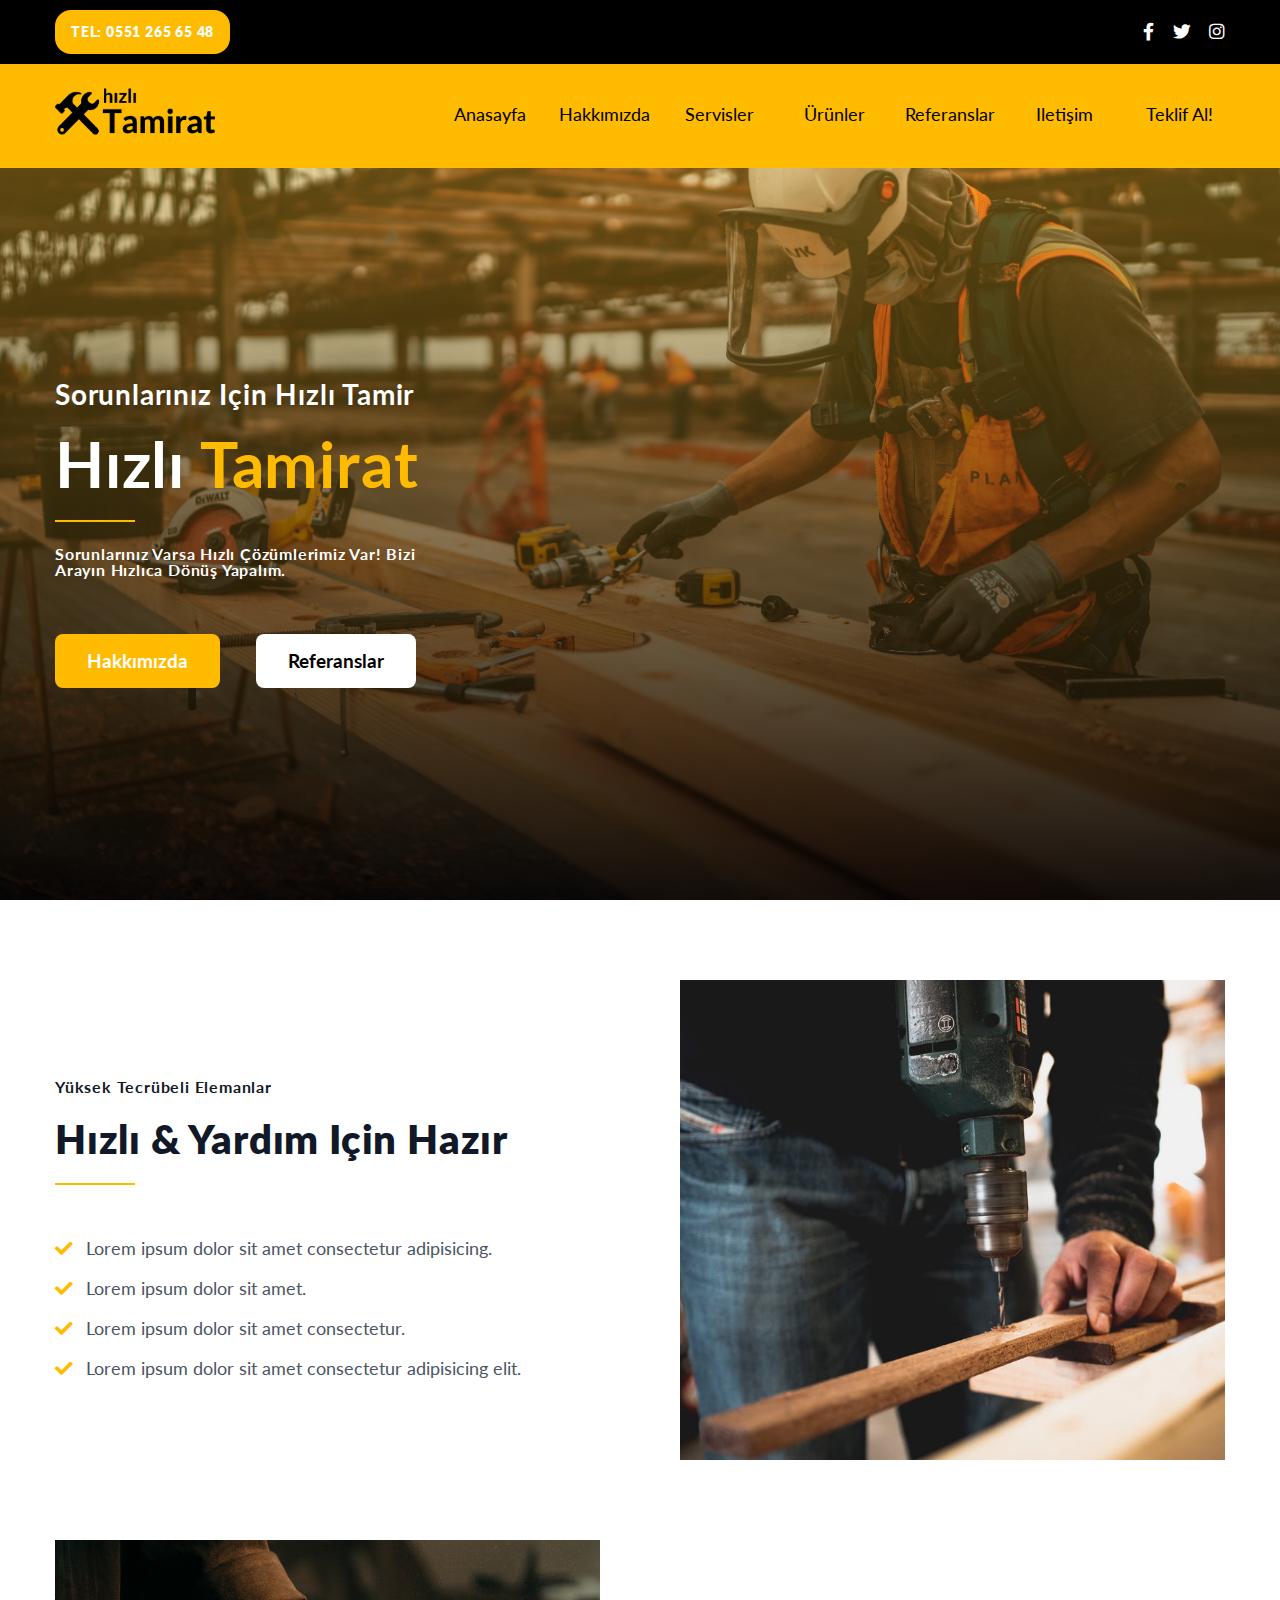
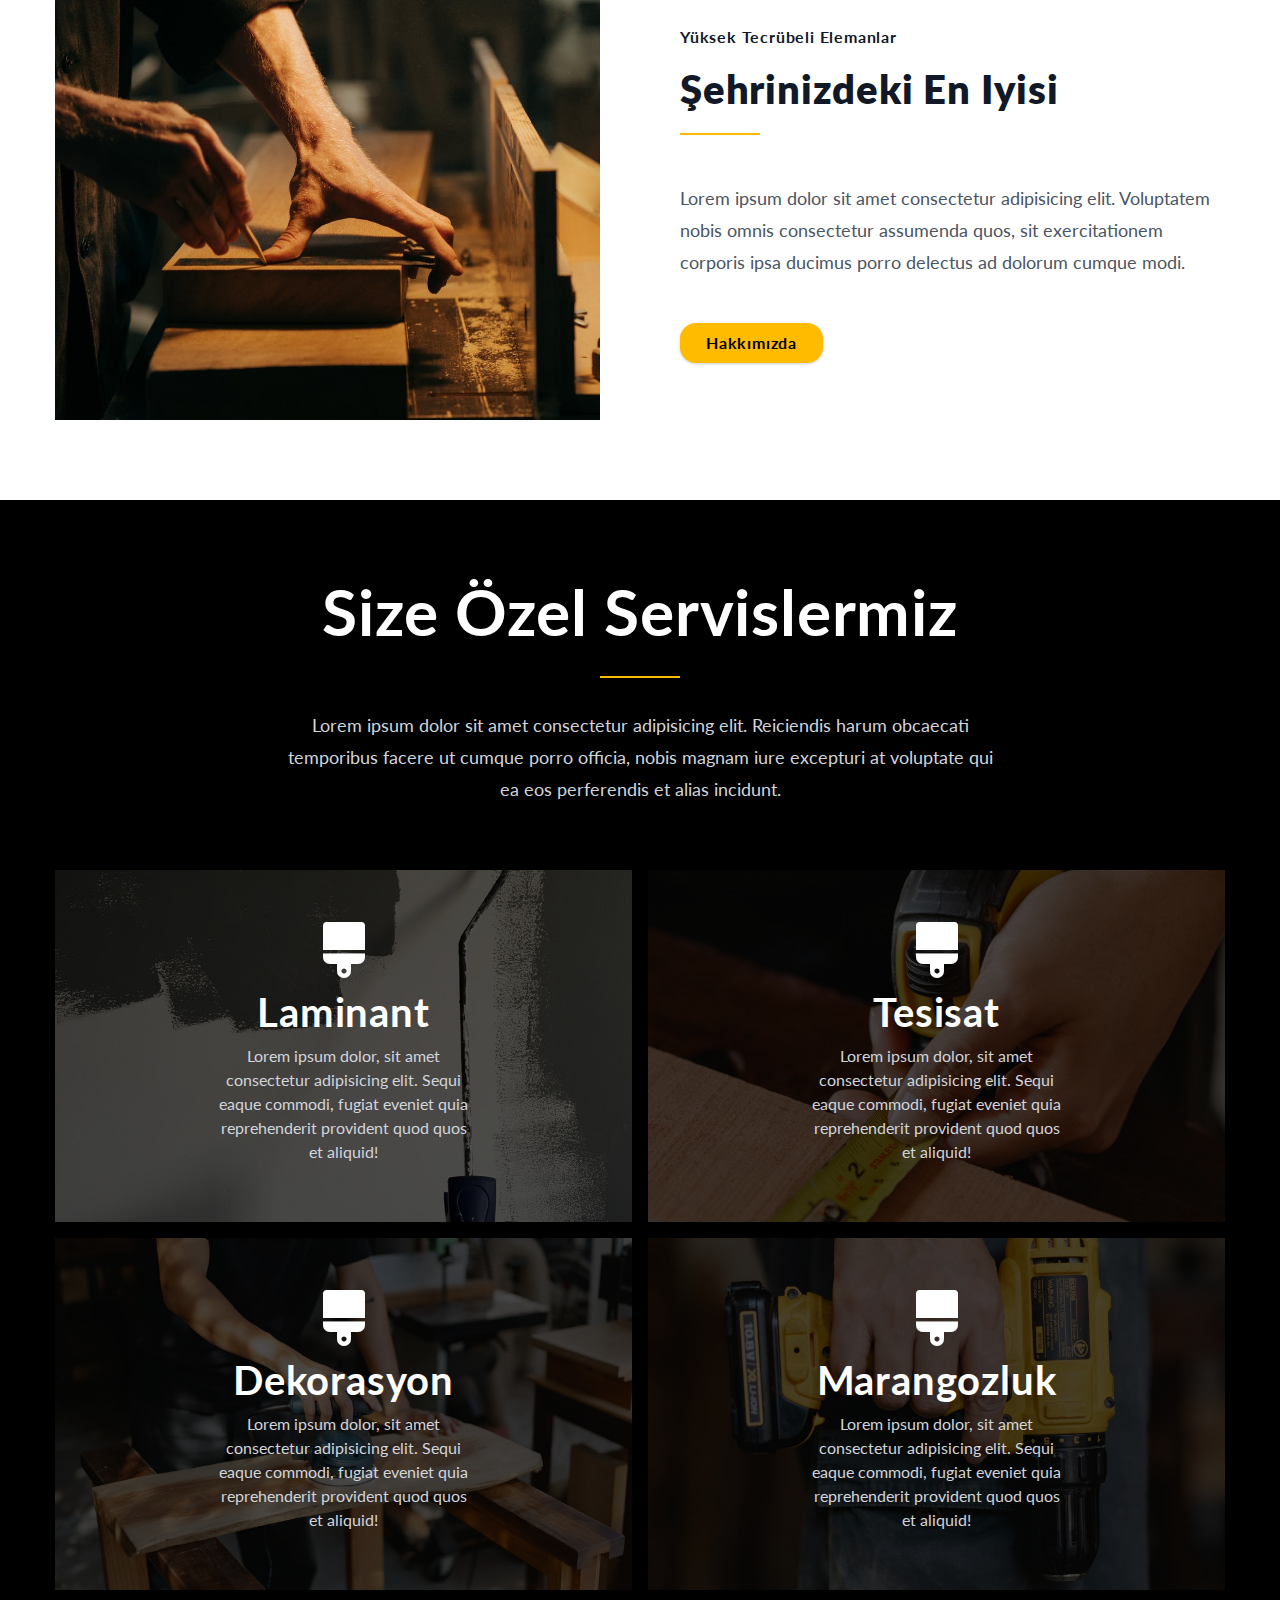
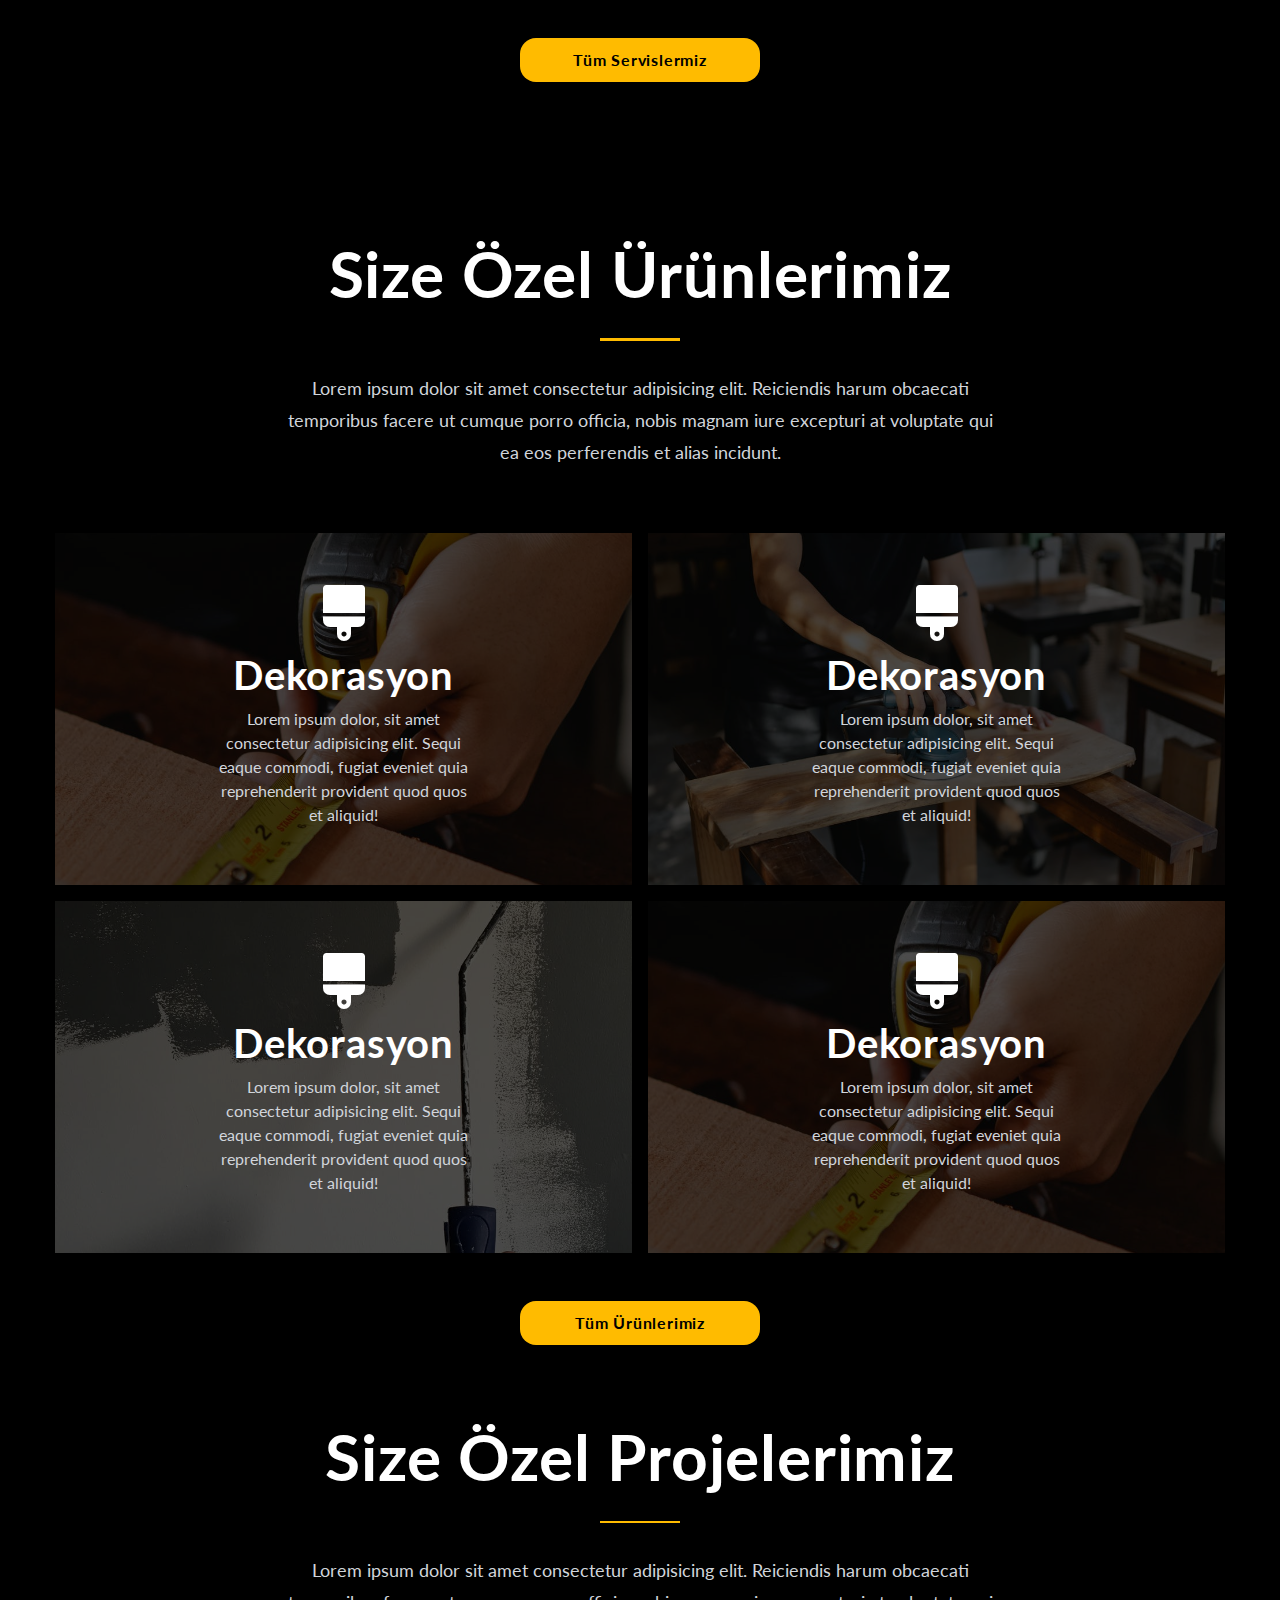
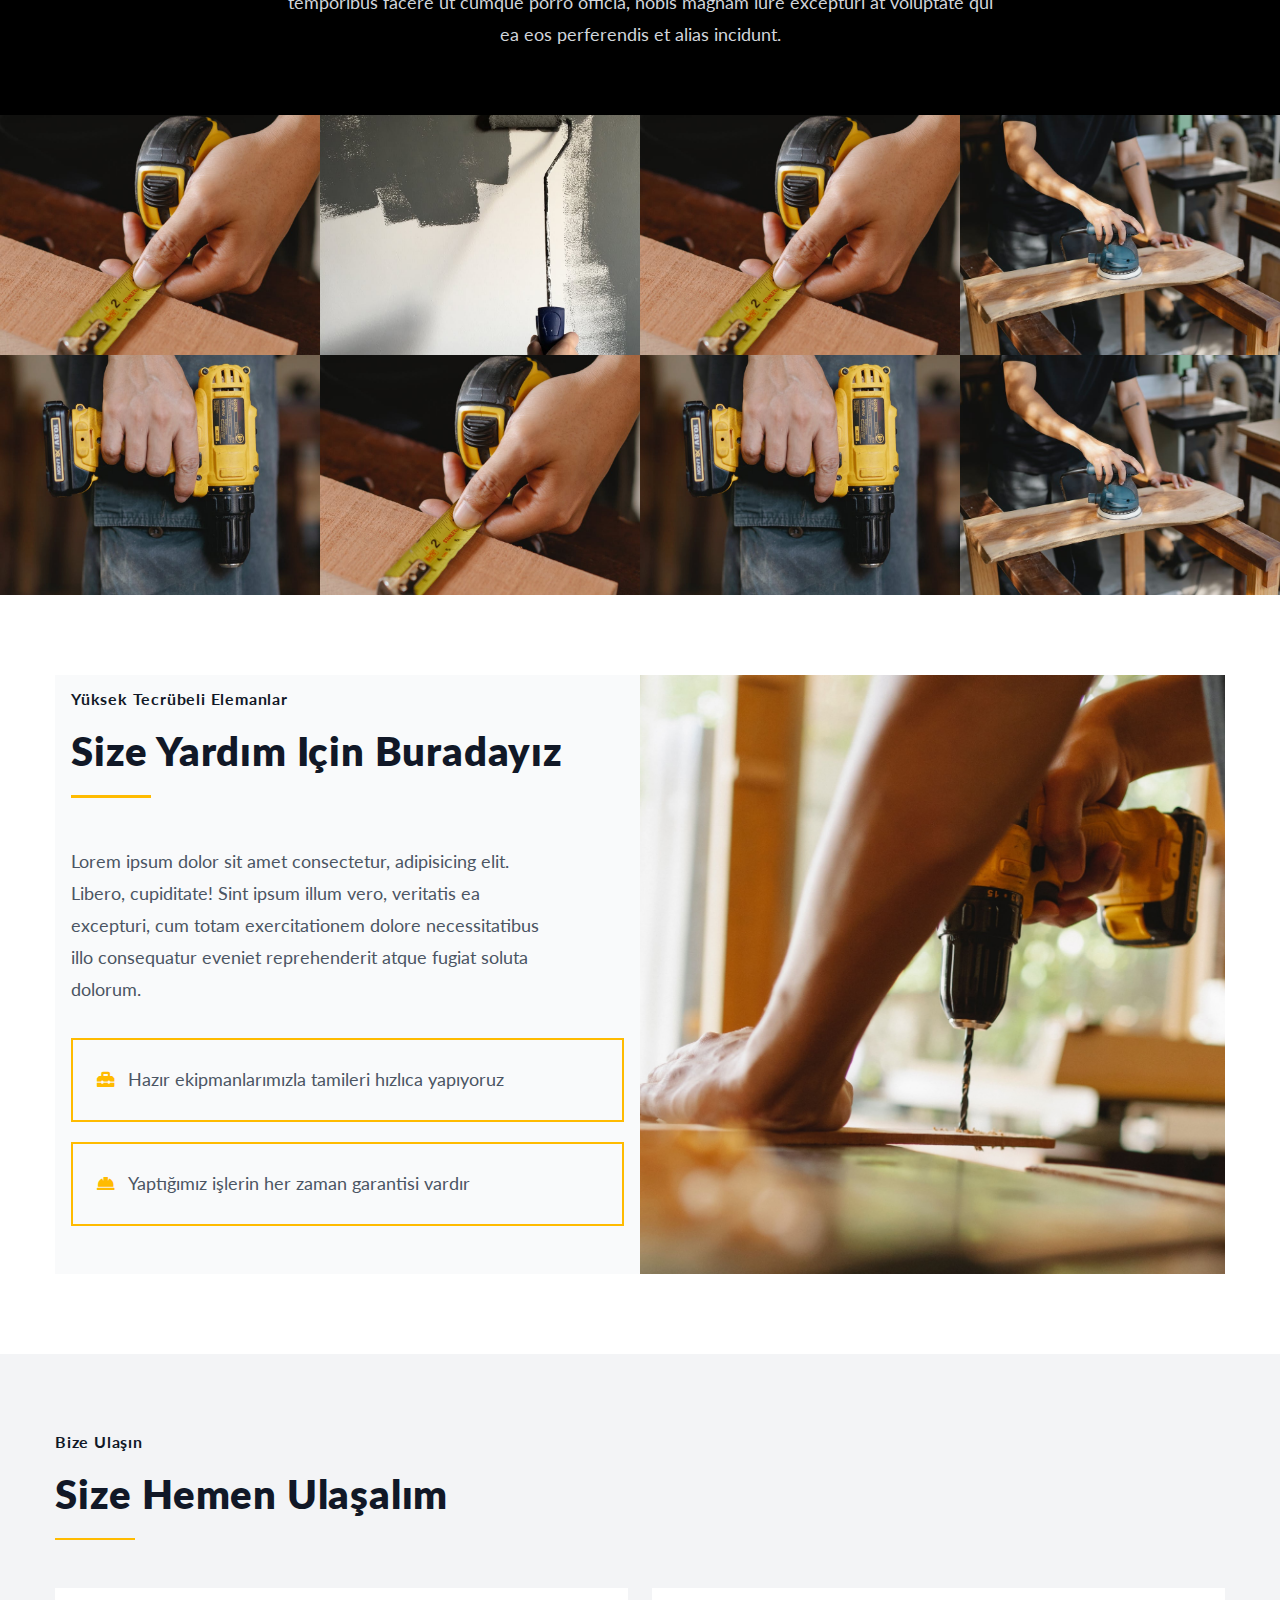
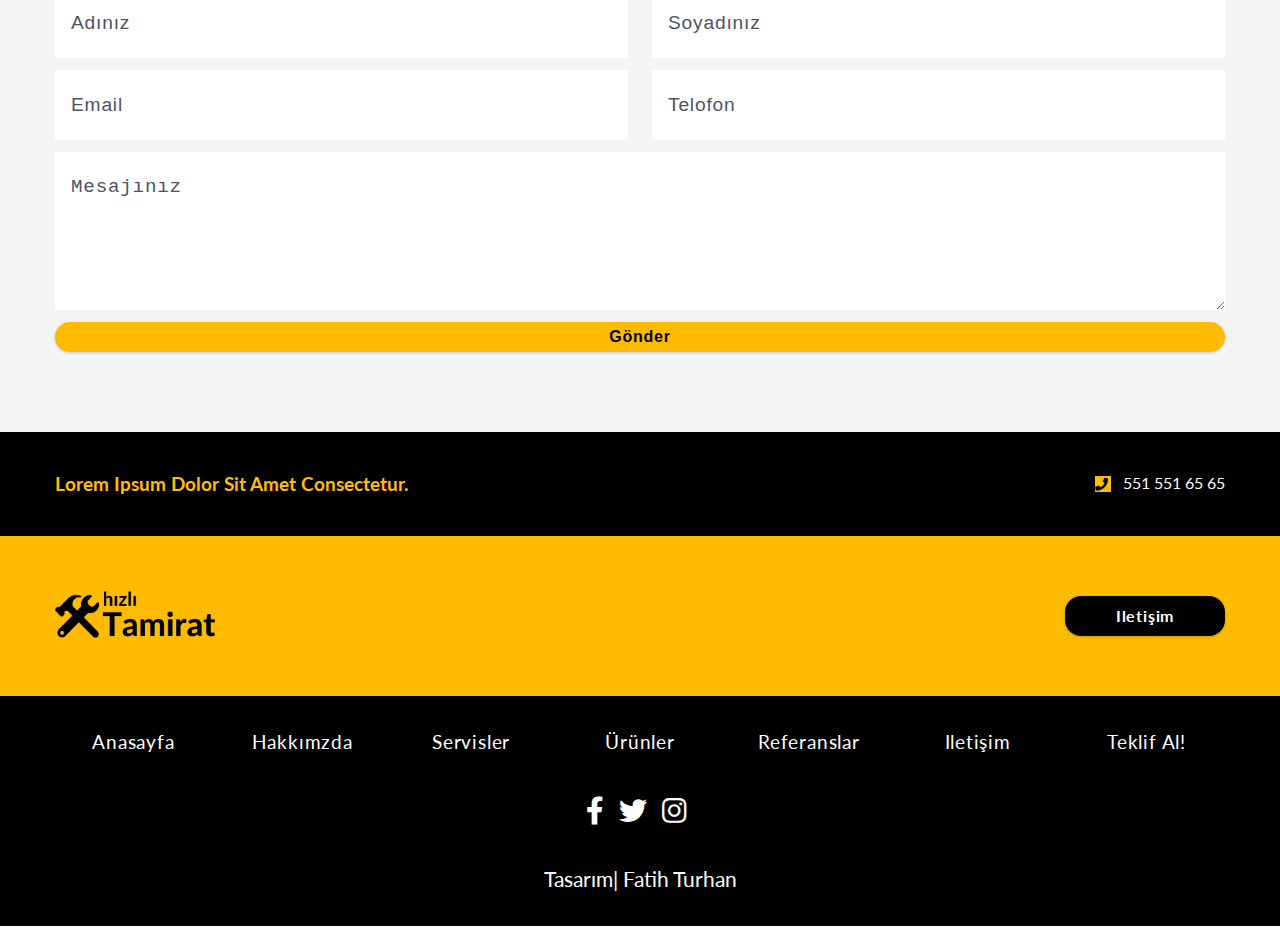
<file: index.html>
<!DOCTYPE html>
<html lang="en">
  <head>
    <meta charset="UTF-8" />
    <meta name="viewport" content="width=device-width, initial-scale=1.0" />
    <meta http-equiv="X-UA-Compatible" content="ie=edge" />
    <title>Avada Tamirat</title>
    <!-- favicon -->
    <link rel="shortcut icon" href="./images/icon.ico" type="image/x-icon" />
    <!-- font-awesome -->
    <link rel="stylesheet" href="./fontawesome-free-5.12.1-web/css/all.min.css" />
    <!-- styles css -->
    <link rel="stylesheet" href="./css/styles.css" />
  </head>
  <body>
    <!-- header -->
    <header class="header">
      <div class="section-center header-center">
        <!-- header-info -->
        <div class="header-contact">
          <p class="header-text">tel: 0551 265 65 48</p>
        </div>
        <!-- icons -->
        <div class="header-icons">
          <span class="header-icon">
            <i class="fab fa-facebook-f"></i>
          </span>
          <span class="header-icon">
            <i class="fab fa-twitter"></i>
          </span>
          <span class="header-icon">
            <i class="fab fa-instagram"></i>
          </span>
        </div>
      </div>
    </header>
    <!-- end of header -->

    <!-- navbar -->
    <nav class="navbar">
      <div class="section-center nav-center">
        <!-- nav-header -->
        <div class="nav-header">
          <!-- nav-logo -->
          <a href="">
            <img class="nav-logo" src="./images/logo.png" alt="" />
          </a>
          <!-- nav-toggle -->
          <button class="nav-toggle" id="nav-toggle">
            <i class="fas fa-bars"></i>
          </button>
        </div>
        <!-- end of nav-header -->
        <!-- nav-links -->
        <ul class="nav-links" id="nav-links">
          <li><a href="./index.html">anasayfa</a></li>
          <li><a href="./hakkımızda.html">hakkımızda</a></li>
          <!-- <li><a href="./servisler.html">servisler</a></li> -->
          <!-- dropdown -->
          <li class="dropdown">
            <a href="./servisler.html">servisler</a>
            <ul class="dropdown-links">
              <li><a href="./bakım.html">bakım</a></li>
              <li><a href="./bakım.html">tesisat</a></li>
              <li><a href="./bakım.html">dekorasyon</a></li>
              <li><a href="./bakım.html">marangozluk</a></li>
            </ul>
          </li>
          <!-- end of dropdown -->
          <!-- dropdown -->
          <li class="dropdown">
            <a href="./urunler.html">ürünler</a>
            <ul class="dropdown-links">
              <li><a href="./fayanslar.html">fayanslar</a></li>
              <li><a href="./fayanslar.html">parkeler</a></li>
              <li><a href="./fayanslar.html">boyalar</a></li>
              <li><a href="./fayanslar.html">batarya&musluk</a></li>
            </ul>
          </li>
          <!-- end of dropdown -->
          <!-- <li><a href="">ürünler</a></li> -->
          <li><a href="./referanslar.html">referanslar</a></li>
          <li><a href="./iletisim.html">iletişim</a></li>
          <li><a href="./teklif.html">teklif al!</a></li>
        </ul>
        <!-- end of nav-links -->
      </div>
    </nav>
    <!-- end of navbar -->

    <!-- banner -->
    <div class="banner">
      <div class="section-center">
        <div class="section-title banner-title">
          <h3>sorunlarınız için hızlı tamir</h3>
          <h1>hızlı <span class="banner-span">Tamirat</span></h1>
          <div class="underline"></div>
          <h4>
            sorunlarınız varsa hızlı çözümlerimiz var! Bizi arayın hızlıca dönüş yapalım.
          </h4>
          <!-- animation -->
          <div class="animation-container">
            <div class="animation-value"></div>
          </div>
          <!-- end of animation -->
          <!-- contact-btn-container -->
          <div class="contact-btn-cont">
            <a class="banner-btn" href="">hakkımızda</a>
            <a class="banner-btn banner-btn-second" href="">referanslar</a>
          </div>
        </div>
      </div>
    </div>
    <!-- end of banner -->

    <!-- about -->
    <section class="section">
      <div class="section-center">
        <!-- single-about -->
        <article class="about about-one">
          <!-- about-img -->
          <div class="about-img-cont about-img-cont-one">
            <img class="about-img" src="./images/about-1.jpeg" alt="" />
          </div>
          <!-- about-info -->
          <div class="about-info about-info-one">
            <!-- section-title -->
            <div class="section-title about-title">
              <h4>yüksek tecrübeli elemanlar</h4>
              <h2>hızlı & yardım için hazır</h2>
              <div class="underline"></div>
            </div>
            <!-- about-title -->
            <!-- about-text -->
            <div class="about-text-one">
              <p>
                <span class="about-icon">
                  <i class="fas fa-check"></i>
                </span>
                Lorem ipsum dolor sit amet consectetur adipisicing.
              </p>
              <p>
                <span class="about-icon">
                  <i class="fas fa-check"></i>
                </span>
                Lorem ipsum dolor sit amet.
              </p>
              <p>
                <span class="about-icon">
                  <i class="fas fa-check"></i>
                </span>
                Lorem ipsum dolor sit amet consectetur.
              </p>
              <p>
                <span class="about-icon">
                  <i class="fas fa-check"></i>
                </span>
                Lorem ipsum dolor sit amet consectetur adipisicing elit.
              </p>
            </div>
          </div>
        </article>
        <!-- end of single-about -->
        <!-- single-about-2 -->
        <article class="about about-two">
          <!-- about-img -->
          <div class="about-img-cont about-img-cont-two">
            <img class="about-img" src="./images/about-2.jpeg" alt="" />
          </div>
          <!-- about-info -->
          <div class="about-info about-info-two">
            <div class="section-title about-title">
              <h4>yüksek tecrübeli elemanlar</h4>
              <h2>şehrinizdeki en iyisi</h2>
              <div class="underline"></div>
            </div>
            <!-- about-text -->
            <div>
              <p>
                Lorem ipsum dolor sit amet consectetur adipisicing elit. Voluptatem nobis
                omnis consectetur assumenda quos, sit exercitationem corporis ipsa ducimus
                porro delectus ad dolorum cumque modi.
              </p>
              <a class="about-btn btn" href="">hakkımızda</a>
            </div>
          </div>
        </article>
        <!-- end of single-about-2 -->
      </div>
    </section>
    <!-- end of about -->

    <!-- services -->
    <section class="section services">
      <div class="section-title services-title">
        <h1>size özel servislermiz</h1>
        <div class="underline"></div>
        <p>
          Lorem ipsum dolor sit amet consectetur adipisicing elit. Reiciendis harum
          obcaecati temporibus facere ut cumque porro officia, nobis magnam iure excepturi
          at voluptate qui ea eos perferendis et alias incidunt.
        </p>
      </div>
      <div class="section-center services-center">
        <!-- single-service -->
        <article class="service">
          <!-- service-img -->
          <div class="service-img-cont">
            <img class="service-img" src="./images/services-1.jpeg" alt="" />
          </div>
          <!-- service-info -->
          <div class="service-info">
            <!-- icon -->
            <span class="service-icon">
              <i class="fas fa-brush"></i>
            </span>
            <!-- title -->
            <h2 class="service-title">laminant</h2>
            <!-- text -->
            <p class="service-text">
              Lorem ipsum dolor, sit amet consectetur adipisicing elit. Sequi eaque
              commodi, fugiat eveniet quia reprehenderit provident quod quos et aliquid!
            </p>
          </div>
        </article>
        <!-- end of single-service -->
        <!-- single-service -->
        <article class="service">
          <!-- service-img -->
          <div class="service-img-cont">
            <img class="service-img" src="./images/services-2.jpeg" alt="" />
          </div>
          <!-- service-info -->
          <div class="service-info">
            <!-- icon -->
            <span class="service-icon">
              <i class="fas fa-brush"></i>
            </span>
            <!-- title -->
            <h2 class="service-title">tesisat</h2>
            <!-- text -->
            <p class="service-text">
              Lorem ipsum dolor, sit amet consectetur adipisicing elit. Sequi eaque
              commodi, fugiat eveniet quia reprehenderit provident quod quos et aliquid!
            </p>
          </div>
        </article>
        <!-- end of single-service -->
        <!-- single-service -->
        <article class="service">
          <!-- service-img -->
          <div class="service-img-cont">
            <img class="service-img" src="./images/services-3.jpeg" alt="" />
          </div>
          <!-- service-info -->
          <div class="service-info">
            <!-- icon -->
            <span class="service-icon">
              <i class="fas fa-brush"></i>
            </span>
            <!-- title -->
            <h2 class="service-title">dekorasyon</h2>
            <!-- text -->
            <p class="service-text">
              Lorem ipsum dolor, sit amet consectetur adipisicing elit. Sequi eaque
              commodi, fugiat eveniet quia reprehenderit provident quod quos et aliquid!
            </p>
          </div>
        </article>
        <!-- end of single-service -->
        <!-- single-service -->
        <article class="service">
          <!-- service-img -->
          <div class="service-img-cont">
            <img class="service-img" src="./images/services-4.jpeg" alt="" />
          </div>
          <!-- service-info -->
          <div class="service-info">
            <!-- icon -->
            <span class="service-icon">
              <i class="fas fa-brush"></i>
            </span>
            <!-- title -->
            <h2 class="service-title">marangozluk</h2>
            <!-- text -->
            <p class="service-text">
              Lorem ipsum dolor, sit amet consectetur adipisicing elit. Sequi eaque
              commodi, fugiat eveniet quia reprehenderit provident quod quos et aliquid!
            </p>
          </div>
        </article>
        <!-- end of single-service -->
      </div>
      <!-- services-btn -->
      <a class="btn services-btn" href="">Tüm Servislermiz</a>
    </section>
    <!-- end of services -->

    <!-- products (copy of services) -->
    <section class="section services">
      <div class="section-title services-title">
        <h1>size özel ürünlerimiz</h1>
        <div class="underline"></div>
        <p>
          Lorem ipsum dolor sit amet consectetur adipisicing elit. Reiciendis harum
          obcaecati temporibus facere ut cumque porro officia, nobis magnam iure excepturi
          at voluptate qui ea eos perferendis et alias incidunt.
        </p>
      </div>
      <div class="section-center services-center">
        <!-- single-service -->
        <article class="service">
          <!-- service-img -->
          <div class="service-img-cont">
            <img class="service-img" src="./images/services-2.jpeg" alt="" />
          </div>
          <!-- service-info -->
          <div class="service-info">
            <!-- icon -->
            <span class="service-icon">
              <i class="fas fa-brush"></i>
            </span>
            <!-- title -->
            <h2 class="service-title">dekorasyon</h2>
            <!-- text -->
            <p class="service-text">
              Lorem ipsum dolor, sit amet consectetur adipisicing elit. Sequi eaque
              commodi, fugiat eveniet quia reprehenderit provident quod quos et aliquid!
            </p>
          </div>
        </article>
        <!-- end of single-service -->
        <!-- single-service -->
        <article class="service">
          <!-- service-img -->
          <div class="service-img-cont">
            <img class="service-img" src="./images/services-3.jpeg" alt="" />
          </div>
          <!-- service-info -->
          <div class="service-info">
            <!-- icon -->
            <span class="service-icon">
              <i class="fas fa-brush"></i>
            </span>
            <!-- title -->
            <h2 class="service-title">dekorasyon</h2>
            <!-- text -->
            <p class="service-text">
              Lorem ipsum dolor, sit amet consectetur adipisicing elit. Sequi eaque
              commodi, fugiat eveniet quia reprehenderit provident quod quos et aliquid!
            </p>
          </div>
        </article>
        <!-- end of single-service -->
        <!-- single-service -->
        <article class="service">
          <!-- service-img -->
          <div class="service-img-cont">
            <img class="service-img" src="./images/services-1.jpeg" alt="" />
          </div>
          <!-- service-info -->
          <div class="service-info">
            <!-- icon -->
            <span class="service-icon">
              <i class="fas fa-brush"></i>
            </span>
            <!-- title -->
            <h2 class="service-title">dekorasyon</h2>
            <!-- text -->
            <p class="service-text">
              Lorem ipsum dolor, sit amet consectetur adipisicing elit. Sequi eaque
              commodi, fugiat eveniet quia reprehenderit provident quod quos et aliquid!
            </p>
          </div>
        </article>
        <!-- end of single-service -->
        <!-- single-service -->
        <article class="service">
          <!-- service-img -->
          <div class="service-img-cont">
            <img class="service-img" src="./images/services-2.jpeg" alt="" />
          </div>
          <!-- service-info -->
          <div class="service-info">
            <!-- icon -->
            <span class="service-icon">
              <i class="fas fa-brush"></i>
            </span>
            <!-- title -->
            <h2 class="service-title">dekorasyon</h2>
            <!-- text -->
            <p class="service-text">
              Lorem ipsum dolor, sit amet consectetur adipisicing elit. Sequi eaque
              commodi, fugiat eveniet quia reprehenderit provident quod quos et aliquid!
            </p>
          </div>
        </article>
        <!-- end of single-service -->
      </div>
      <!-- services-btn -->
      <a class="btn services-btn" href="">Tüm ürünlerimiz</a>
    </section>
    <!-- end of products -->

    <!-- projects -->
    <section class="projects">
      <!-- title -->
      <div class="section-title services-title">
        <h1>size özel projelerimiz</h1>
        <div class="underline"></div>
        <p>
          Lorem ipsum dolor sit amet consectetur adipisicing elit. Reiciendis harum
          obcaecati temporibus facere ut cumque porro officia, nobis magnam iure excepturi
          at voluptate qui ea eos perferendis et alias incidunt.
        </p>
      </div>
      <div class="projects-center">
        <!-- single-project -->
        <article class="project">
          <!-- img -->
          <img class="project-img" src="./images/services-2.jpeg" alt="" />
          <!-- info -->
          <div class="project-info">
            <span class="project-icon">
              <i class="fas fa-search"></i>
            </span>
            <p>Lorem ipsum dolor sit</p>
          </div>
        </article>
        <!-- end of single-project -->
        <!-- single-project -->
        <article class="project">
          <!-- img -->
          <img class="project-img" src="./images/services-1.jpeg" alt="" />
          <!-- info -->
          <div class="project-info">
            <span class="project-icon">
              <i class="fas fa-search"></i>
            </span>
            <p>Lorem ipsum dolor sit</p>
          </div>
        </article>
        <!-- end of single-project -->
        <!-- single-project -->
        <article class="project">
          <!-- img -->
          <img class="project-img" src="./images/services-2.jpeg" alt="" />
          <!-- info -->
          <div class="project-info">
            <span class="project-icon">
              <i class="fas fa-search"></i>
            </span>
            <p>Lorem ipsum dolor sit</p>
          </div>
        </article>
        <!-- end of single-project -->
        <!-- single-project -->
        <article class="project">
          <!-- img -->
          <img class="project-img" src="./images/services-3.jpeg" alt="" />
          <!-- info -->
          <div class="project-info">
            <span class="project-icon">
              <i class="fas fa-search"></i>
            </span>
            <p>Lorem ipsum dolor sit</p>
          </div>
        </article>
        <!-- end of single-project -->
        <!-- single-project -->
        <article class="project">
          <!-- img -->
          <img class="project-img" src="./images/services-4.jpeg" alt="" />
          <!-- info -->
          <div class="project-info">
            <span class="project-icon">
              <i class="fas fa-search"></i>
            </span>
            <p>Lorem ipsum dolor sit</p>
          </div>
        </article>
        <!-- end of single-project -->
        <!-- single-project -->
        <article class="project">
          <!-- img -->
          <img class="project-img" src="./images/services-2.jpeg" alt="" />
          <!-- info -->
          <div class="project-info">
            <span class="project-icon">
              <i class="fas fa-search"></i>
            </span>
            <p>Lorem ipsum dolor sit</p>
          </div>
        </article>
        <!-- end of single-project -->
        <!-- single-project -->
        <article class="project">
          <!-- img -->
          <img class="project-img" src="./images/services-4.jpeg" alt="" />
          <!-- info -->
          <div class="project-info">
            <span class="project-icon">
              <i class="fas fa-search"></i>
            </span>
            <p>Lorem ipsum dolor sit</p>
          </div>
        </article>
        <!-- end of single-project -->
        <!-- single-project -->
        <article class="project">
          <!-- img -->
          <img class="project-img" src="./images/services-3.jpeg" alt="" />
          <!-- info -->
          <div class="project-info">
            <span class="project-icon">
              <i class="fas fa-search"></i>
            </span>
            <p>Lorem ipsum dolor sit</p>
          </div>
        </article>
        <!-- end of single-project -->
      </div>
    </section>
    <!-- end of projects -->

    <!-- help -->
    <section class="section helps">
      <div class="section-center helps-center">
        <!-- help-info -->
        <article class="help-info">
          <!-- title -->
          <div class="section-title about-title">
            <h4>yüksek tecrübeli elemanlar</h4>
            <h2>size yardım için buradayız</h2>
            <div class="underline"></div>
          </div>
          <!-- text -->
          <p class="help-text">
            Lorem ipsum dolor sit amet consectetur, adipisicing elit. Libero, cupiditate!
            Sint ipsum illum vero, veritatis ea excepturi, cum totam exercitationem dolore
            necessitatibus illo consequatur eveniet reprehenderit atque fugiat soluta
            dolorum.
          </p>
          <!-- help-border -->
          <div class="help-border">
            <p>
              <span class="helps-icon">
                <i class="fas fa-toolbox"></i>
              </span>
              Hazır ekipmanlarımızla tamileri hızlıca yapıyoruz
            </p>
            <p>
              <span class="helps-icon">
                <i class="fas fa-hard-hat"></i>
              </span>
              Yaptığımız işlerin her zaman garantisi vardır
            </p>
          </div>
        </article>
        <!-- end of help info -->
        <!-- help img -->
        <article>
          <img class="help-img" src="./images/help.jpg" alt="" />
        </article>
        <!-- end of help img -->
      </div>
    </section>
    <!-- end of help -->

    <!-- contact -->
    <section class="section contact">
      <div class="section-center">
        <!-- section-title -->
        <div class="section-title about-title">
          <h4>bize ulaşın</h4>
          <h2>size hemen ulaşalım</h2>
          <div class="underline"></div>
        </div>
        <!-- end of section-title -->
        <form action="">
          <div class="form-center">
            <input class="form-control" type="text" name="name" placeholder="Adınız" />
            <input
              class="form-control"
              type="text"
              name="lastname"
              placeholder="Soyadınız"
            />
          </div>
          <div class="form-center">
            <input class="form-control" type="email" name="email" placeholder="Email" />
            <input class="form-control" type="text" name="tel" placeholder="Telofon" />
          </div>
          <textarea
            class="form-control"
            name="message"
            rows="5"
            placeholder="Mesajınız"
          ></textarea>
          <button class="btn submit-btn" type="submit">gönder</button>
        </form>
      </div>
    </section>
    <!-- end of contact -->

    <!-- footer-one -->
    <section class="footer-one">
      <div class="section-center footer-one-center">
        <!-- text -->
        <article>
          <p class="f1-text-one">Lorem ipsum dolor sit amet consectetur.</p>
        </article>
        <!-- phone -->
        <article>
          <p class="f1-text-two">
            <span class="f1-icon">
              <i class="fas fa-phone"></i>
            </span>
            551 551 65 65
          </p>
        </article>
      </div>
    </section>
    <!-- end of footer-one  -->

    <!-- footer-two -->
    <section class="footer-two">
      <div class="section-center footer-two-center">
        <!-- img -->
        <article class="f2-logo">
          <img src="./images/logo.png" alt="" />
        </article>
        <!-- btn -->
        <article>
          <a class="btn f2-btn" href="">iletişim</a>
        </article>
      </div>
    </section>
    <!-- end of footer-two -->

    <!-- footer -->
    <footer class="footer">
      <div class="section-center">
        <!-- footer-links -->
        <ul class="footer-links">
          <li><a href="./index.html">anasayfa</a></li>
          <li><a href="./hakkımızda.html">hakkımzda</a></li>
          <li><a href="./servisler.html">servisler</a></li>
          <li><a href="./urunler.html">ürünler</a></li>
          <li><a href="./referanslar.html">referanslar</a></li>
          <li><a href="./iletisim.html">iletişim</a></li>
          <li><a href="./teklif.html">teklif al!</a></li>
        </ul>
        <!-- end of footer-links -->
        <!-- footer-icons -->
        <ul class="footer-icons">
          <li>
            <a href="">
              <i class="fab fa-facebook-f"></i>
            </a>
            <a href="">
              <i class="fab fa-twitter"></i>
            </a>
            <a href="">
              <i class="fab fa-instagram"></i>
            </a>
          </li>
        </ul>
        <!-- footer-icons -->
        <!-- footer-text -->
        <a class="footer-text" href=""
          >Tasarım| <span class="footer-span">Fatih Turhan</span>
        </a>
      </div>
    </footer>
    <!-- end of footer -->
    <!-- js -->
    <script src="./js/app.js"></script>
  </body>
</html>
</file>
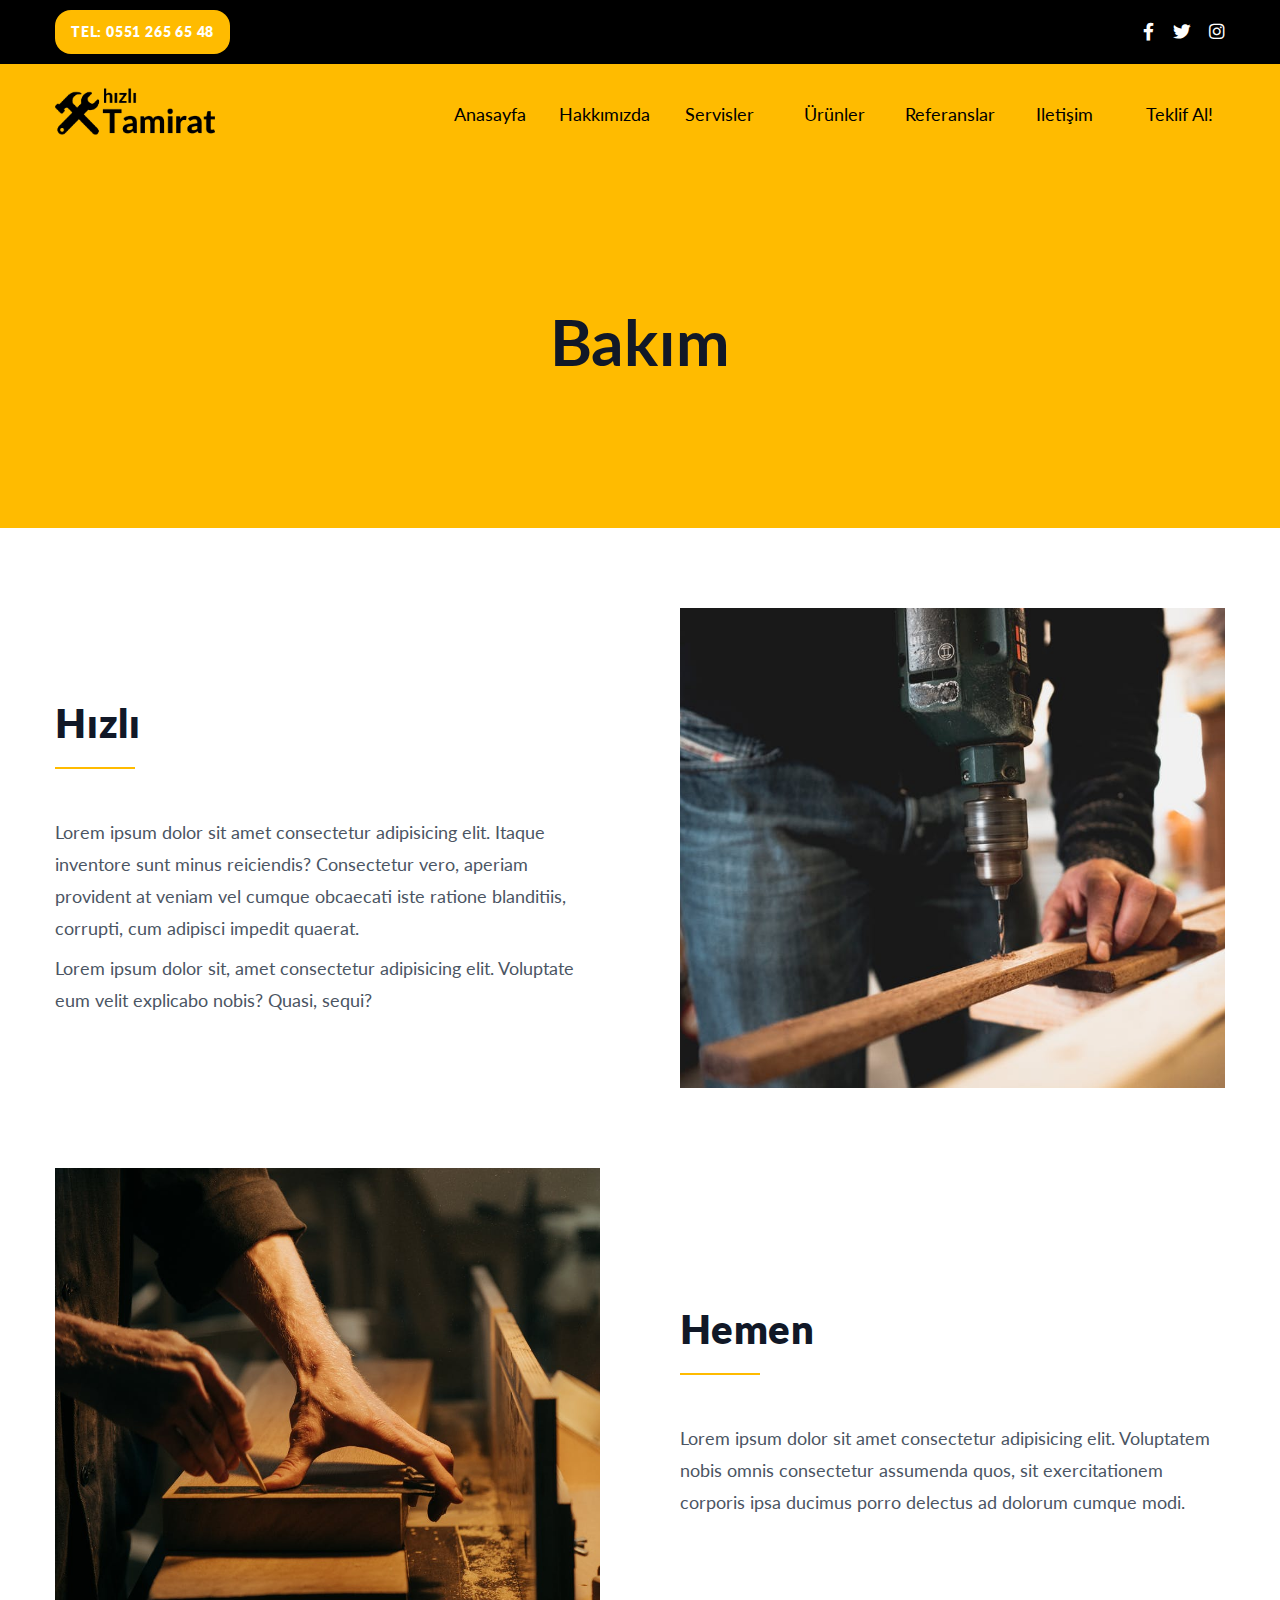
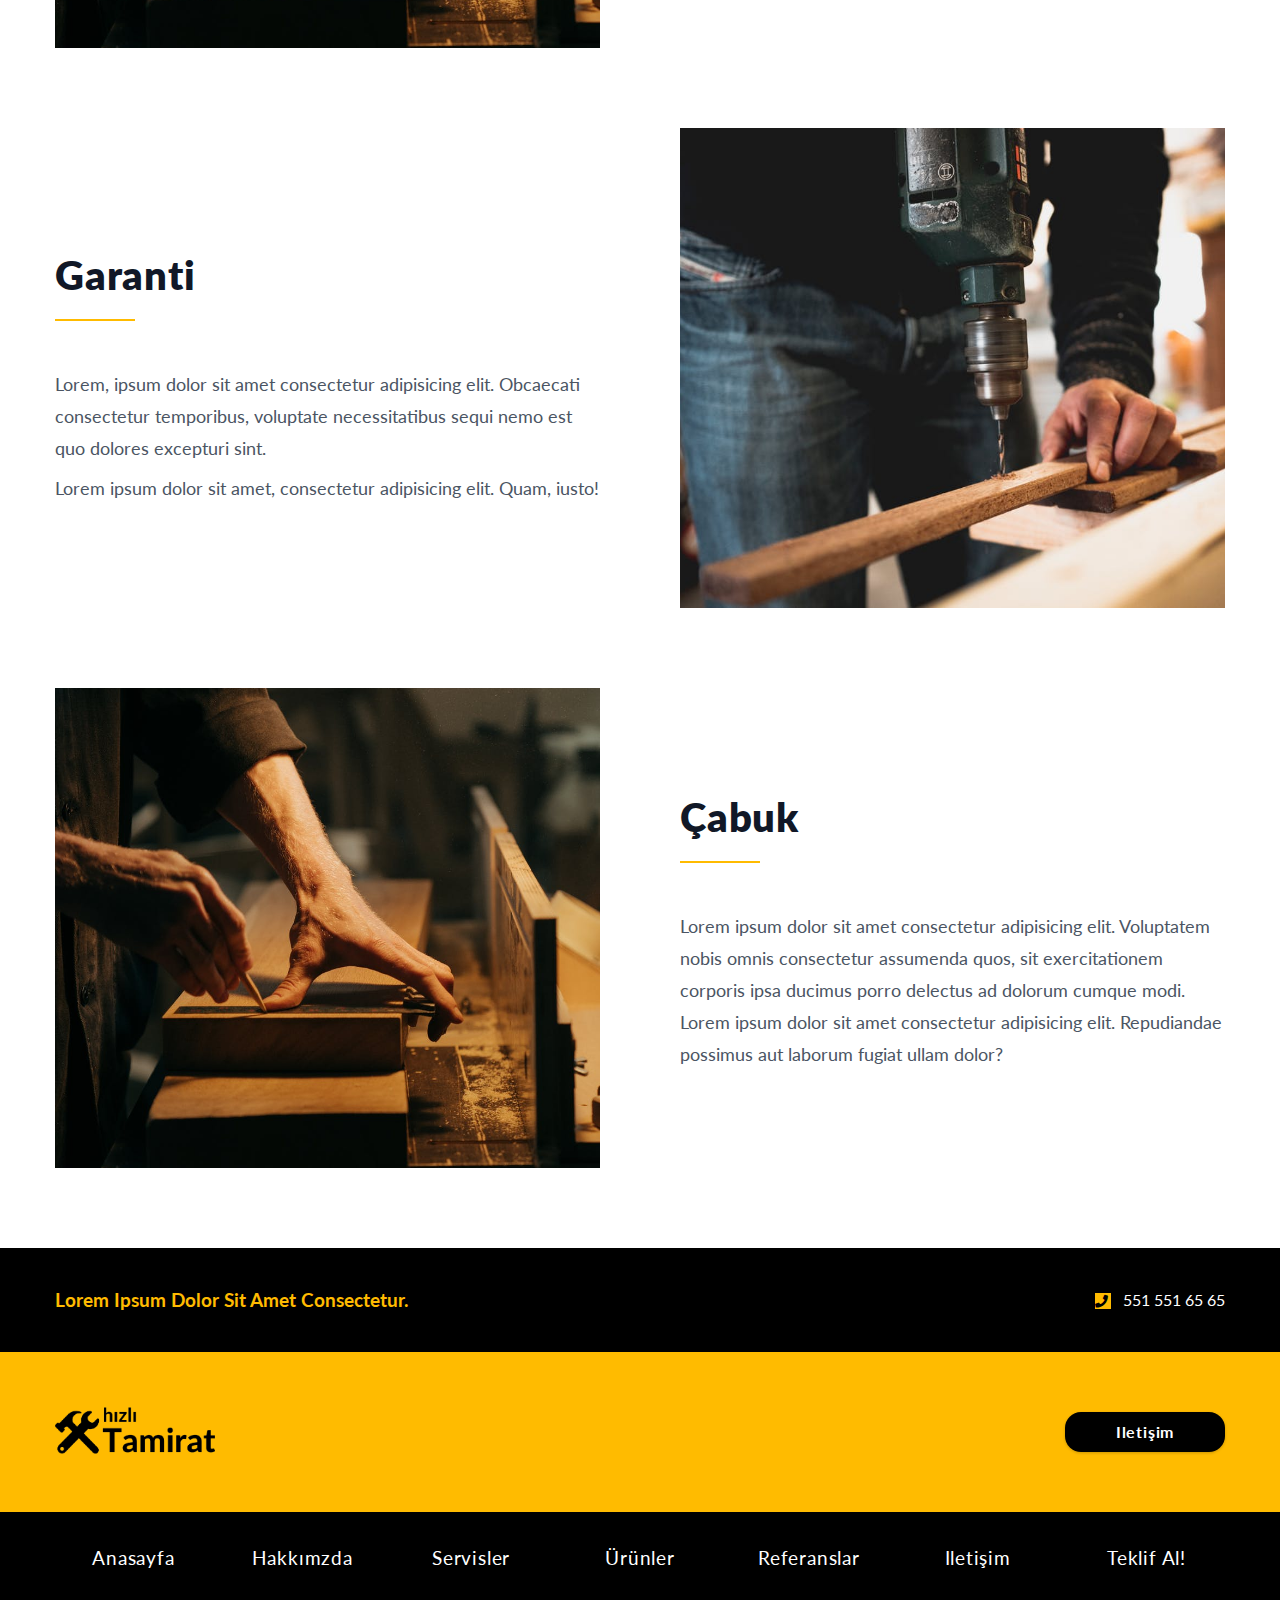
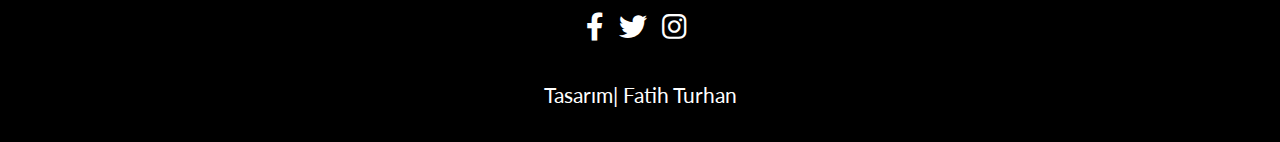
<file: bakım.html>
<!DOCTYPE html>
<html lang="en">
  <head>
    <meta charset="UTF-8" />
    <meta name="viewport" content="width=device-width, initial-scale=1.0" />
    <meta http-equiv="X-UA-Compatible" content="ie=edge" />
    <title>Avada Tamirat</title>
    <!-- favicon -->
    <link rel="shortcut icon" href="./images/icon.ico" type="image/x-icon" />
    <!-- font-awesome -->
    <link rel="stylesheet" href="./fontawesome-free-5.12.1-web/css/all.min.css" />
    <!-- styles css -->
    <link rel="stylesheet" href="./css/styles.css" />
  </head>
  <body>
    <!-- header -->
    <header class="header">
      <div class="section-center header-center">
        <!-- header-info -->
        <div class="header-contact">
          <p class="header-text">tel: 0551 265 65 48</p>
        </div>
        <!-- icons -->
        <div class="header-icons">
          <span class="header-icon">
            <i class="fab fa-facebook-f"></i>
          </span>
          <span class="header-icon">
            <i class="fab fa-twitter"></i>
          </span>
          <span class="header-icon">
            <i class="fab fa-instagram"></i>
          </span>
        </div>
      </div>
    </header>
    <!-- end of header -->

    <!-- navbar -->
    <nav class="navbar">
      <div class="section-center nav-center">
        <!-- nav-header -->
        <div class="nav-header">
          <!-- nav-logo -->
          <a href="">
            <img class="nav-logo" src="./images/logo.png" alt="" />
          </a>
          <!-- nav-toggle -->
          <button class="nav-toggle" id="nav-toggle">
            <i class="fas fa-bars"></i>
          </button>
        </div>
        <!-- end of nav-header -->
        <!-- nav-links -->
        <ul class="nav-links" id="nav-links">
          <li><a href="./index.html">anasayfa</a></li>
          <li><a href="./hakkımızda.html">hakkımızda</a></li>
          <!-- <li><a href="./servisler.html">servisler</a></li> -->
          <!-- dropdown -->
          <li class="dropdown">
            <a href="./servisler.html">servisler</a>
            <ul class="dropdown-links">
              <li><a href="./bakım.html">bakım</a></li>
              <li><a href="./bakım.html">tesisat</a></li>
              <li><a href="./bakım.html">dekorasyon</a></li>
              <li><a href="./bakım.html">marangozluk</a></li>
            </ul>
          </li>
          <!-- end of dropdown -->
          <!-- dropdown -->
          <li class="dropdown">
            <a href="./urunler.html">ürünler</a>
            <ul class="dropdown-links">
              <li><a href="./fayanslar.html">fayanslar</a></li>
              <li><a href="./fayanslar.html">parkeler</a></li>
              <li><a href="./fayanslar.html">boyalar</a></li>
              <li><a href="./fayanslar.html">batarya&musluk</a></li>
            </ul>
          </li>
          <!-- end of dropdown -->
          <!-- <li><a href="">ürünler</a></li> -->
          <li><a href="./referanslar.html">referanslar</a></li>
          <li><a href="./iletisim.html">iletişim</a></li>
          <li><a href="./teklif.html">teklif al!</a></li>
        </ul>
        <!-- end of nav-links -->
      </div>
    </nav>
    <!-- end of navbar -->

    <!-- all-banner -->
    <div class="all-banner">
      <h1>bakım</h1>
    </div>

    <!-- ******************** -->
    <!-- a-p-about-four and a-p-about-three deleted -->
    <!-- copied from about page -->
    <!-- ******************** -->
    <!-- same as services -->

    <!-- about (copy from about page) -->
    <section class="section">
      <div class="section-center">
        <!-- single-about -->
        <article class="about about-one">
          <!-- about-img -->
          <div class="about-img-cont about-img-cont-one">
            <img class="about-img" src="./images/about-1.jpeg" alt="" />
          </div>
          <!-- about-info -->
          <div class="about-info about-info-one">
            <!-- section-title -->
            <div class="section-title about-title">
              <h2>hızlı</h2>
              <div class="underline"></div>
            </div>
            <!-- end of about-title -->
            <!-- about-text -->
            <div class="about-text-one">
              <p>
                Lorem ipsum dolor sit amet consectetur adipisicing elit. Itaque inventore
                sunt minus reiciendis? Consectetur vero, aperiam provident at veniam vel
                cumque obcaecati iste ratione blanditiis, corrupti, cum adipisci impedit
                quaerat.
              </p>
              <p>
                Lorem ipsum dolor sit, amet consectetur adipisicing elit. Voluptate eum
                velit explicabo nobis? Quasi, sequi?
              </p>
              <!-- <a class="about-btn btn" href="">bakım</a> -->
            </div>
          </div>
        </article>
        <!-- end of single-about -->
        <!-- single-about-2 -->
        <article class="about about-two">
          <!-- about-img -->
          <div class="about-img-cont about-img-cont-two">
            <img class="about-img" src="./images/about-2.jpeg" alt="" />
          </div>
          <!-- about-info -->
          <div class="about-info about-info-two">
            <div class="section-title about-title">
              <h2>hemen</h2>
              <div class="underline"></div>
            </div>
            <!-- about-text -->
            <div>
              <p>
                Lorem ipsum dolor sit amet consectetur adipisicing elit. Voluptatem nobis
                omnis consectetur assumenda quos, sit exercitationem corporis ipsa ducimus
                porro delectus ad dolorum cumque modi.
              </p>
              <!-- <a class="about-btn btn" href="">hakkımızda</a> -->
              <!-- <a class="about-btn btn" href="">tesisat</a> -->
            </div>
          </div>
        </article>
        <!-- end of single-about-2 -->
      </div>
    </section>
    <!-- end of about -->

    <!-- about (copy from about page) -->
    <section class="section a-p-second-about-two">
      <div class="section-center">
        <!-- single-about -->
        <article class="about about-one">
          <!-- about-img -->
          <div class="about-img-cont about-img-cont-one">
            <img class="about-img" src="./images/about-1.jpeg" alt="" />
          </div>
          <!-- about-info -->
          <div class="about-info about-info-one">
            <!-- section-title -->
            <div class="section-title about-title">
              <h2>garanti</h2>
              <div class="underline"></div>
            </div>
            <!-- about-title -->
            <!-- about-text -->
            <div class="about-text-one">
              <p>
                Lorem, ipsum dolor sit amet consectetur adipisicing elit. Obcaecati
                consectetur temporibus, voluptate necessitatibus sequi nemo est quo
                dolores excepturi sint.
              </p>
              <p>
                Lorem ipsum dolor sit amet, consectetur adipisicing elit. Quam, iusto!
              </p>
              <!-- <a class="about-btn btn" href="">dekorasyon</a> -->
            </div>
          </div>
        </article>
        <!-- end of single-about -->
        <!-- single-about-2 -->
        <article class="about about-two">
          <!-- about-img -->
          <div class="about-img-cont about-img-cont-two">
            <img class="about-img" src="./images/about-2.jpeg" alt="" />
          </div>
          <!-- about-info -->
          <div class="about-info about-info-two">
            <div class="section-title about-title">
              <h2>çabuk</h2>
              <div class="underline"></div>
            </div>
            <!-- about-text -->
            <div>
              <p>
                Lorem ipsum dolor sit amet consectetur adipisicing elit. Voluptatem nobis
                omnis consectetur assumenda quos, sit exercitationem corporis ipsa ducimus
                porro delectus ad dolorum cumque modi. Lorem ipsum dolor sit amet
                consectetur adipisicing elit. Repudiandae possimus aut laborum fugiat
                ullam dolor?
              </p>
              <!-- <a class="about-btn btn" href="">marangozluk</a> -->
            </div>
          </div>
        </article>
        <!-- end of single-about-2 -->
      </div>
    </section>
    <!-- end of about -->

    <!-- footer-one -->
    <section class="footer-one">
      <div class="section-center footer-one-center">
        <!-- text -->
        <article>
          <p class="f1-text-one">Lorem ipsum dolor sit amet consectetur.</p>
        </article>
        <!-- phone -->
        <article>
          <p class="f1-text-two">
            <span class="f1-icon">
              <i class="fas fa-phone"></i>
            </span>
            551 551 65 65
          </p>
        </article>
      </div>
    </section>
    <!-- end of footer-one  -->

    <!-- footer-two -->
    <section class="footer-two">
      <div class="section-center footer-two-center">
        <!-- img -->
        <article class="f2-logo">
          <img src="./images/logo.png" alt="" />
        </article>
        <!-- btn -->
        <article>
          <a class="btn f2-btn" href="">iletişim</a>
        </article>
      </div>
    </section>
    <!-- end of footer-two -->

    <!-- footer -->
    <footer class="footer">
      <div class="section-center">
        <!-- footer-links -->
        <ul class="footer-links">
          <li><a href="./index.html">anasayfa</a></li>
          <li><a href="./hakkımızda.html">hakkımzda</a></li>
          <li><a href="./servisler.html">servisler</a></li>
          <li><a href="./urunler.html">ürünler</a></li>
          <li><a href="./referanslar.html">referanslar</a></li>
          <li><a href="./iletisim.html">iletişim</a></li>
          <li><a href="./teklif.html">teklif al!</a></li>
        </ul>
        <!-- end of footer-links -->
        <!-- footer-icons -->
        <ul class="footer-icons">
          <li>
            <a href="">
              <i class="fab fa-facebook-f"></i>
            </a>
            <a href="">
              <i class="fab fa-twitter"></i>
            </a>
            <a href="">
              <i class="fab fa-instagram"></i>
            </a>
          </li>
        </ul>
        <!-- footer-icons -->
        <!-- footer-text -->
        <a class="footer-text" href=""
          >Tasarım| <span class="footer-span">Fatih Turhan</span>
        </a>
      </div>
    </footer>
    <!-- end of footer -->
    <!-- js -->
    <script src="./js/app.js"></script>
  </body>
</html>
</file>
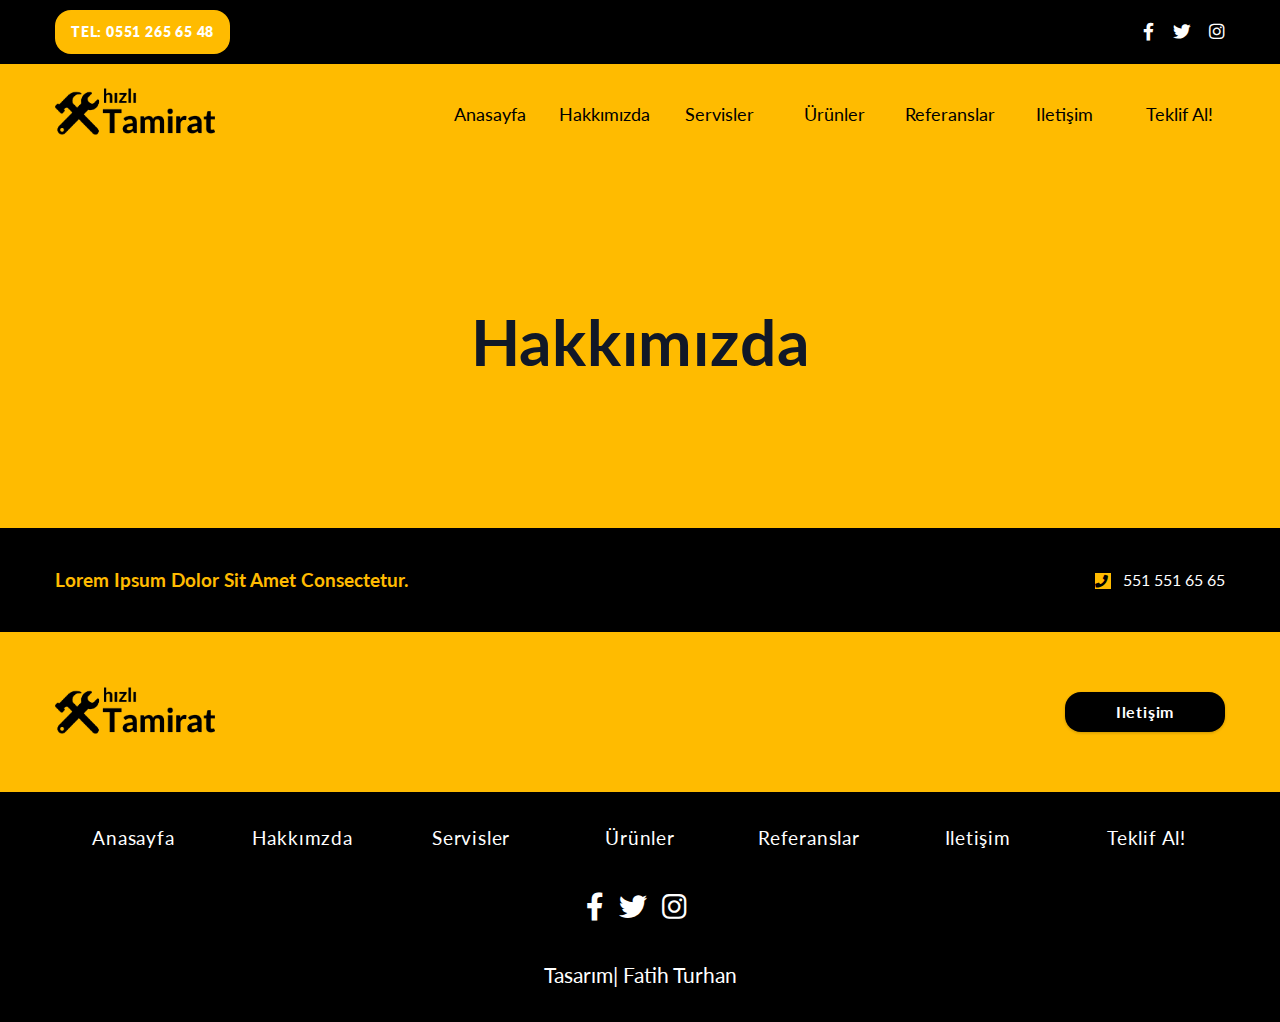
<file: copy.html>
<!DOCTYPE html>
<html lang="en">
  <head>
    <meta charset="UTF-8" />
    <meta name="viewport" content="width=device-width, initial-scale=1.0" />
    <meta http-equiv="X-UA-Compatible" content="ie=edge" />
    <title>Avada Tamirat</title>
    <!-- favicon -->
    <link rel="shortcut icon" href="./images/icon.ico" type="image/x-icon" />
    <!-- font-awesome -->
    <link rel="stylesheet" href="./fontawesome-free-5.12.1-web/css/all.min.css" />
    <!-- styles css -->
    <link rel="stylesheet" href="./css/styles.css" />
  </head>
  <body>
    <!-- header -->
    <header class="header">
      <div class="section-center header-center">
        <!-- header-info -->
        <div class="header-contact">
          <p class="header-text">tel: 0551 265 65 48</p>
        </div>
        <!-- icons -->
        <div class="header-icons">
          <span class="header-icon">
            <i class="fab fa-facebook-f"></i>
          </span>
          <span class="header-icon">
            <i class="fab fa-twitter"></i>
          </span>
          <span class="header-icon">
            <i class="fab fa-instagram"></i>
          </span>
        </div>
      </div>
    </header>
    <!-- end of header -->

    <!-- navbar -->
    <nav class="navbar">
      <div class="section-center nav-center">
        <!-- nav-header -->
        <div class="nav-header">
          <!-- nav-logo -->
          <a href="">
            <img class="nav-logo" src="./images/logo.png" alt="" />
          </a>
          <!-- nav-toggle -->
          <button class="nav-toggle" id="nav-toggle">
            <i class="fas fa-bars"></i>
          </button>
        </div>
        <!-- end of nav-header -->
        <!-- nav-links -->
        <ul class="nav-links" id="nav-links">
          <li><a href="./index.html">anasayfa</a></li>
          <li><a href="./hakkımızda.html">hakkımızda</a></li>
          <!-- dropdown -->
          <li class="dropdown">
            <a href="">servisler</a>
            <ul class="dropdown-links">
              <li><a href="">bakım</a></li>
              <li><a href="">tesisat</a></li>
              <li><a href="">dekorasyon</a></li>
              <li><a href="">marangozluk</a></li>
            </ul>
          </li>
          <!-- end of dropdown -->
          <!-- dropdown -->
          <li class="dropdown">
            <a href="">ürünler</a>
            <ul class="dropdown-links">
              <li><a href="">bakım</a></li>
              <li><a href="">tesisat</a></li>
              <li><a href="">dekorasyon</a></li>
              <li><a href="">marangozluk</a></li>
            </ul>
          </li>
          <!-- end of dropdown -->
          <!-- <li><a href="">ürünler</a></li> -->
          <li><a href="">referanslar</a></li>
          <li><a href="">iletişim</a></li>
          <li><a href="">teklif al!</a></li>
        </ul>
        <!-- end of nav-links -->
      </div>
    </nav>
    <!-- end of navbar -->

    <!-- all-banner -->
    <div class="all-banner">
      <h1>hakkımızda</h1>
    </div>
    <!-- end of all-banner -->

    <!-- footer-one -->
    <section class="footer-one">
      <div class="section-center footer-one-center">
        <!-- text -->
        <article>
          <p class="f1-text-one">Lorem ipsum dolor sit amet consectetur.</p>
        </article>
        <!-- phone -->
        <article>
          <p class="f1-text-two">
            <span class="f1-icon">
              <i class="fas fa-phone"></i>
            </span>
            551 551 65 65
          </p>
        </article>
      </div>
    </section>
    <!-- end of footer-one  -->

    <!-- footer-two -->
    <section class="footer-two">
      <div class="section-center footer-two-center">
        <!-- img -->
        <article class="f2-logo">
          <img src="./images/logo.png" alt="" />
        </article>
        <!-- btn -->
        <article>
          <a class="btn f2-btn" href="">iletişim</a>
        </article>
      </div>
    </section>
    <!-- end of footer-two -->

    <!-- footer -->
    <footer class="footer">
      <div class="section-center">
        <!-- footer-links -->
        <ul class="footer-links">
          <li><a href="">anasayfa</a></li>
          <li><a href="">hakkımzda</a></li>
          <li><a href="">servisler</a></li>
          <li><a href="">ürünler</a></li>
          <li><a href="">referanslar</a></li>
          <li><a href="">iletişim</a></li>
          <li><a href="">teklif al!</a></li>
        </ul>
        <!-- end of footer-links -->
        <!-- footer-icons -->
        <ul class="footer-icons">
          <li>
            <a href="">
              <i class="fab fa-facebook-f"></i>
            </a>
            <a href="">
              <i class="fab fa-twitter"></i>
            </a>
            <a href="">
              <i class="fab fa-instagram"></i>
            </a>
          </li>
        </ul>
        <!-- footer-icons -->
        <!-- footer-text -->
        <a class="footer-text" href=""
          >Tasarım| <span class="footer-span">Fatih Turhan</span>
        </a>
      </div>
    </footer>
    <!-- end of footer -->
    <!-- js -->
    <script src="./js/app.js"></script>
  </body>
</html>
</file>
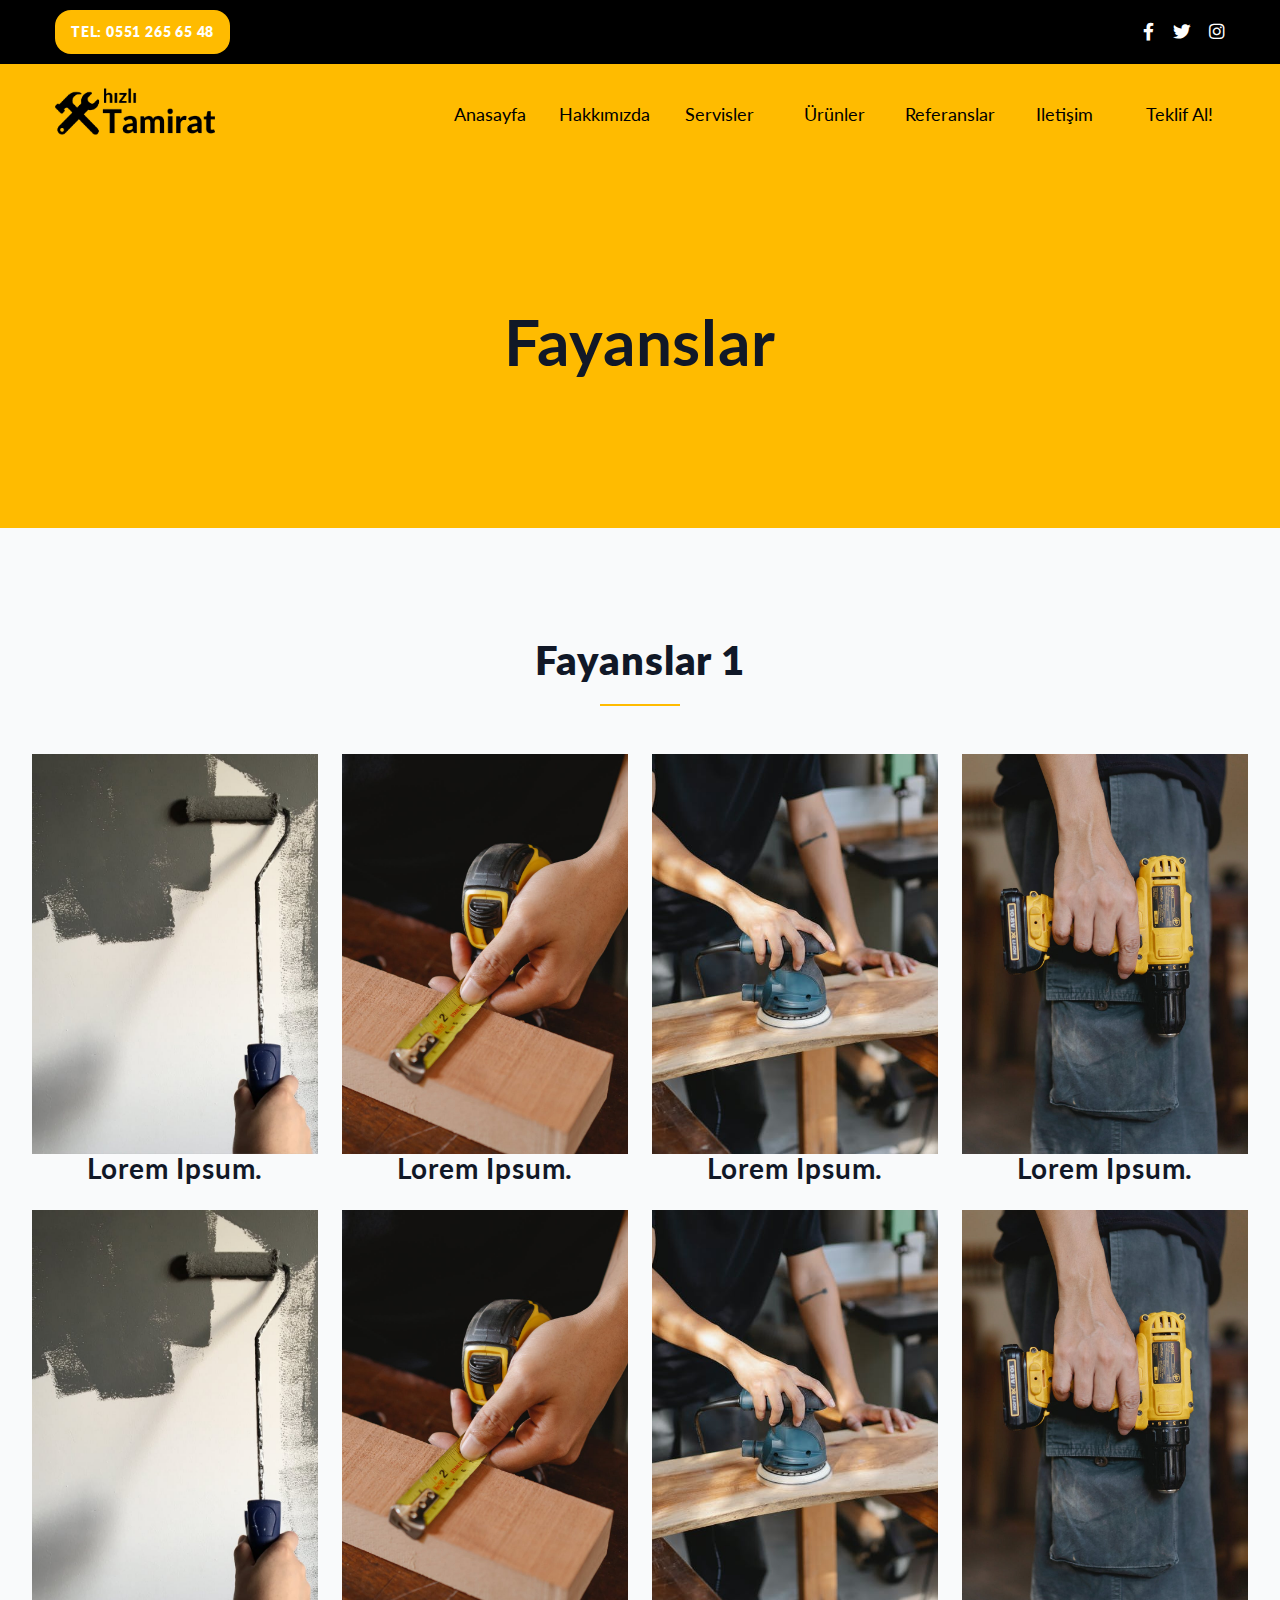
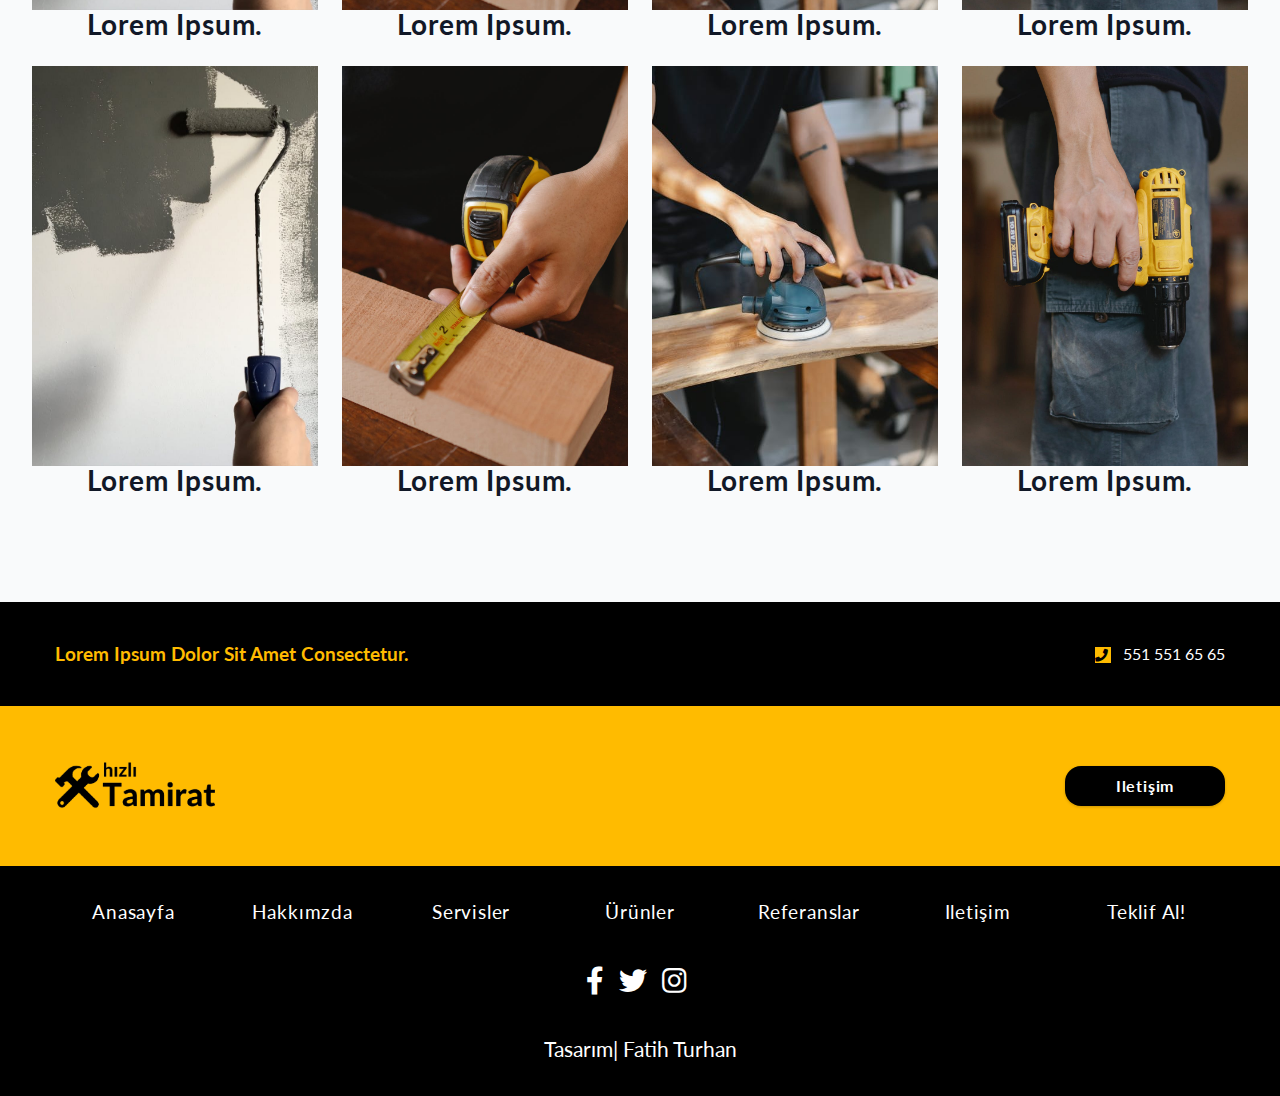
<file: fayanslar.html>
<!DOCTYPE html>
<html lang="en">
  <head>
    <meta charset="UTF-8" />
    <meta name="viewport" content="width=device-width, initial-scale=1.0" />
    <meta http-equiv="X-UA-Compatible" content="ie=edge" />
    <title>Avada Tamirat</title>
    <!-- favicon -->
    <link rel="shortcut icon" href="./images/icon.ico" type="image/x-icon" />
    <!-- font-awesome -->
    <link rel="stylesheet" href="./fontawesome-free-5.12.1-web/css/all.min.css" />
    <!-- styles css -->
    <link rel="stylesheet" href="./css/styles.css" />
  </head>
  <body>
    <!-- header -->
    <header class="header">
      <div class="section-center header-center">
        <!-- header-info -->
        <div class="header-contact">
          <p class="header-text">tel: 0551 265 65 48</p>
        </div>
        <!-- icons -->
        <div class="header-icons">
          <span class="header-icon">
            <i class="fab fa-facebook-f"></i>
          </span>
          <span class="header-icon">
            <i class="fab fa-twitter"></i>
          </span>
          <span class="header-icon">
            <i class="fab fa-instagram"></i>
          </span>
        </div>
      </div>
    </header>
    <!-- end of header -->

    <!-- navbar -->
    <nav class="navbar">
      <div class="section-center nav-center">
        <!-- nav-header -->
        <div class="nav-header">
          <!-- nav-logo -->
          <a href="">
            <img class="nav-logo" src="./images/logo.png" alt="" />
          </a>
          <!-- nav-toggle -->
          <button class="nav-toggle" id="nav-toggle">
            <i class="fas fa-bars"></i>
          </button>
        </div>
        <!-- end of nav-header -->
        <!-- nav-links -->
        <ul class="nav-links" id="nav-links">
          <li><a href="./index.html">anasayfa</a></li>
          <li><a href="./hakkımızda.html">hakkımızda</a></li>
          <!-- <li><a href="./servisler.html">servisler</a></li> -->
          <!-- dropdown -->
          <li class="dropdown">
            <a href="./servisler.html">servisler</a>
            <ul class="dropdown-links">
              <li><a href="./bakım.html">bakım</a></li>
              <li><a href="./bakım.html">tesisat</a></li>
              <li><a href="./bakım.html">dekorasyon</a></li>
              <li><a href="./bakım.html">marangozluk</a></li>
            </ul>
          </li>
          <!-- end of dropdown -->
          <!-- dropdown -->
          <li class="dropdown">
            <a href="./urunler.html">ürünler</a>
            <ul class="dropdown-links">
              <li><a href="./fayanslar.html">fayanslar</a></li>
              <li><a href="./fayanslar.html">parkeler</a></li>
              <li><a href="./fayanslar.html">boyalar</a></li>
              <li><a href="./fayanslar.html">batarya&musluk</a></li>
            </ul>
          </li>
          <!-- end of dropdown -->
          <!-- <li><a href="">ürünler</a></li> -->
          <li><a href="./referanslar.html">referanslar</a></li>
          <li><a href="./iletisim.html">iletişim</a></li>
          <li><a href="./teklif.html">teklif al!</a></li>
        </ul>
        <!-- end of nav-links -->
      </div>
    </nav>
    <!-- end of navbar -->

    <!-- all-banner -->
    <div class="all-banner">
      <h1>fayanslar</h1>
    </div>
    <!-- end of all-banner -->

    <!-- p-all-products -->
    <section class="section p-all-products">
      <!-- section-title -->
      <div class="section-title about-title p-all-title">
        <!-- <h4>yüksek tecrübeli elemanlar</h4> -->
        <h2>fayanslar 1</h2>
        <div class="underline"></div>
      </div>
      <!-- about-title -->
      <div class="section-center p-all-products-center">
        <!-- single-product -->
        <article class="p-all-product">
          <!-- img -->
          <img class="p-all-product-img" src="./images/services-1.jpeg" alt="" />
          <!-- p -->
          <h3 class="p-all-product-text">Lorem ipsum.</h3>
        </article>
        <!-- end of single-product -->
        <!-- single-product -->
        <article class="p-all-product">
          <!-- img -->
          <img class="p-all-product-img" src="./images/services-2.jpeg" alt="" />
          <!-- p -->
          <h3 class="p-all-product-text">Lorem ipsum.</h3>
        </article>
        <!-- end of single-product -->
        <!-- single-product -->
        <article class="p-all-product">
          <!-- img -->
          <img class="p-all-product-img" src="./images/services-3.jpeg" alt="" />
          <!-- p -->
          <h3 class="p-all-product-text">Lorem ipsum.</h3>
        </article>
        <!-- end of single-product -->
        <!-- single-product -->
        <article class="p-all-product">
          <!-- img -->
          <img class="p-all-product-img" src="./images/services-4.jpeg" alt="" />
          <!-- p -->
          <h3 class="p-all-product-text">Lorem ipsum.</h3>
        </article>
        <!-- end of single-product -->
        <!-- single-product -->
        <article class="p-all-product">
          <!-- img -->
          <img class="p-all-product-img" src="./images/services-1.jpeg" alt="" />
          <!-- p -->
          <h3 class="p-all-product-text">Lorem ipsum.</h3>
        </article>
        <!-- end of single-product -->
        <!-- single-product -->
        <article class="p-all-product">
          <!-- img -->
          <img class="p-all-product-img" src="./images/services-2.jpeg" alt="" />
          <!-- p -->
          <h3 class="p-all-product-text">Lorem ipsum.</h3>
        </article>
        <!-- end of single-product -->
        <!-- single-product -->
        <article class="p-all-product">
          <!-- img -->
          <img class="p-all-product-img" src="./images/services-3.jpeg" alt="" />
          <!-- p -->
          <h3 class="p-all-product-text">Lorem ipsum.</h3>
        </article>
        <!-- end of single-product -->
        <!-- single-product -->
        <article class="p-all-product">
          <!-- img -->
          <img class="p-all-product-img" src="./images/services-4.jpeg" alt="" />
          <!-- p -->
          <h3 class="p-all-product-text">Lorem ipsum.</h3>
        </article>
        <!-- end of single-product -->
        <!-- single-product -->
        <article class="p-all-product">
          <!-- img -->
          <img class="p-all-product-img" src="./images/services-1.jpeg" alt="" />
          <!-- p -->
          <h3 class="p-all-product-text">Lorem ipsum.</h3>
        </article>
        <!-- end of single-product -->
        <!-- single-product -->
        <article class="p-all-product">
          <!-- img -->
          <img class="p-all-product-img" src="./images/services-2.jpeg" alt="" />
          <!-- p -->
          <h3 class="p-all-product-text">Lorem ipsum.</h3>
        </article>
        <!-- end of single-product -->
        <!-- single-product -->
        <article class="p-all-product">
          <!-- img -->
          <img class="p-all-product-img" src="./images/services-3.jpeg" alt="" />
          <!-- p -->
          <h3 class="p-all-product-text">Lorem ipsum.</h3>
        </article>
        <!-- end of single-product -->
        <!-- single-product -->
        <article class="p-all-product">
          <!-- img -->
          <img class="p-all-product-img" src="./images/services-4.jpeg" alt="" />
          <!-- p -->
          <h3 class="p-all-product-text">Lorem ipsum.</h3>
        </article>
        <!-- end of single-product -->
      </div>
    </section>

    <!-- end of p-all-products -->

    <!-- footer-one -->
    <section class="footer-one">
      <div class="section-center footer-one-center">
        <!-- text -->
        <article>
          <p class="f1-text-one">Lorem ipsum dolor sit amet consectetur.</p>
        </article>
        <!-- phone -->
        <article>
          <p class="f1-text-two">
            <span class="f1-icon">
              <i class="fas fa-phone"></i>
            </span>
            551 551 65 65
          </p>
        </article>
      </div>
    </section>
    <!-- end of footer-one  -->

    <!-- footer-two -->
    <section class="footer-two">
      <div class="section-center footer-two-center">
        <!-- img -->
        <article class="f2-logo">
          <img src="./images/logo.png" alt="" />
        </article>
        <!-- btn -->
        <article>
          <a class="btn f2-btn" href="">iletişim</a>
        </article>
      </div>
    </section>
    <!-- end of footer-two -->

    <!-- footer -->
    <footer class="footer">
      <div class="section-center">
        <!-- footer-links -->
        <ul class="footer-links">
          <li><a href="./index.html">anasayfa</a></li>
          <li><a href="./hakkımızda.html">hakkımzda</a></li>
          <li><a href="./servisler.html">servisler</a></li>
          <li><a href="./urunler.html">ürünler</a></li>
          <li><a href="./referanslar.html">referanslar</a></li>
          <li><a href="./iletisim.html">iletişim</a></li>
          <li><a href="./teklif.html">teklif al!</a></li>
        </ul>
        <!-- end of footer-links -->
        <!-- footer-icons -->
        <ul class="footer-icons">
          <li>
            <a href="">
              <i class="fab fa-facebook-f"></i>
            </a>
            <a href="">
              <i class="fab fa-twitter"></i>
            </a>
            <a href="">
              <i class="fab fa-instagram"></i>
            </a>
          </li>
        </ul>
        <!-- footer-icons -->
        <!-- footer-text -->
        <a class="footer-text" href=""
          >Tasarım| <span class="footer-span">Fatih Turhan</span>
        </a>
      </div>
    </footer>
    <!-- end of footer -->
    <!-- js -->
    <script src="./js/app.js"></script>
  </body>
</html>
</file>
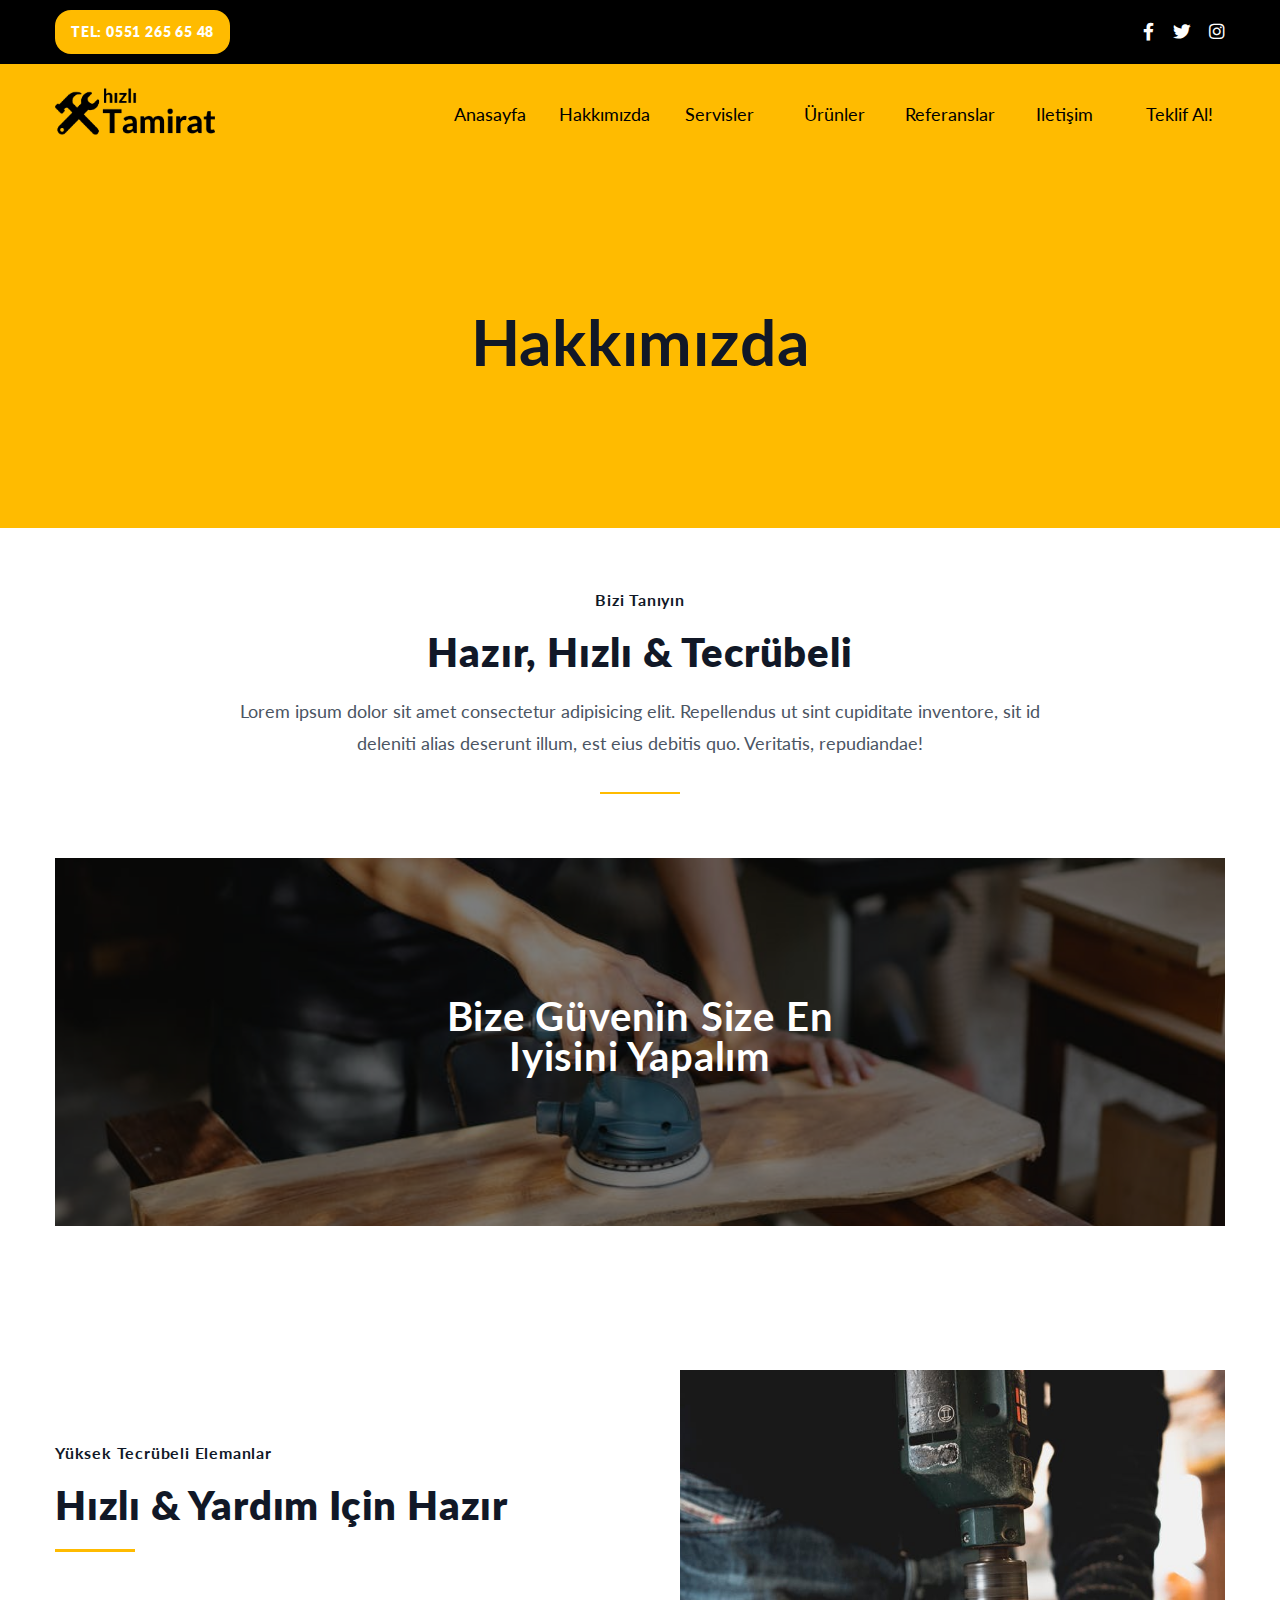
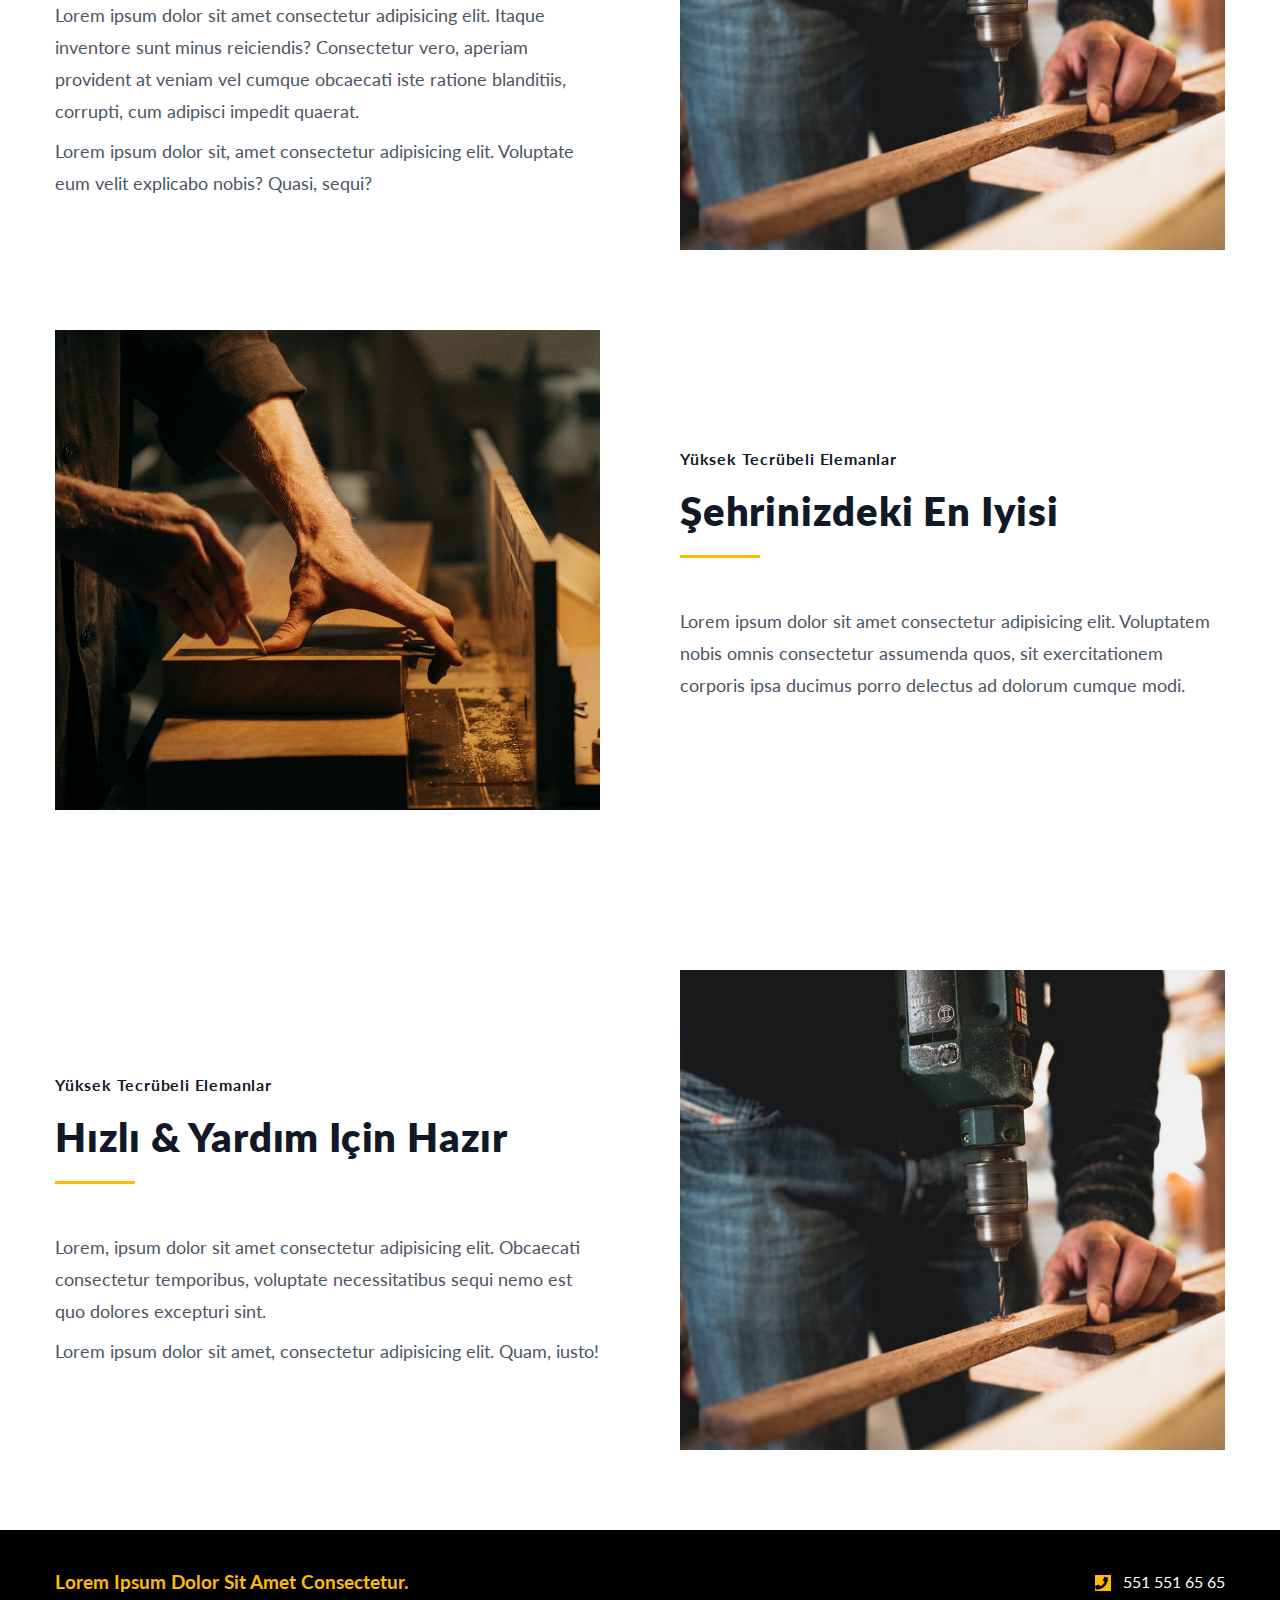
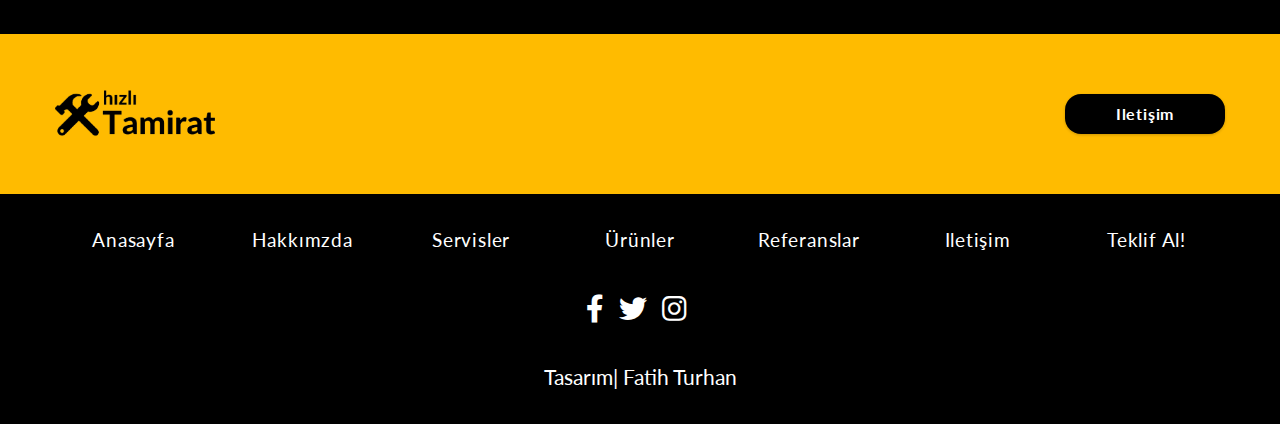
<file: hakkımızda.html>
<!DOCTYPE html>
<html lang="en">
  <head>
    <meta charset="UTF-8" />
    <meta name="viewport" content="width=device-width, initial-scale=1.0" />
    <meta http-equiv="X-UA-Compatible" content="ie=edge" />
    <title>Avada Tamirat</title>
    <!-- favicon -->
    <link rel="shortcut icon" href="./images/icon.ico" type="image/x-icon" />
    <!-- font-awesome -->
    <link rel="stylesheet" href="./fontawesome-free-5.12.1-web/css/all.min.css" />
    <!-- styles css -->
    <link rel="stylesheet" href="./css/styles.css" />
  </head>
  <body>
    <!-- header -->
    <header class="header">
      <div class="section-center header-center">
        <!-- header-info -->
        <div class="header-contact">
          <p class="header-text">tel: 0551 265 65 48</p>
        </div>
        <!-- icons -->
        <div class="header-icons">
          <span class="header-icon">
            <i class="fab fa-facebook-f"></i>
          </span>
          <span class="header-icon">
            <i class="fab fa-twitter"></i>
          </span>
          <span class="header-icon">
            <i class="fab fa-instagram"></i>
          </span>
        </div>
      </div>
    </header>
    <!-- end of header -->

    <!-- navbar -->
    <nav class="navbar">
      <div class="section-center nav-center">
        <!-- nav-header -->
        <div class="nav-header">
          <!-- nav-logo -->
          <a href="">
            <img class="nav-logo" src="./images/logo.png" alt="" />
          </a>
          <!-- nav-toggle -->
          <button class="nav-toggle" id="nav-toggle">
            <i class="fas fa-bars"></i>
          </button>
        </div>
        <!-- end of nav-header -->
        <!-- nav-links -->
        <ul class="nav-links" id="nav-links">
          <li><a href="./index.html">anasayfa</a></li>
          <li><a href="./hakkımızda.html">hakkımızda</a></li>
          <!-- <li><a href="./servisler.html">servisler</a></li> -->
          <!-- dropdown -->
          <li class="dropdown">
            <a href="./servisler.html">servisler</a>
            <ul class="dropdown-links">
              <li><a href="./bakım.html">bakım</a></li>
              <li><a href="./bakım.html">tesisat</a></li>
              <li><a href="./bakım.html">dekorasyon</a></li>
              <li><a href="./bakım.html">marangozluk</a></li>
            </ul>
          </li>
          <!-- end of dropdown -->
          <!-- dropdown -->
          <li class="dropdown">
            <a href="./urunler.html">ürünler</a>
            <ul class="dropdown-links">
              <li><a href="./fayanslar.html">fayanslar</a></li>
              <li><a href="./fayanslar.html">parkeler</a></li>
              <li><a href="./fayanslar.html">boyalar</a></li>
              <li><a href="./fayanslar.html">batarya&musluk</a></li>
            </ul>
          </li>
          <!-- end of dropdown -->
          <!-- <li><a href="">ürünler</a></li> -->
          <li><a href="./referanslar.html">referanslar</a></li>
          <li><a href="./iletisim.html">iletişim</a></li>
          <li><a href="./teklif.html">teklif al!</a></li>
        </ul>
        <!-- end of nav-links -->
      </div>
    </nav>
    <!-- end of navbar -->

    <!-- all-banner -->
    <div class="all-banner">
      <h1>hakkımızda</h1>
    </div>
    <!-- end of all-banner -->

    <!-- about-page-title -->
    <div class="section-title about-title a-p-title">
      <h4>bizi tanıyın</h4>
      <h2>hazır, hızlı & tecrübeli</h2>
      <p>
        Lorem ipsum dolor sit amet consectetur adipisicing elit. Repellendus ut sint
        cupiditate inventore, sit id deleniti alias deserunt illum, est eius debitis quo.
        Veritatis, repudiandae!
      </p>
      <div class="underline"></div>
    </div>
    <!-- end of about-title -->

    <!-- about-page-inside-banner -->
    <section class="inner-banner">
      <div class="section-center">
        <article class="inner-banner-cont">
          <!-- banner-img -->
          <img class="inner-banner-img" src="./images/services-3.jpeg" alt="" />
          <!-- banner-info -->
          <div class="banner-center">
            <h2>bize güvenin size en iyisini yapalım</h2>
          </div>
        </article>
      </div>
    </section>
    <!-- end of about-page-inside-banner -->

    <!-- ******************** -->
    <!-- copied from index/about -->
    <!-- made three colum layout (css) -->
    <!-- ******************** -->

    <!-- about (copy from index/about) -->
    <section class="section">
      <div class="section-center">
        <!-- single-about -->
        <article class="about about-one">
          <!-- about-img -->
          <div class="about-img-cont about-img-cont-one">
            <img class="about-img" src="./images/about-1.jpeg" alt="" />
          </div>
          <!-- about-info -->
          <div class="about-info about-info-one">
            <!-- section-title -->
            <div class="section-title about-title">
              <h4>yüksek tecrübeli elemanlar</h4>
              <h2>hızlı & yardım için hazır</h2>
              <div class="underline"></div>
            </div>
            <!-- end of about-title -->
            <!-- about-text -->
            <div class="about-text-one">
              <p>
                Lorem ipsum dolor sit amet consectetur adipisicing elit. Itaque inventore
                sunt minus reiciendis? Consectetur vero, aperiam provident at veniam vel
                cumque obcaecati iste ratione blanditiis, corrupti, cum adipisci impedit
                quaerat.
              </p>
              <p>
                Lorem ipsum dolor sit, amet consectetur adipisicing elit. Voluptate eum
                velit explicabo nobis? Quasi, sequi?
              </p>
            </div>
          </div>
        </article>
        <!-- end of single-about -->
        <!-- single-about-2 -->
        <article class="about about-two">
          <!-- about-img -->
          <div class="about-img-cont about-img-cont-two">
            <img class="about-img" src="./images/about-2.jpeg" alt="" />
          </div>
          <!-- about-info -->
          <div class="about-info about-info-two">
            <div class="section-title about-title">
              <h4>yüksek tecrübeli elemanlar</h4>
              <h2>şehrinizdeki en iyisi</h2>
              <div class="underline"></div>
            </div>
            <!-- about-text -->
            <div>
              <p>
                Lorem ipsum dolor sit amet consectetur adipisicing elit. Voluptatem nobis
                omnis consectetur assumenda quos, sit exercitationem corporis ipsa ducimus
                porro delectus ad dolorum cumque modi.
              </p>
              <!-- <a class="about-btn btn" href="">hakkımızda</a> -->
            </div>
          </div>
        </article>
        <!-- end of single-about-2 -->
      </div>
    </section>
    <!-- end of about -->

    <!-- about (copy from index/about) -->
    <section class="section a-p-about-two">
      <div class="section-center">
        <!-- single-about -->
        <article class="about about-one a-p-about-three">
          <!-- about-img -->
          <div class="about-img-cont about-img-cont-one">
            <img class="about-img" src="./images/about-1.jpeg" alt="" />
          </div>
          <!-- about-info -->
          <div class="about-info about-info-one">
            <!-- section-title -->
            <div class="section-title about-title">
              <h4>yüksek tecrübeli elemanlar</h4>
              <h2>hızlı & yardım için hazır</h2>
              <div class="underline"></div>
            </div>
            <!-- about-title -->
            <!-- about-text -->
            <div class="about-text-one">
              <p>
                Lorem, ipsum dolor sit amet consectetur adipisicing elit. Obcaecati
                consectetur temporibus, voluptate necessitatibus sequi nemo est quo
                dolores excepturi sint.
              </p>
              <p>
                Lorem ipsum dolor sit amet, consectetur adipisicing elit. Quam, iusto!
              </p>
            </div>
          </div>
        </article>
        <!-- end of single-about -->
        <!-- single-about-2 -->
        <article class="about about-two a-p-about-four">
          <!-- about-img -->
          <div class="about-img-cont about-img-cont-two">
            <img class="about-img" src="./images/about-2.jpeg" alt="" />
          </div>
          <!-- about-info -->
          <div class="about-info about-info-two">
            <div class="section-title about-title">
              <h4>yüksek tecrübeli elemanlar</h4>
              <h2>şehrinizdeki en iyisi</h2>
              <div class="underline"></div>
            </div>
            <!-- about-text -->
            <div>
              <p>
                Lorem ipsum dolor sit amet consectetur adipisicing elit. Voluptatem nobis
                omnis consectetur assumenda quos, sit exercitationem corporis ipsa ducimus
                porro delectus ad dolorum cumque modi. Lorem ipsum dolor sit amet
                consectetur adipisicing elit. Repudiandae possimus aut laborum fugiat
                ullam dolor?
              </p>
              <a class="about-btn btn" href="">hakkımızda</a>
            </div>
          </div>
        </article>
        <!-- end of single-about-2 -->
      </div>
    </section>
    <!-- end of about -->

    <!-- footer-one -->
    <section class="footer-one">
      <div class="section-center footer-one-center">
        <!-- text -->
        <article>
          <p class="f1-text-one">Lorem ipsum dolor sit amet consectetur.</p>
        </article>
        <!-- phone -->
        <article>
          <p class="f1-text-two">
            <span class="f1-icon">
              <i class="fas fa-phone"></i>
            </span>
            551 551 65 65
          </p>
        </article>
      </div>
    </section>
    <!-- end of footer-one  -->

    <!-- footer-two -->
    <section class="footer-two">
      <div class="section-center footer-two-center">
        <!-- img -->
        <article class="f2-logo">
          <img src="./images/logo.png" alt="" />
        </article>
        <!-- btn -->
        <article>
          <a class="btn f2-btn" href="">iletişim</a>
        </article>
      </div>
    </section>
    <!-- end of footer-two -->

    <!-- footer -->
    <footer class="footer">
      <div class="section-center">
        <!-- footer-links -->
        <ul class="footer-links">
          <li><a href="./index.html">anasayfa</a></li>
          <li><a href="./hakkımızda.html">hakkımzda</a></li>
          <li><a href="./servisler.html">servisler</a></li>
          <li><a href="./urunler.html">ürünler</a></li>
          <li><a href="./referanslar.html">referanslar</a></li>
          <li><a href="./iletisim.html">iletişim</a></li>
          <li><a href="./teklif.html">teklif al!</a></li>
        </ul>
        <!-- end of footer-links -->
        <!-- footer-icons -->
        <ul class="footer-icons">
          <li>
            <a href="">
              <i class="fab fa-facebook-f"></i>
            </a>
            <a href="">
              <i class="fab fa-twitter"></i>
            </a>
            <a href="">
              <i class="fab fa-instagram"></i>
            </a>
          </li>
        </ul>
        <!-- footer-icons -->
        <!-- footer-text -->
        <a class="footer-text" href=""
          >Tasarım| <span class="footer-span">Fatih Turhan</span>
        </a>
      </div>
    </footer>
    <!-- end of footer -->
    <!-- js -->
    <script src="./js/app.js"></script>
  </body>
</html>
</file>
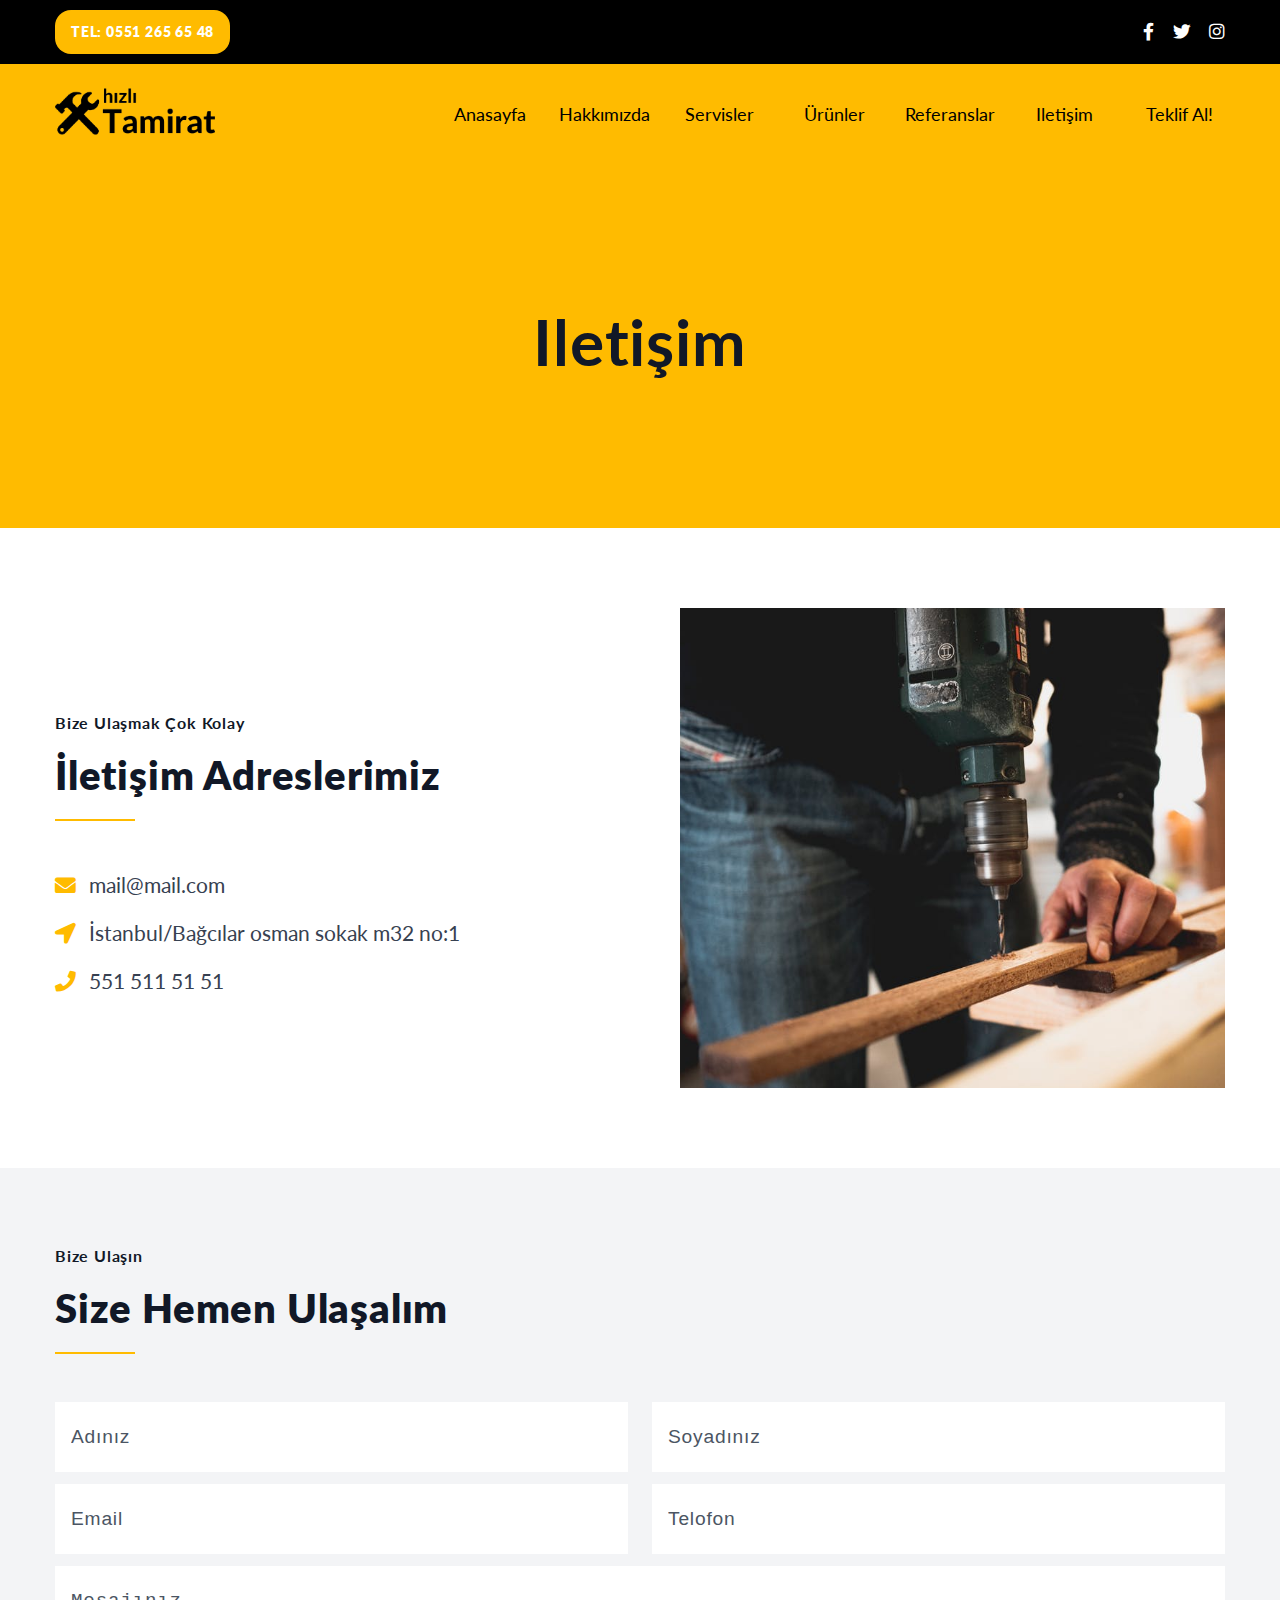
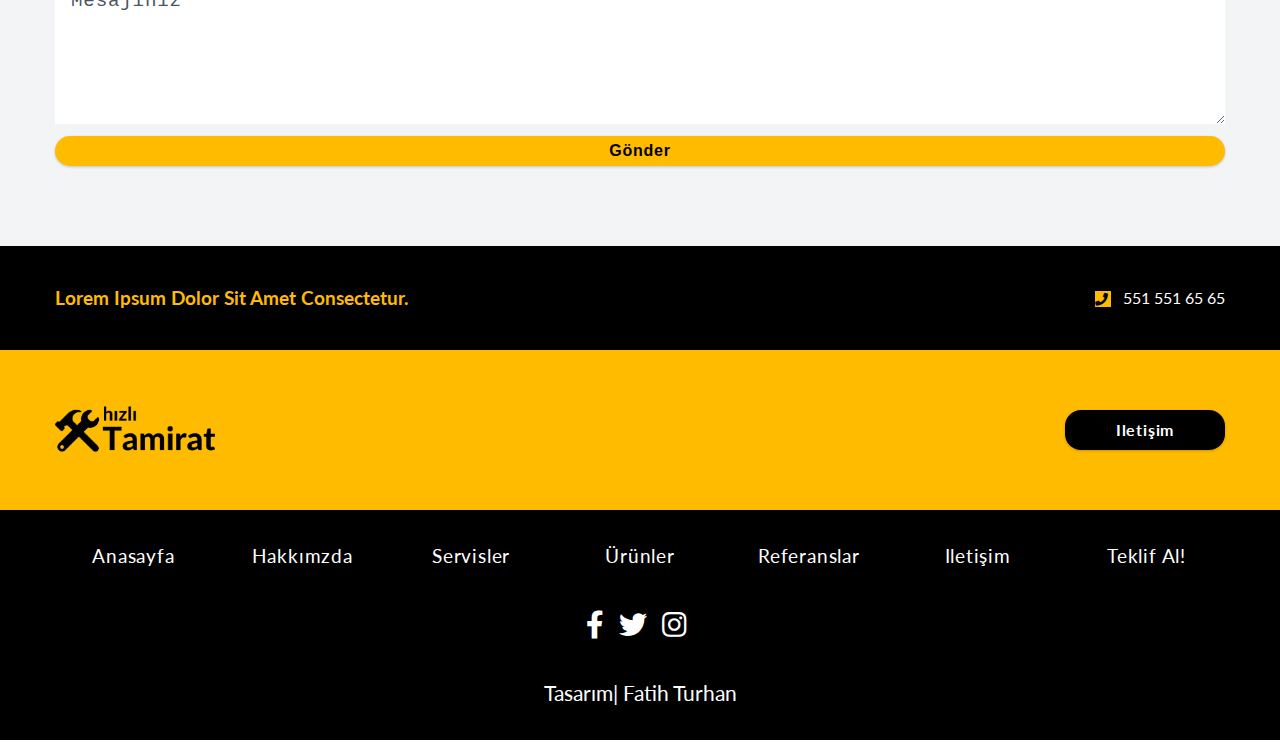
<file: iletisim.html>
<!DOCTYPE html>
<html lang="en">
  <head>
    <meta charset="UTF-8" />
    <meta name="viewport" content="width=device-width, initial-scale=1.0" />
    <meta http-equiv="X-UA-Compatible" content="ie=edge" />
    <title>Avada Tamirat</title>
    <!-- favicon -->
    <link rel="shortcut icon" href="./images/icon.ico" type="image/x-icon" />
    <!-- font-awesome -->
    <link rel="stylesheet" href="./fontawesome-free-5.12.1-web/css/all.min.css" />
    <!-- styles css -->
    <link rel="stylesheet" href="./css/styles.css" />
  </head>
  <body>
    <!-- header -->
    <header class="header">
      <div class="section-center header-center">
        <!-- header-info -->
        <div class="header-contact">
          <p class="header-text">tel: 0551 265 65 48</p>
        </div>
        <!-- icons -->
        <div class="header-icons">
          <span class="header-icon">
            <i class="fab fa-facebook-f"></i>
          </span>
          <span class="header-icon">
            <i class="fab fa-twitter"></i>
          </span>
          <span class="header-icon">
            <i class="fab fa-instagram"></i>
          </span>
        </div>
      </div>
    </header>
    <!-- end of header -->

    <!-- navbar -->
    <nav class="navbar">
      <div class="section-center nav-center">
        <!-- nav-header -->
        <div class="nav-header">
          <!-- nav-logo -->
          <a href="">
            <img class="nav-logo" src="./images/logo.png" alt="" />
          </a>
          <!-- nav-toggle -->
          <button class="nav-toggle" id="nav-toggle">
            <i class="fas fa-bars"></i>
          </button>
        </div>
        <!-- end of nav-header -->
        <!-- nav-links -->
        <ul class="nav-links" id="nav-links">
          <li><a href="./index.html">anasayfa</a></li>
          <li><a href="./hakkımızda.html">hakkımızda</a></li>
          <!-- <li><a href="./servisler.html">servisler</a></li> -->
          <!-- dropdown -->
          <li class="dropdown">
            <a href="./servisler.html">servisler</a>
            <ul class="dropdown-links">
              <li><a href="./bakım.html">bakım</a></li>
              <li><a href="./bakım.html">tesisat</a></li>
              <li><a href="./bakım.html">dekorasyon</a></li>
              <li><a href="./bakım.html">marangozluk</a></li>
            </ul>
          </li>
          <!-- end of dropdown -->
          <!-- dropdown -->
          <li class="dropdown">
            <a href="./urunler.html">ürünler</a>
            <ul class="dropdown-links">
              <li><a href="./fayanslar.html">fayanslar</a></li>
              <li><a href="./fayanslar.html">parkeler</a></li>
              <li><a href="./fayanslar.html">boyalar</a></li>
              <li><a href="./fayanslar.html">batarya&musluk</a></li>
            </ul>
          </li>
          <!-- end of dropdown -->
          <!-- <li><a href="">ürünler</a></li> -->
          <li><a href="./referanslar.html">referanslar</a></li>
          <li><a href="./iletisim.html">iletişim</a></li>
          <li><a href="./teklif.html">teklif al!</a></li>
        </ul>
        <!-- end of nav-links -->
      </div>
    </nav>
    <!-- end of navbar -->

    <!-- all-banner -->
    <div class="all-banner">
      <h1>iletişim</h1>
    </div>
    <!-- end of all-banner -->

    <!-- second about display none -->
    <!-- new text added -->

    <!-- about index-about -->
    <section class="section">
      <div class="section-center">
        <!-- single-about -->
        <article class="about about-one c-p-about-one">
          <!-- about-img -->
          <div class="about-img-cont about-img-cont-one">
            <img class="about-img" src="./images/about-1.jpeg" alt="" />
          </div>
          <!-- about-info -->
          <div class="about-info about-info-one">
            <!-- section-title -->
            <div class="section-title about-title">
              <h4>bize ulaşmak çok kolay</h4>
              <h2>İletişim adreslerimiz</h2>
              <div class="underline"></div>
            </div>
            <!-- about-title -->
            <!-- about-text -->
            <div class="about-text-one c-p-about-text">
              <p>
                <span class="about-icon">
                  <i class="fas fa-envelope"></i>
                </span>
                mail@mail.com
              </p>
              <p>
                <span class="about-icon">
                  <i class="fas fa-location-arrow"></i>
                </span>
                İstanbul/Bağcılar osman sokak m32 no:1
              </p>
              <p>
                <span class="about-icon">
                  <i class="fas fa-phone"></i>
                </span>
                551 511 51 51
              </p>
            </div>
          </div>
        </article>
        <!-- end of single-about -->
        <!-- single-about-2 -->
        <article class="about about-two c-p-about-two">
          <!-- about-img -->
          <div class="about-img-cont about-img-cont-two">
            <img class="about-img" src="./images/about-2.jpeg" alt="" />
          </div>
          <!-- about-info -->
          <div class="about-info about-info-two">
            <div class="section-title about-title">
              <h4>yüksek tecrübeli elemanlar</h4>
              <h2>şehrinizdeki en iyisi</h2>
              <div class="underline"></div>
            </div>
            <!-- about-text -->
            <div>
              <p>
                Lorem ipsum dolor sit amet consectetur adipisicing elit. Voluptatem nobis
                omnis consectetur assumenda quos, sit exercitationem corporis ipsa ducimus
                porro delectus ad dolorum cumque modi.
              </p>
              <a class="about-btn btn" href="">hakkımızda</a>
            </div>
          </div>
        </article>
        <!-- end of single-about-2 -->
      </div>
    </section>
    <!-- end of about -->

    <!-- contact  (copy of index-contact) -->
    <section class="section contact">
      <div class="section-center">
        <!-- section-title -->
        <div class="section-title about-title">
          <h4>bize ulaşın</h4>
          <h2>size hemen ulaşalım</h2>
          <div class="underline"></div>
        </div>
        <!-- end of section-title -->
        <form action="">
          <div class="form-center">
            <input class="form-control" type="text" name="name" placeholder="Adınız" />
            <input
              class="form-control"
              type="text"
              name="lastname"
              placeholder="Soyadınız"
            />
          </div>
          <div class="form-center">
            <input class="form-control" type="email" name="email" placeholder="Email" />
            <input class="form-control" type="text" name="tel" placeholder="Telofon" />
          </div>
          <textarea
            class="form-control"
            name="message"
            rows="5"
            placeholder="Mesajınız"
          ></textarea>
          <button class="btn submit-btn" type="submit">gönder</button>
        </form>
      </div>
    </section>
    <!-- end of contact -->

    <!-- footer-one -->
    <section class="footer-one">
      <div class="section-center footer-one-center">
        <!-- text -->
        <article>
          <p class="f1-text-one">Lorem ipsum dolor sit amet consectetur.</p>
        </article>
        <!-- phone -->
        <article>
          <p class="f1-text-two">
            <span class="f1-icon">
              <i class="fas fa-phone"></i>
            </span>
            551 551 65 65
          </p>
        </article>
      </div>
    </section>
    <!-- end of footer-one  -->

    <!-- footer-two -->
    <section class="footer-two">
      <div class="section-center footer-two-center">
        <!-- img -->
        <article class="f2-logo">
          <img src="./images/logo.png" alt="" />
        </article>
        <!-- btn -->
        <article>
          <a class="btn f2-btn" href="">iletişim</a>
        </article>
      </div>
    </section>
    <!-- end of footer-two -->

    <!-- footer -->
    <footer class="footer">
      <div class="section-center">
        <!-- footer-links -->
        <ul class="footer-links">
          <li><a href="./index.html">anasayfa</a></li>
          <li><a href="./hakkımızda.html">hakkımzda</a></li>
          <li><a href="./servisler.html">servisler</a></li>
          <li><a href="./urunler.html">ürünler</a></li>
          <li><a href="./referanslar.html">referanslar</a></li>
          <li><a href="./iletisim.html">iletişim</a></li>
          <li><a href="./teklif.html">teklif al!</a></li>
        </ul>
        <!-- end of footer-links -->
        <!-- footer-icons -->
        <ul class="footer-icons">
          <li>
            <a href="">
              <i class="fab fa-facebook-f"></i>
            </a>
            <a href="">
              <i class="fab fa-twitter"></i>
            </a>
            <a href="">
              <i class="fab fa-instagram"></i>
            </a>
          </li>
        </ul>
        <!-- footer-icons -->
        <!-- footer-text -->
        <a class="footer-text" href=""
          >Tasarım| <span class="footer-span">Fatih Turhan</span>
        </a>
      </div>
    </footer>
    <!-- end of footer -->
    <!-- js -->
    <script src="./js/app.js"></script>
  </body>
</html>
</file>
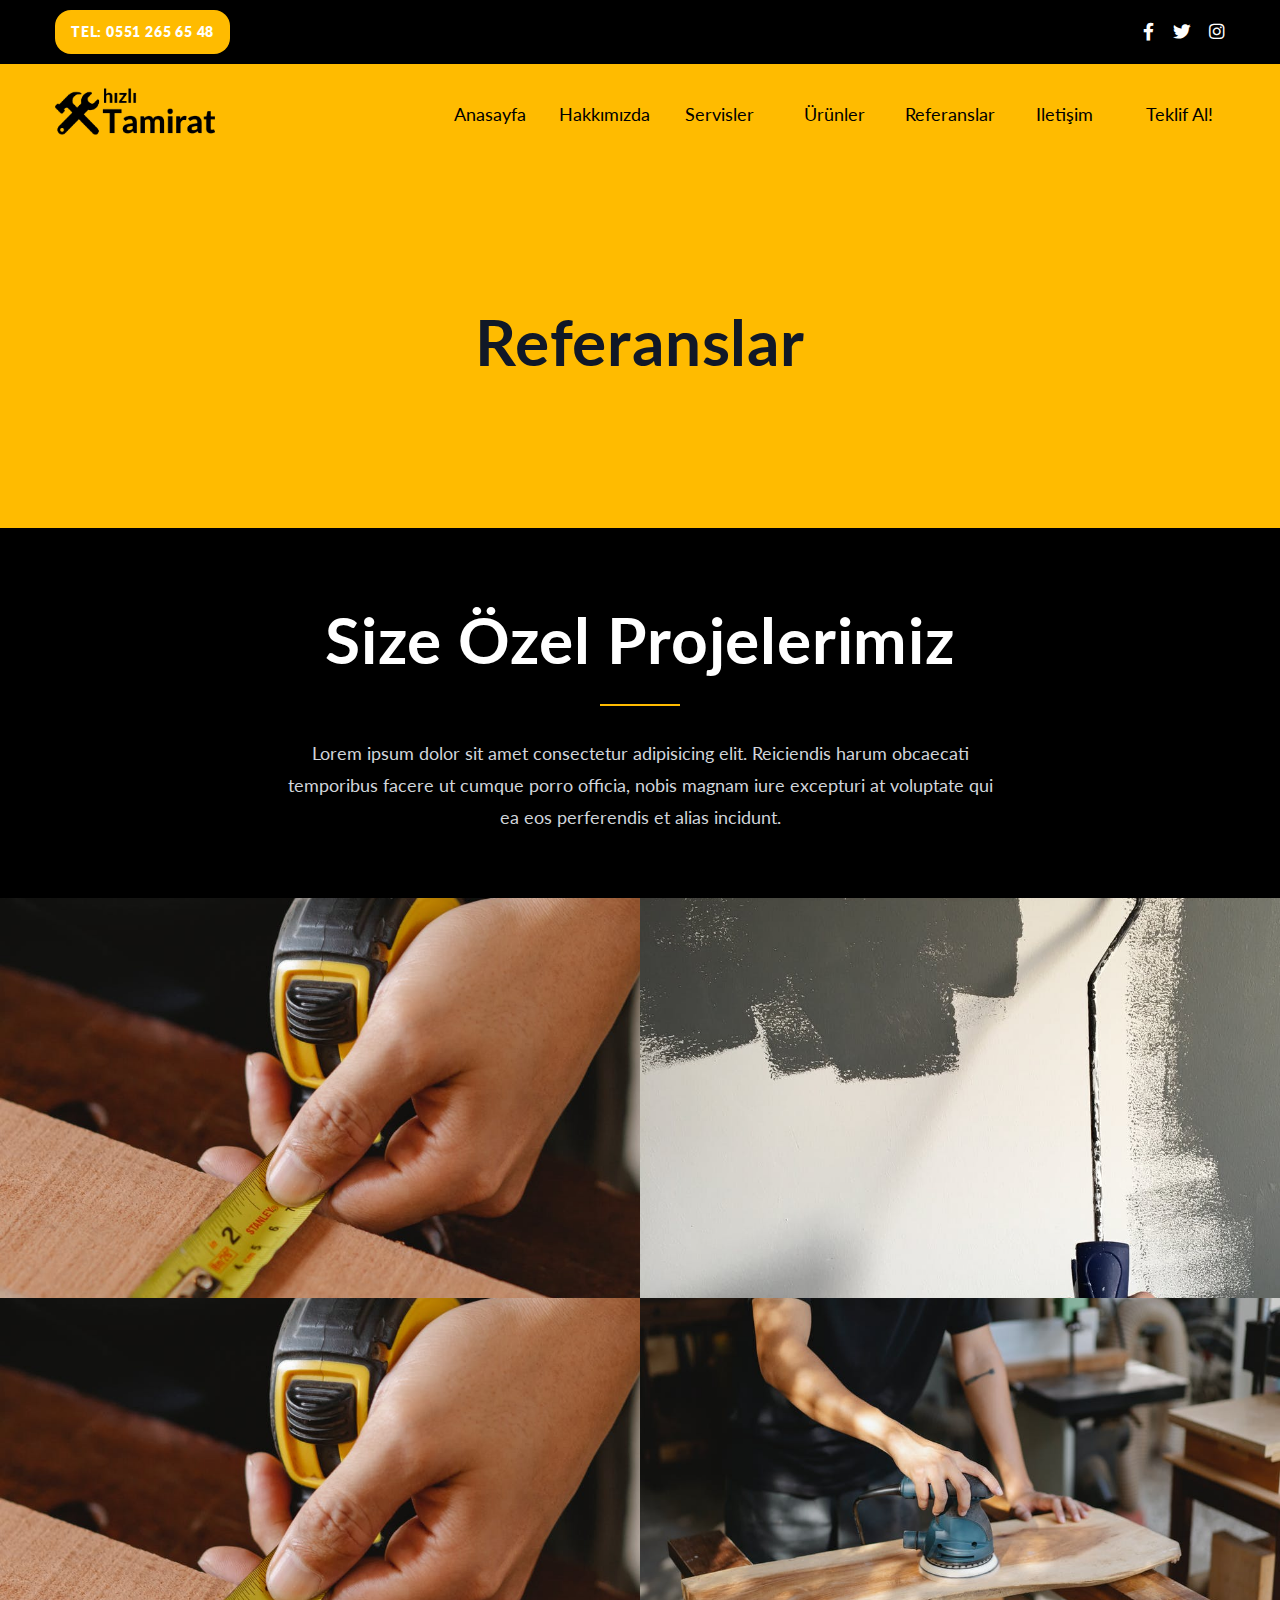
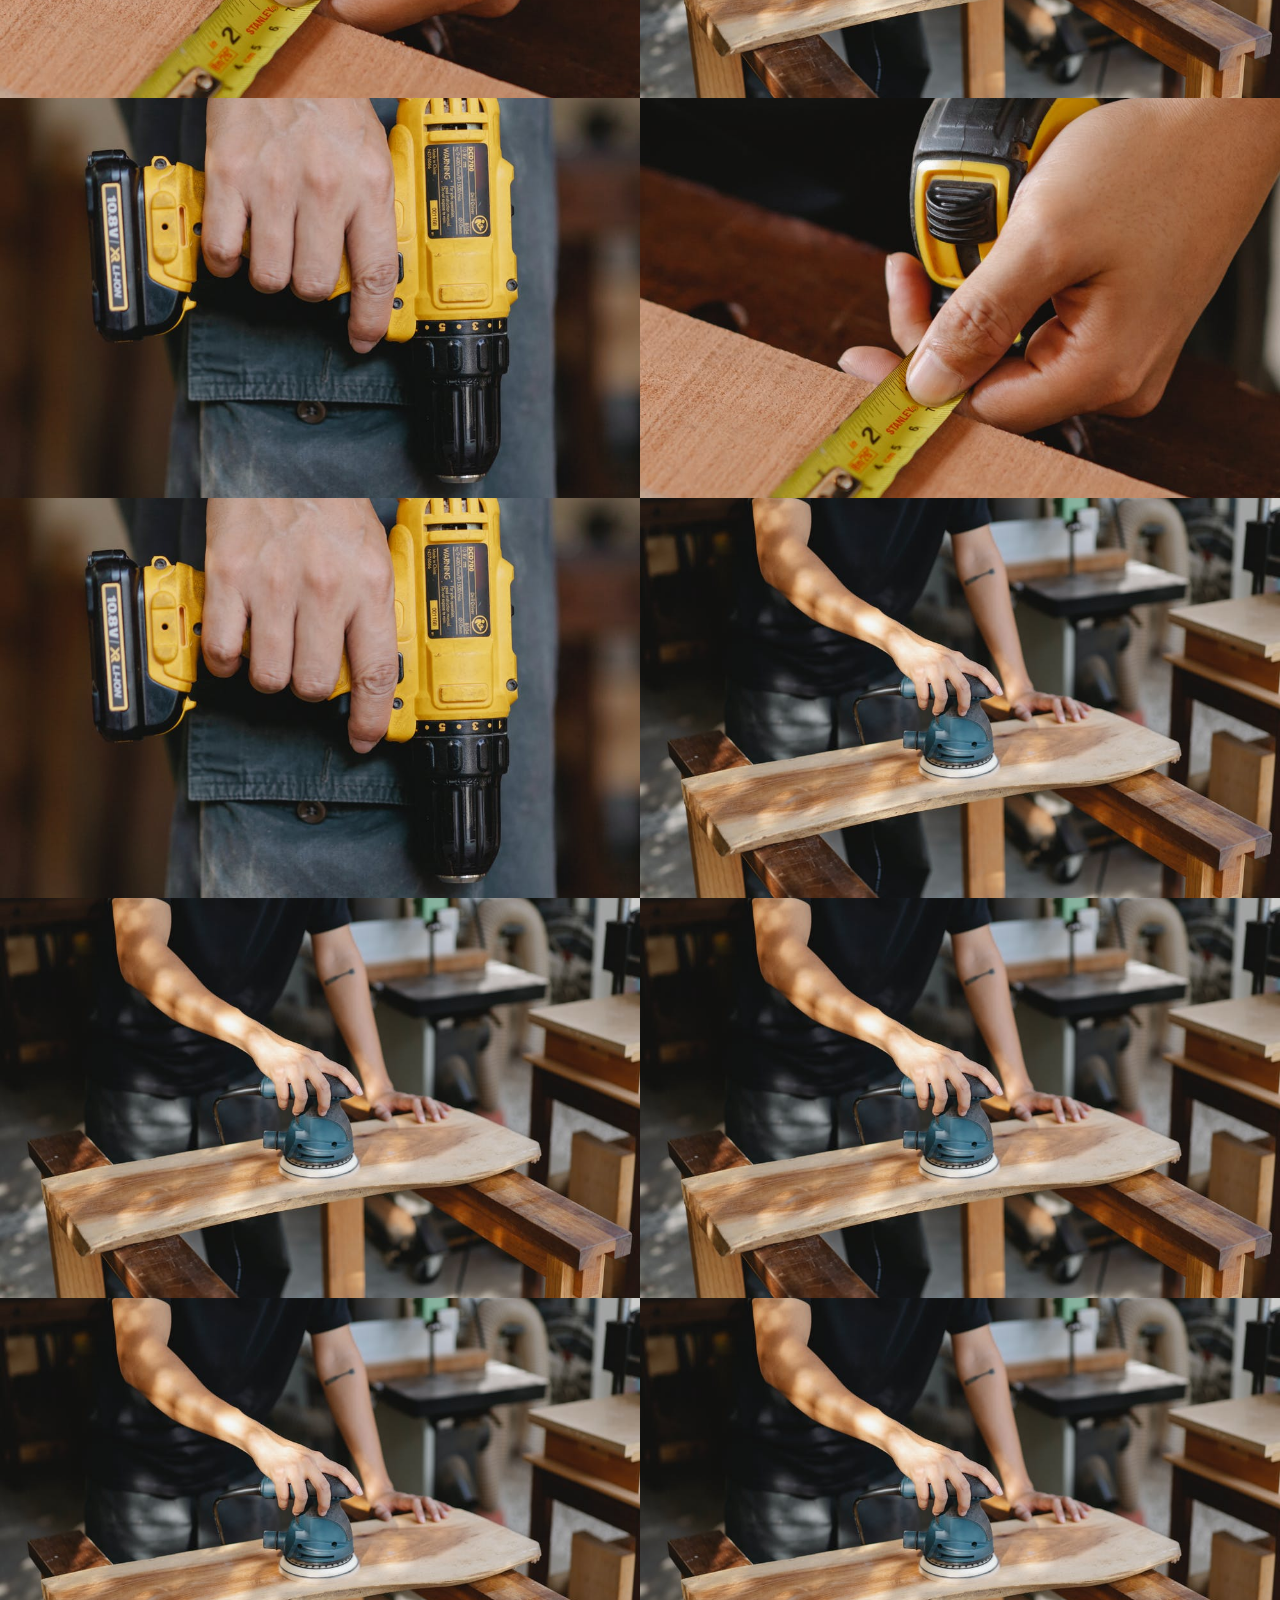
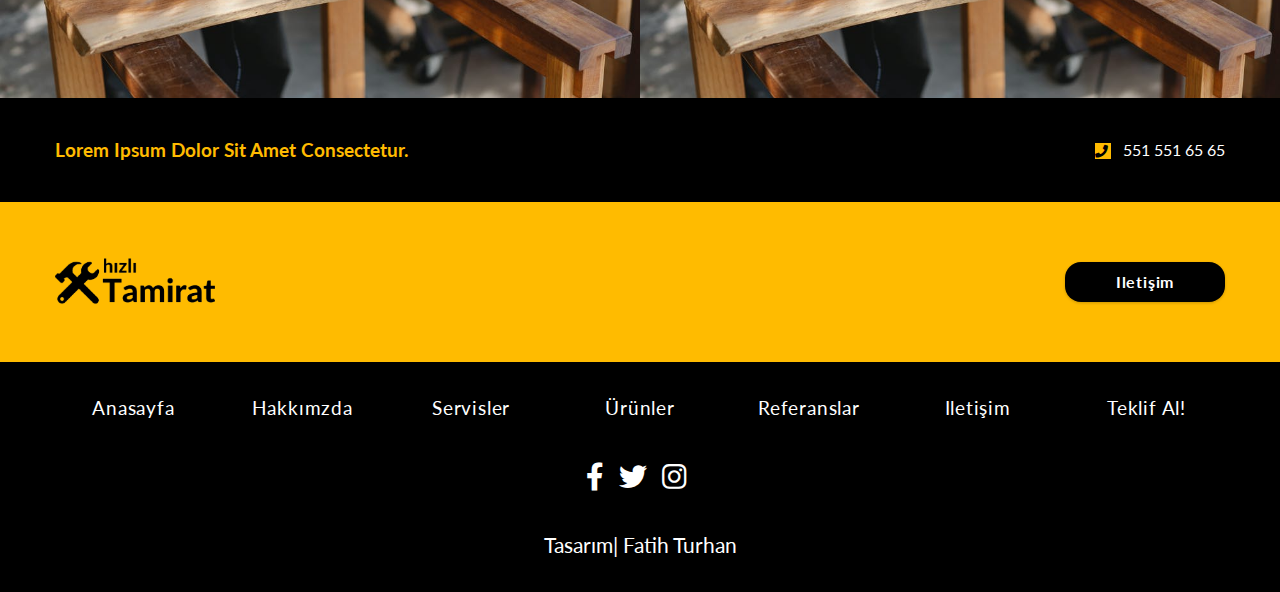
<file: referanslar.html>
<!DOCTYPE html>
<html lang="en">
  <head>
    <meta charset="UTF-8" />
    <meta name="viewport" content="width=device-width, initial-scale=1.0" />
    <meta http-equiv="X-UA-Compatible" content="ie=edge" />
    <title>Avada Tamirat</title>
    <!-- favicon -->
    <link rel="shortcut icon" href="./images/icon.ico" type="image/x-icon" />
    <!-- font-awesome -->
    <link rel="stylesheet" href="./fontawesome-free-5.12.1-web/css/all.min.css" />
    <!-- styles css -->
    <link rel="stylesheet" href="./css/styles.css" />
  </head>
  <body>
    <!-- header -->
    <header class="header">
      <div class="section-center header-center">
        <!-- header-info -->
        <div class="header-contact">
          <p class="header-text">tel: 0551 265 65 48</p>
        </div>
        <!-- icons -->
        <div class="header-icons">
          <span class="header-icon">
            <i class="fab fa-facebook-f"></i>
          </span>
          <span class="header-icon">
            <i class="fab fa-twitter"></i>
          </span>
          <span class="header-icon">
            <i class="fab fa-instagram"></i>
          </span>
        </div>
      </div>
    </header>
    <!-- end of header -->

    <!-- navbar -->
    <nav class="navbar">
      <div class="section-center nav-center">
        <!-- nav-header -->
        <div class="nav-header">
          <!-- nav-logo -->
          <a href="">
            <img class="nav-logo" src="./images/logo.png" alt="" />
          </a>
          <!-- nav-toggle -->
          <button class="nav-toggle" id="nav-toggle">
            <i class="fas fa-bars"></i>
          </button>
        </div>
        <!-- end of nav-header -->
        <!-- nav-links -->
        <ul class="nav-links" id="nav-links">
          <li><a href="./index.html">anasayfa</a></li>
          <li><a href="./hakkımızda.html">hakkımızda</a></li>
          <!-- <li><a href="./servisler.html">servisler</a></li> -->
          <!-- dropdown -->
          <li class="dropdown">
            <a href="./servisler.html">servisler</a>
            <ul class="dropdown-links">
              <li><a href="./bakım.html">bakım</a></li>
              <li><a href="./bakım.html">tesisat</a></li>
              <li><a href="./bakım.html">dekorasyon</a></li>
              <li><a href="./bakım.html">marangozluk</a></li>
            </ul>
          </li>
          <!-- end of dropdown -->
          <!-- dropdown -->
          <li class="dropdown">
            <a href="./urunler.html">ürünler</a>
            <ul class="dropdown-links">
              <li><a href="./fayanslar.html">fayanslar</a></li>
              <li><a href="./fayanslar.html">parkeler</a></li>
              <li><a href="./fayanslar.html">boyalar</a></li>
              <li><a href="./fayanslar.html">batarya&musluk</a></li>
            </ul>
          </li>
          <!-- end of dropdown -->
          <!-- <li><a href="">ürünler</a></li> -->
          <li><a href="./referanslar.html">referanslar</a></li>
          <li><a href="./iletisim.html">iletişim</a></li>
          <li><a href="./teklif.html">teklif al!</a></li>
        </ul>
        <!-- end of nav-links -->
      </div>
    </nav>
    <!-- end of navbar -->

    <!-- all-banner -->
    <div class="all-banner">
      <h1>referanslar</h1>
    </div>
    <!-- end of all-banner -->

    <!-- 2 columd instead of 4 (extra css) -->
    <!-- projects (copy of index/projects) -->
    <section class="projects p-p-projects">
      <!-- title -->
      <div class="section-title services-title">
        <h1>size özel projelerimiz</h1>
        <div class="underline"></div>
        <p>
          Lorem ipsum dolor sit amet consectetur adipisicing elit. Reiciendis harum
          obcaecati temporibus facere ut cumque porro officia, nobis magnam iure excepturi
          at voluptate qui ea eos perferendis et alias incidunt.
        </p>
      </div>
      <div class="p-p-projects-center">
        <!-- single-project -->
        <article class="project">
          <!-- img -->
          <img
            class="project-img p-p-project-img"
            src="./images/services-2.jpeg"
            alt=""
          />
          <!-- info -->
          <div class="project-info">
            <span class="project-icon">
              <i class="fas fa-search"></i>
            </span>
            <p>Lorem ipsum dolor sit</p>
          </div>
        </article>
        <!-- end of single-project -->
        <!-- single-project -->
        <article class="project">
          <!-- img -->
          <img
            class="project-img p-p-project-img"
            src="./images/services-1.jpeg"
            alt=""
          />
          <!-- info -->
          <div class="project-info">
            <span class="project-icon">
              <i class="fas fa-search"></i>
            </span>
            <p>Lorem ipsum dolor sit</p>
          </div>
        </article>
        <!-- end of single-project -->
        <!-- single-project -->
        <article class="project">
          <!-- img -->
          <img
            class="project-img p-p-project-img"
            src="./images/services-2.jpeg"
            alt=""
          />
          <!-- info -->
          <div class="project-info">
            <span class="project-icon">
              <i class="fas fa-search"></i>
            </span>
            <p>Lorem ipsum dolor sit</p>
          </div>
        </article>
        <!-- end of single-project -->
        <!-- single-project -->
        <article class="project">
          <!-- img -->
          <img
            class="project-img p-p-project-img"
            src="./images/services-3.jpeg"
            alt=""
          />
          <!-- info -->
          <div class="project-info">
            <span class="project-icon">
              <i class="fas fa-search"></i>
            </span>
            <p>Lorem ipsum dolor sit</p>
          </div>
        </article>
        <!-- end of single-project -->
        <!-- single-project -->
        <article class="project">
          <!-- img -->
          <img
            class="project-img p-p-project-img"
            src="./images/services-4.jpeg"
            alt=""
          />
          <!-- info -->
          <div class="project-info">
            <span class="project-icon">
              <i class="fas fa-search"></i>
            </span>
            <p>Lorem ipsum dolor sit</p>
          </div>
        </article>
        <!-- end of single-project -->
        <!-- single-project -->
        <article class="project">
          <!-- img -->
          <img
            class="project-img p-p-project-img"
            src="./images/services-2.jpeg"
            alt=""
          />
          <!-- info -->
          <div class="project-info">
            <span class="project-icon">
              <i class="fas fa-search"></i>
            </span>
            <p>Lorem ipsum dolor sit</p>
          </div>
        </article>
        <!-- end of single-project -->
        <!-- single-project -->
        <article class="project">
          <!-- img -->
          <img
            class="project-img p-p-project-img"
            src="./images/services-4.jpeg"
            alt=""
          />
          <!-- info -->
          <div class="project-info">
            <span class="project-icon">
              <i class="fas fa-search"></i>
            </span>
            <p>Lorem ipsum dolor sit</p>
          </div>
        </article>
        <!-- end of single-project -->
        <!-- single-project -->
        <article class="project">
          <!-- img -->
          <img
            class="project-img p-p-project-img"
            src="./images/services-3.jpeg"
            alt=""
          />
          <!-- info -->
          <div class="project-info">
            <span class="project-icon">
              <i class="fas fa-search"></i>
            </span>
            <p>Lorem ipsum dolor sit</p>
          </div>
        </article>
        <!-- end of single-project -->
        <!-- single-project -->
        <article class="project">
          <!-- img -->
          <img
            class="project-img p-p-project-img"
            src="./images/services-3.jpeg"
            alt=""
          />
          <!-- info -->
          <div class="project-info">
            <span class="project-icon">
              <i class="fas fa-search"></i>
            </span>
            <p>Lorem ipsum dolor sit</p>
          </div>
        </article>
        <!-- end of single-project -->
        <!-- single-project -->
        <article class="project">
          <!-- img -->
          <img
            class="project-img p-p-project-img"
            src="./images/services-3.jpeg"
            alt=""
          />
          <!-- info -->
          <div class="project-info">
            <span class="project-icon">
              <i class="fas fa-search"></i>
            </span>
            <p>Lorem ipsum dolor sit</p>
          </div>
        </article>
        <!-- end of single-project -->
        <!-- single-project -->
        <article class="project">
          <!-- img -->
          <img
            class="project-img p-p-project-img"
            src="./images/services-3.jpeg"
            alt=""
          />
          <!-- info -->
          <div class="project-info">
            <span class="project-icon">
              <i class="fas fa-search"></i>
            </span>
            <p>Lorem ipsum dolor sit</p>
          </div>
        </article>
        <!-- end of single-project -->
        <!-- single-project -->
        <article class="project">
          <!-- img -->
          <img
            class="project-img p-p-project-img"
            src="./images/services-3.jpeg"
            alt=""
          />
          <!-- info -->
          <div class="project-info">
            <span class="project-icon">
              <i class="fas fa-search"></i>
            </span>
            <p>Lorem ipsum dolor sit</p>
          </div>
        </article>
        <!-- end of single-project -->
      </div>
    </section>
    <!-- end of projects -->

    <!-- footer-one -->
    <section class="footer-one">
      <div class="section-center footer-one-center">
        <!-- text -->
        <article>
          <p class="f1-text-one">Lorem ipsum dolor sit amet consectetur.</p>
        </article>
        <!-- phone -->
        <article>
          <p class="f1-text-two">
            <span class="f1-icon">
              <i class="fas fa-phone"></i>
            </span>
            551 551 65 65
          </p>
        </article>
      </div>
    </section>
    <!-- end of footer-one  -->

    <!-- footer-two -->
    <section class="footer-two">
      <div class="section-center footer-two-center">
        <!-- img -->
        <article class="f2-logo">
          <img src="./images/logo.png" alt="" />
        </article>
        <!-- btn -->
        <article>
          <a class="btn f2-btn" href="">iletişim</a>
        </article>
      </div>
    </section>
    <!-- end of footer-two -->

    <!-- footer -->
    <footer class="footer">
      <div class="section-center">
        <!-- footer-links -->
        <ul class="footer-links">
          <li><a href="./index.html">anasayfa</a></li>
          <li><a href="./hakkımızda.html">hakkımzda</a></li>
          <li><a href="./servisler.html">servisler</a></li>
          <li><a href="./urunler.html">ürünler</a></li>
          <li><a href="./referanslar.html">referanslar</a></li>
          <li><a href="./iletisim.html">iletişim</a></li>
          <li><a href="./teklif.html">teklif al!</a></li>
        </ul>
        <!-- end of footer-links -->
        <!-- footer-icons -->
        <ul class="footer-icons">
          <li>
            <a href="">
              <i class="fab fa-facebook-f"></i>
            </a>
            <a href="">
              <i class="fab fa-twitter"></i>
            </a>
            <a href="">
              <i class="fab fa-instagram"></i>
            </a>
          </li>
        </ul>
        <!-- footer-icons -->
        <!-- footer-text -->
        <a class="footer-text" href=""
          >Tasarım| <span class="footer-span">Fatih Turhan</span>
        </a>
      </div>
    </footer>
    <!-- end of footer -->
    <!-- js -->
    <script src="./js/app.js"></script>
  </body>
</html>
</file>
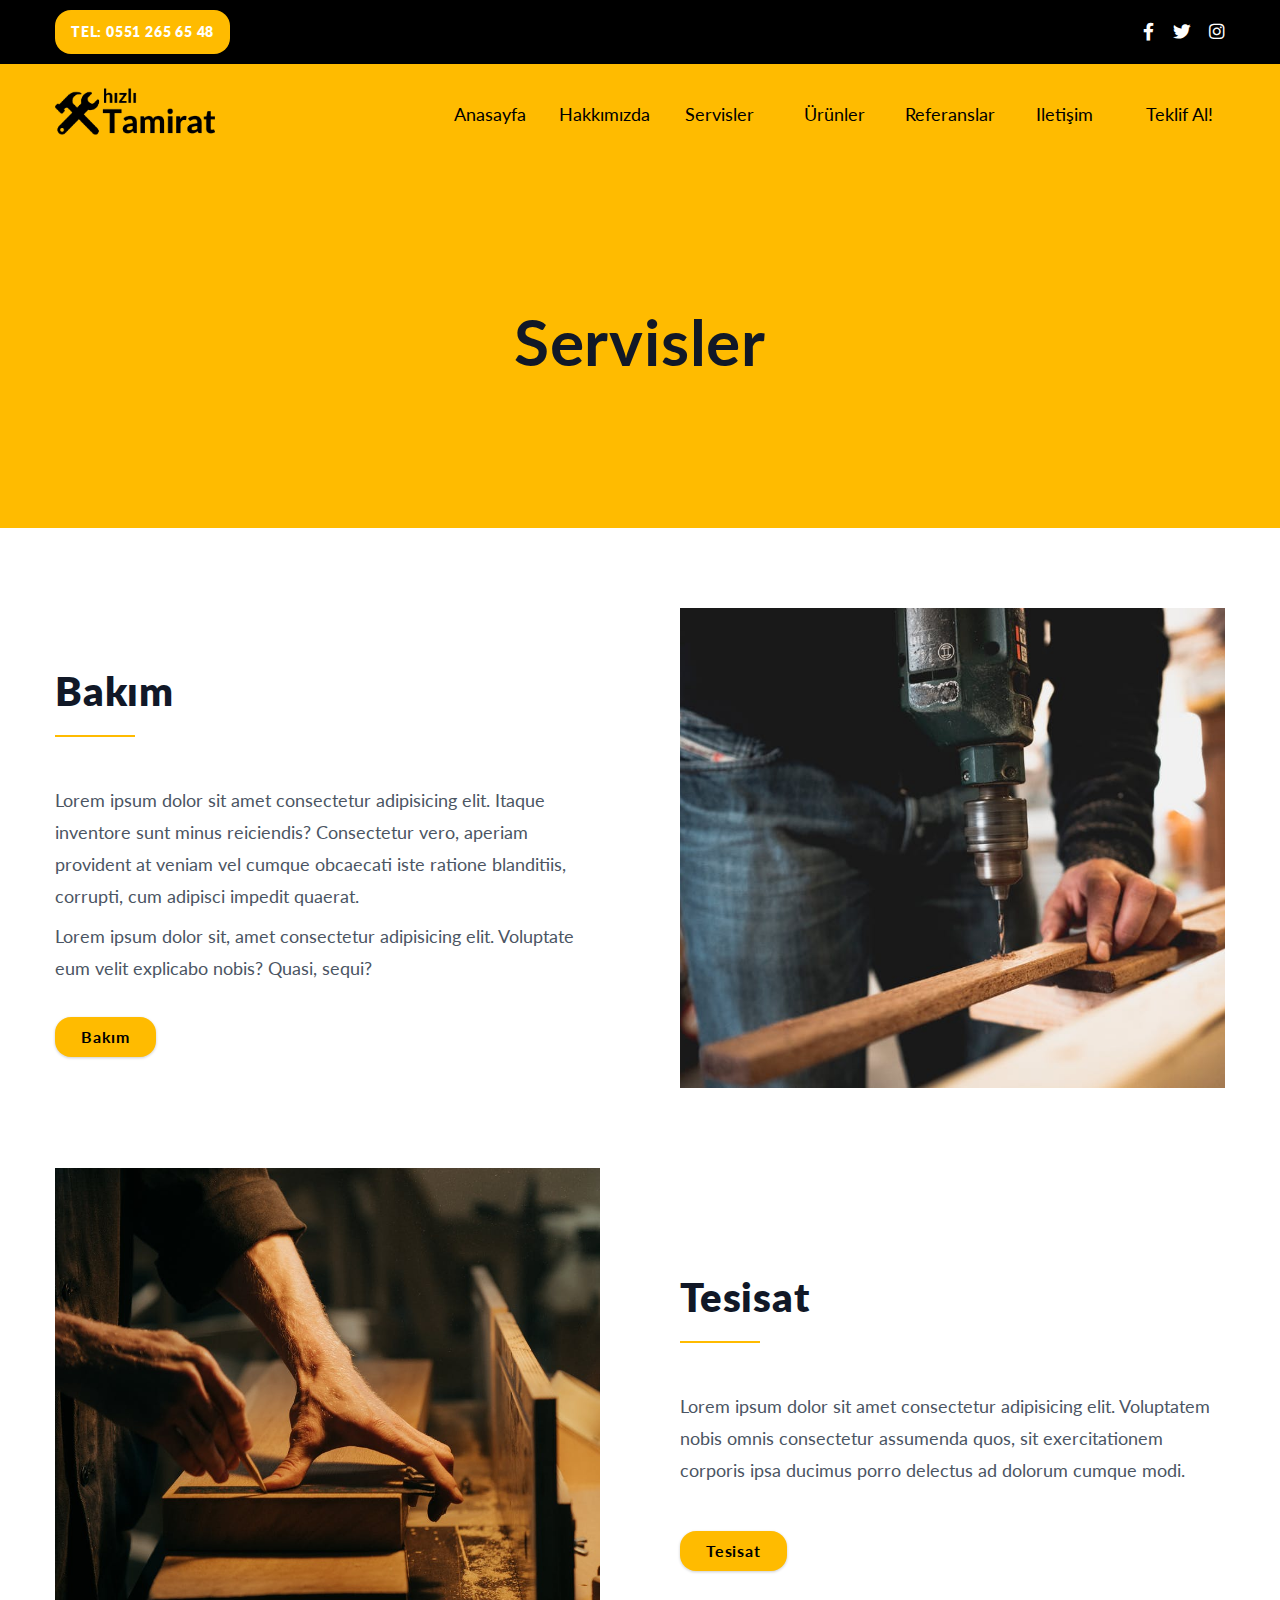
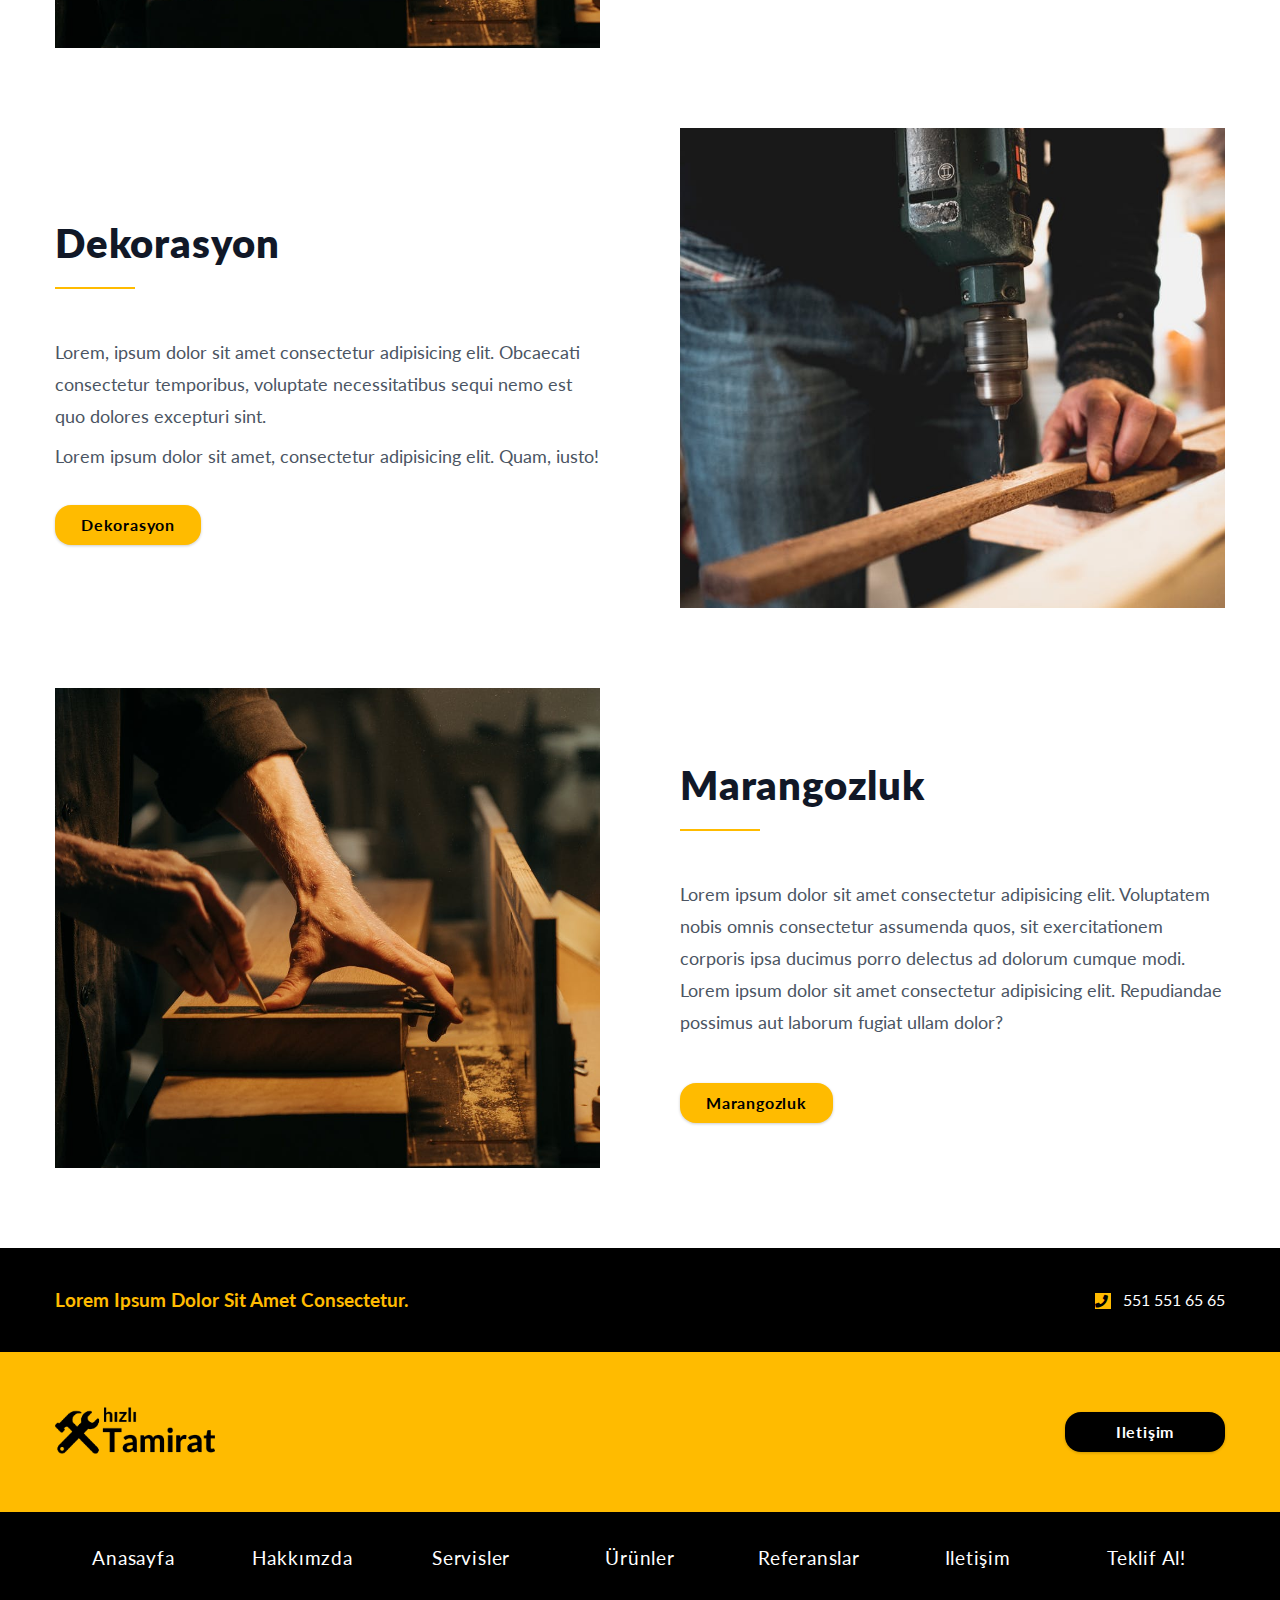
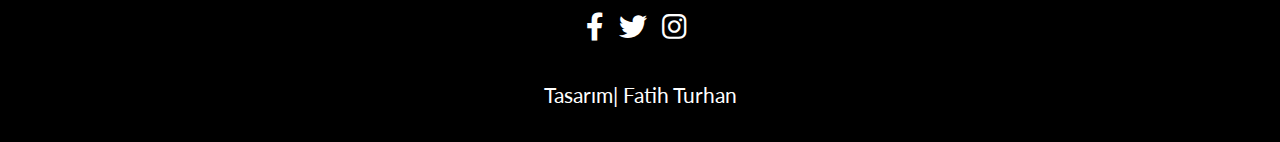
<file: servisler.html>
<!DOCTYPE html>
<html lang="en">
  <head>
    <meta charset="UTF-8" />
    <meta name="viewport" content="width=device-width, initial-scale=1.0" />
    <meta http-equiv="X-UA-Compatible" content="ie=edge" />
    <title>Avada Tamirat</title>
    <!-- favicon -->
    <link rel="shortcut icon" href="./images/icon.ico" type="image/x-icon" />
    <!-- font-awesome -->
    <link rel="stylesheet" href="./fontawesome-free-5.12.1-web/css/all.min.css" />
    <!-- styles css -->
    <link rel="stylesheet" href="./css/styles.css" />
  </head>
  <body>
    <!-- header -->
    <header class="header">
      <div class="section-center header-center">
        <!-- header-info -->
        <div class="header-contact">
          <p class="header-text">tel: 0551 265 65 48</p>
        </div>
        <!-- icons -->
        <div class="header-icons">
          <span class="header-icon">
            <i class="fab fa-facebook-f"></i>
          </span>
          <span class="header-icon">
            <i class="fab fa-twitter"></i>
          </span>
          <span class="header-icon">
            <i class="fab fa-instagram"></i>
          </span>
        </div>
      </div>
    </header>
    <!-- end of header -->
    <!-- navbar -->
    <nav class="navbar">
      <div class="section-center nav-center">
        <!-- nav-header -->
        <div class="nav-header">
          <!-- nav-logo -->
          <a href="">
            <img class="nav-logo" src="./images/logo.png" alt="" />
          </a>
          <!-- nav-toggle -->
          <button class="nav-toggle" id="nav-toggle">
            <i class="fas fa-bars"></i>
          </button>
        </div>
        <!-- end of nav-header -->
        <!-- nav-links -->
        <ul class="nav-links" id="nav-links">
          <li><a href="./index.html">anasayfa</a></li>
          <li><a href="./hakkımızda.html">hakkımızda</a></li>
          <!-- <li><a href="./servisler.html">servisler</a></li> -->
          <!-- dropdown -->
          <li class="dropdown">
            <a href="./servisler.html">servisler</a>
            <ul class="dropdown-links">
              <li><a href="./bakım.html">bakım</a></li>
              <li><a href="./bakım.html">tesisat</a></li>
              <li><a href="./bakım.html">dekorasyon</a></li>
              <li><a href="./bakım.html">marangozluk</a></li>
            </ul>
          </li>
          <!-- end of dropdown -->
          <!-- dropdown -->
          <li class="dropdown">
            <a href="./urunler.html">ürünler</a>
            <ul class="dropdown-links">
              <li><a href="./fayanslar.html">fayanslar</a></li>
              <li><a href="./fayanslar.html">parkeler</a></li>
              <li><a href="./fayanslar.html">boyalar</a></li>
              <li><a href="./fayanslar.html">batarya&musluk</a></li>
            </ul>
          </li>
          <!-- end of dropdown -->
          <!-- <li><a href="">ürünler</a></li> -->
          <li><a href="./referanslar.html">referanslar</a></li>
          <li><a href="./iletisim.html">iletişim</a></li>
          <li><a href="./teklif.html">teklif al!</a></li>
        </ul>
        <!-- end of nav-links -->
      </div>
    </nav>
    <!-- end of navbar -->

    <!-- all-banner -->
    <div class="all-banner">
      <h1>servisler</h1>
    </div>
    <!-- end of all-banner -->

    <!-- ******************** -->
    <!-- a-p-about-four and a-p-about-three deleted -->
    <!-- copied from about page -->
    <!-- ******************** -->

    <!-- about (copy from about-page) -->
    <section class="section">
      <div class="section-center">
        <!-- single-about -->
        <article class="about about-one">
          <!-- about-img -->
          <div class="about-img-cont about-img-cont-one">
            <img class="about-img" src="./images/about-1.jpeg" alt="" />
          </div>
          <!-- about-info -->
          <div class="about-info about-info-one">
            <!-- section-title -->
            <div class="section-title about-title">
              <h2>bakım</h2>
              <div class="underline"></div>
            </div>
            <!-- end of about-title -->
            <!-- about-text -->
            <div class="about-text-one">
              <p>
                Lorem ipsum dolor sit amet consectetur adipisicing elit. Itaque inventore
                sunt minus reiciendis? Consectetur vero, aperiam provident at veniam vel
                cumque obcaecati iste ratione blanditiis, corrupti, cum adipisci impedit
                quaerat.
              </p>
              <p>
                Lorem ipsum dolor sit, amet consectetur adipisicing elit. Voluptate eum
                velit explicabo nobis? Quasi, sequi?
              </p>
              <a class="about-btn btn" href="">bakım</a>
            </div>
          </div>
        </article>
        <!-- end of single-about -->
        <!-- single-about-2 -->
        <article class="about about-two">
          <!-- about-img -->
          <div class="about-img-cont about-img-cont-two">
            <img class="about-img" src="./images/about-2.jpeg" alt="" />
          </div>
          <!-- about-info -->
          <div class="about-info about-info-two">
            <div class="section-title about-title">
              <h2>tesisat</h2>
              <div class="underline"></div>
            </div>
            <!-- about-text -->
            <div>
              <p>
                Lorem ipsum dolor sit amet consectetur adipisicing elit. Voluptatem nobis
                omnis consectetur assumenda quos, sit exercitationem corporis ipsa ducimus
                porro delectus ad dolorum cumque modi.
              </p>
              <!-- <a class="about-btn btn" href="">hakkımızda</a> -->
              <a class="about-btn btn" href="">tesisat</a>
            </div>
          </div>
        </article>
        <!-- end of single-about-2 -->
      </div>
    </section>
    <!-- end of about -->

    <!-- about (copy from about-page) -->
    <section class="section a-p-second-about-two">
      <div class="section-center">
        <!-- single-about -->
        <article class="about about-one">
          <!-- about-img -->
          <div class="about-img-cont about-img-cont-one">
            <img class="about-img" src="./images/about-1.jpeg" alt="" />
          </div>
          <!-- about-info -->
          <div class="about-info about-info-one">
            <!-- section-title -->
            <div class="section-title about-title">
              <h2>dekorasyon</h2>
              <div class="underline"></div>
            </div>
            <!-- about-title -->
            <!-- about-text -->
            <div class="about-text-one">
              <p>
                Lorem, ipsum dolor sit amet consectetur adipisicing elit. Obcaecati
                consectetur temporibus, voluptate necessitatibus sequi nemo est quo
                dolores excepturi sint.
              </p>
              <p>
                Lorem ipsum dolor sit amet, consectetur adipisicing elit. Quam, iusto!
              </p>
              <a class="about-btn btn" href="">dekorasyon</a>
            </div>
          </div>
        </article>
        <!-- end of single-about -->
        <!-- single-about-2 -->
        <article class="about about-two">
          <!-- about-img -->
          <div class="about-img-cont about-img-cont-two">
            <img class="about-img" src="./images/about-2.jpeg" alt="" />
          </div>
          <!-- about-info -->
          <div class="about-info about-info-two">
            <div class="section-title about-title">
              <h2>marangozluk</h2>
              <div class="underline"></div>
            </div>
            <!-- about-text -->
            <div>
              <p>
                Lorem ipsum dolor sit amet consectetur adipisicing elit. Voluptatem nobis
                omnis consectetur assumenda quos, sit exercitationem corporis ipsa ducimus
                porro delectus ad dolorum cumque modi. Lorem ipsum dolor sit amet
                consectetur adipisicing elit. Repudiandae possimus aut laborum fugiat
                ullam dolor?
              </p>
              <a class="about-btn btn" href="">marangozluk</a>
            </div>
          </div>
        </article>
        <!-- end of single-about-2 -->
      </div>
    </section>
    <!-- end of about -->

    <!-- footer-one -->
    <section class="footer-one">
      <div class="section-center footer-one-center">
        <!-- text -->
        <article>
          <p class="f1-text-one">Lorem ipsum dolor sit amet consectetur.</p>
        </article>
        <!-- phone -->
        <article>
          <p class="f1-text-two">
            <span class="f1-icon">
              <i class="fas fa-phone"></i>
            </span>
            551 551 65 65
          </p>
        </article>
      </div>
    </section>
    <!-- end of footer-one  -->

    <!-- footer-two -->
    <section class="footer-two">
      <div class="section-center footer-two-center">
        <!-- img -->
        <article class="f2-logo">
          <img src="./images/logo.png" alt="" />
        </article>
        <!-- btn -->
        <article>
          <a class="btn f2-btn" href="">iletişim</a>
        </article>
      </div>
    </section>
    <!-- end of footer-two -->

    <!-- footer -->
    <footer class="footer">
      <div class="section-center">
        <!-- footer-links -->
        <ul class="footer-links">
          <li><a href="./index.html">anasayfa</a></li>
          <li><a href="./hakkımızda.html">hakkımzda</a></li>
          <li><a href="./servisler.html">servisler</a></li>
          <li><a href="./urunler.html">ürünler</a></li>
          <li><a href="./referanslar.html">referanslar</a></li>
          <li><a href="./iletisim.html">iletişim</a></li>
          <li><a href="./teklif.html">teklif al!</a></li>
        </ul>
        <!-- end of footer-links -->
        <!-- footer-icons -->
        <ul class="footer-icons">
          <li>
            <a href="">
              <i class="fab fa-facebook-f"></i>
            </a>
            <a href="">
              <i class="fab fa-twitter"></i>
            </a>
            <a href="">
              <i class="fab fa-instagram"></i>
            </a>
          </li>
        </ul>
        <!-- footer-icons -->
        <!-- footer-text -->
        <a class="footer-text" href=""
          >Tasarım| <span class="footer-span">Fatih Turhan</span>
        </a>
      </div>
    </footer>
    <!-- end of footer -->
    <!-- js -->
    <script src="./js/app.js"></script>
  </body>
</html>
</file>
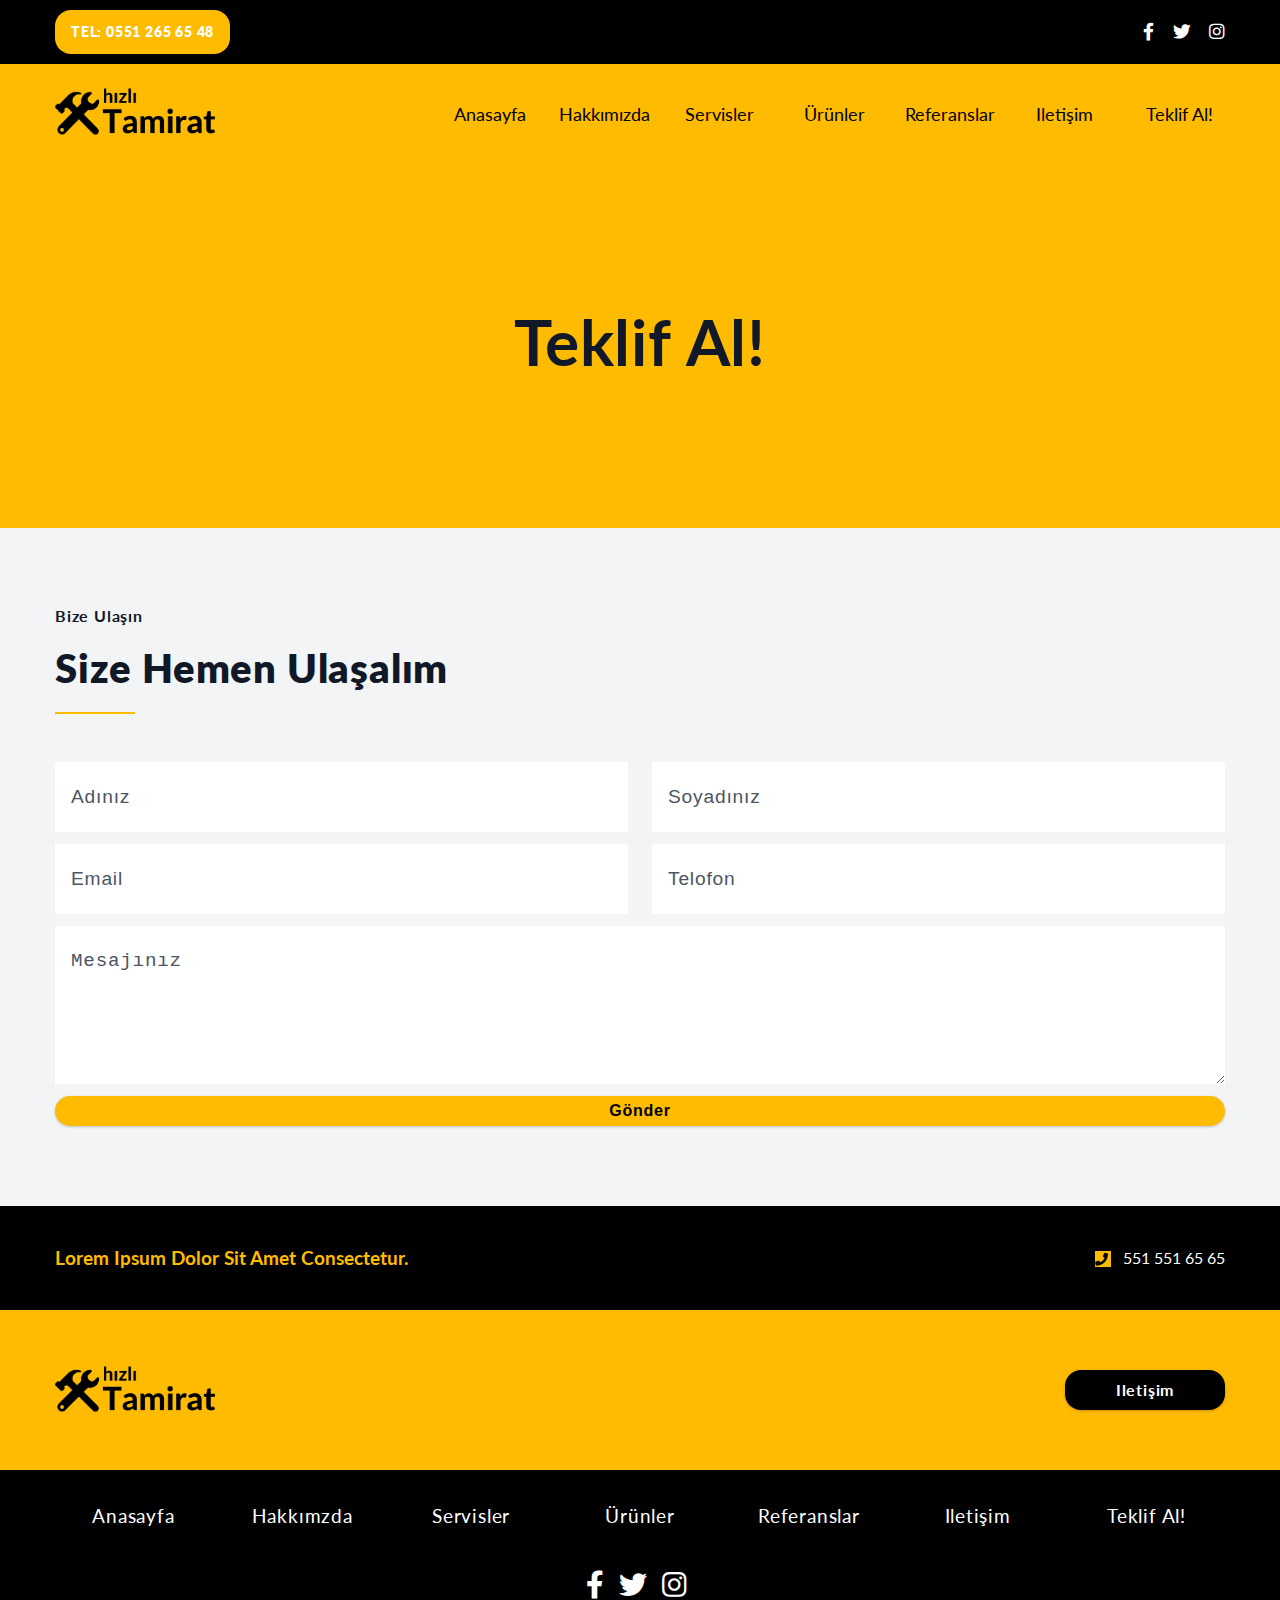
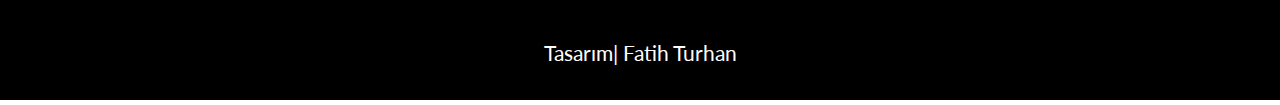
<file: teklif.html>
<!DOCTYPE html>
<html lang="en">
  <head>
    <meta charset="UTF-8" />
    <meta name="viewport" content="width=device-width, initial-scale=1.0" />
    <meta http-equiv="X-UA-Compatible" content="ie=edge" />
    <title>Avada Tamirat</title>
    <!-- favicon -->
    <link rel="shortcut icon" href="./images/icon.ico" type="image/x-icon" />
    <!-- font-awesome -->
    <link rel="stylesheet" href="./fontawesome-free-5.12.1-web/css/all.min.css" />
    <!-- styles css -->
    <link rel="stylesheet" href="./css/styles.css" />
  </head>
  <body>
    <!-- header -->
    <header class="header">
      <div class="section-center header-center">
        <!-- header-info -->
        <div class="header-contact">
          <p class="header-text">tel: 0551 265 65 48</p>
        </div>
        <!-- icons -->
        <div class="header-icons">
          <span class="header-icon">
            <i class="fab fa-facebook-f"></i>
          </span>
          <span class="header-icon">
            <i class="fab fa-twitter"></i>
          </span>
          <span class="header-icon">
            <i class="fab fa-instagram"></i>
          </span>
        </div>
      </div>
    </header>
    <!-- end of header -->

    <!-- navbar -->
    <nav class="navbar">
      <div class="section-center nav-center">
        <!-- nav-header -->
        <div class="nav-header">
          <!-- nav-logo -->
          <a href="">
            <img class="nav-logo" src="./images/logo.png" alt="" />
          </a>
          <!-- nav-toggle -->
          <button class="nav-toggle" id="nav-toggle">
            <i class="fas fa-bars"></i>
          </button>
        </div>
        <!-- end of nav-header -->
        <!-- nav-links -->
        <ul class="nav-links" id="nav-links">
          <li><a href="./index.html">anasayfa</a></li>
          <li><a href="./hakkımızda.html">hakkımızda</a></li>
          <!-- <li><a href="./servisler.html">servisler</a></li> -->
          <!-- dropdown -->
          <li class="dropdown">
            <a href="./servisler.html">servisler</a>
            <ul class="dropdown-links">
              <li><a href="./bakım.html">bakım</a></li>
              <li><a href="./bakım.html">tesisat</a></li>
              <li><a href="./bakım.html">dekorasyon</a></li>
              <li><a href="./bakım.html">marangozluk</a></li>
            </ul>
          </li>
          <!-- end of dropdown -->
          <!-- dropdown -->
          <li class="dropdown">
            <a href="./urunler.html">ürünler</a>
            <ul class="dropdown-links">
              <li><a href="./fayanslar.html">fayanslar</a></li>
              <li><a href="./fayanslar.html">parkeler</a></li>
              <li><a href="./fayanslar.html">boyalar</a></li>
              <li><a href="./fayanslar.html">batarya&musluk</a></li>
            </ul>
          </li>
          <!-- end of dropdown -->
          <!-- <li><a href="">ürünler</a></li> -->
          <li><a href="./referanslar.html">referanslar</a></li>
          <li><a href="./iletisim.html">iletişim</a></li>
          <li><a href="./teklif.html">teklif al!</a></li>
        </ul>
        <!-- end of nav-links -->
      </div>
    </nav>
    <!-- end of navbar -->

    <!-- all-banner -->
    <div class="all-banner">
      <h1>teklif al!</h1>
    </div>
    <!-- end of all-banner -->

    <!-- contact  copy(index/contact)-->
    <section class="section contact">
      <div class="section-center">
        <!-- section-title -->
        <div class="section-title about-title">
          <h4>bize ulaşın</h4>
          <h2>size hemen ulaşalım</h2>
          <div class="underline"></div>
        </div>
        <!-- end of section-title -->
        <form action="">
          <div class="form-center">
            <input class="form-control" type="text" name="name" placeholder="Adınız" />
            <input
              class="form-control"
              type="text"
              name="lastname"
              placeholder="Soyadınız"
            />
          </div>
          <div class="form-center">
            <input class="form-control" type="email" name="email" placeholder="Email" />
            <input class="form-control" type="text" name="tel" placeholder="Telofon" />
          </div>
          <textarea
            class="form-control"
            name="message"
            rows="5"
            placeholder="Mesajınız"
          ></textarea>
          <button class="btn submit-btn" type="submit">gönder</button>
        </form>
      </div>
    </section>
    <!-- end of contact -->

    <!-- footer-one -->
    <section class="footer-one">
      <div class="section-center footer-one-center">
        <!-- text -->
        <article>
          <p class="f1-text-one">Lorem ipsum dolor sit amet consectetur.</p>
        </article>
        <!-- phone -->
        <article>
          <p class="f1-text-two">
            <span class="f1-icon">
              <i class="fas fa-phone"></i>
            </span>
            551 551 65 65
          </p>
        </article>
      </div>
    </section>
    <!-- end of footer-one  -->

    <!-- footer-two -->
    <section class="footer-two">
      <div class="section-center footer-two-center">
        <!-- img -->
        <article class="f2-logo">
          <img src="./images/logo.png" alt="" />
        </article>
        <!-- btn -->
        <article>
          <a class="btn f2-btn" href="">iletişim</a>
        </article>
      </div>
    </section>
    <!-- end of footer-two -->

    <!-- footer -->
    <footer class="footer">
      <div class="section-center">
        <!-- footer-links -->
        <ul class="footer-links">
          <li><a href="./index.html">anasayfa</a></li>
          <li><a href="./hakkımızda.html">hakkımzda</a></li>
          <li><a href="./servisler.html">servisler</a></li>
          <li><a href="./urunler.html">ürünler</a></li>
          <li><a href="./referanslar.html">referanslar</a></li>
          <li><a href="./iletisim.html">iletişim</a></li>
          <li><a href="./teklif.html">teklif al!</a></li>
        </ul>
        <!-- end of footer-links -->
        <!-- footer-icons -->
        <ul class="footer-icons">
          <li>
            <a href="">
              <i class="fab fa-facebook-f"></i>
            </a>
            <a href="">
              <i class="fab fa-twitter"></i>
            </a>
            <a href="">
              <i class="fab fa-instagram"></i>
            </a>
          </li>
        </ul>
        <!-- footer-icons -->
        <!-- footer-text -->
        <a class="footer-text" href=""
          >Tasarım| <span class="footer-span">Fatih Turhan</span>
        </a>
      </div>
    </footer>
    <!-- end of footer -->
    <!-- js -->
    <script src="./js/app.js"></script>
  </body>
</html>
</file>
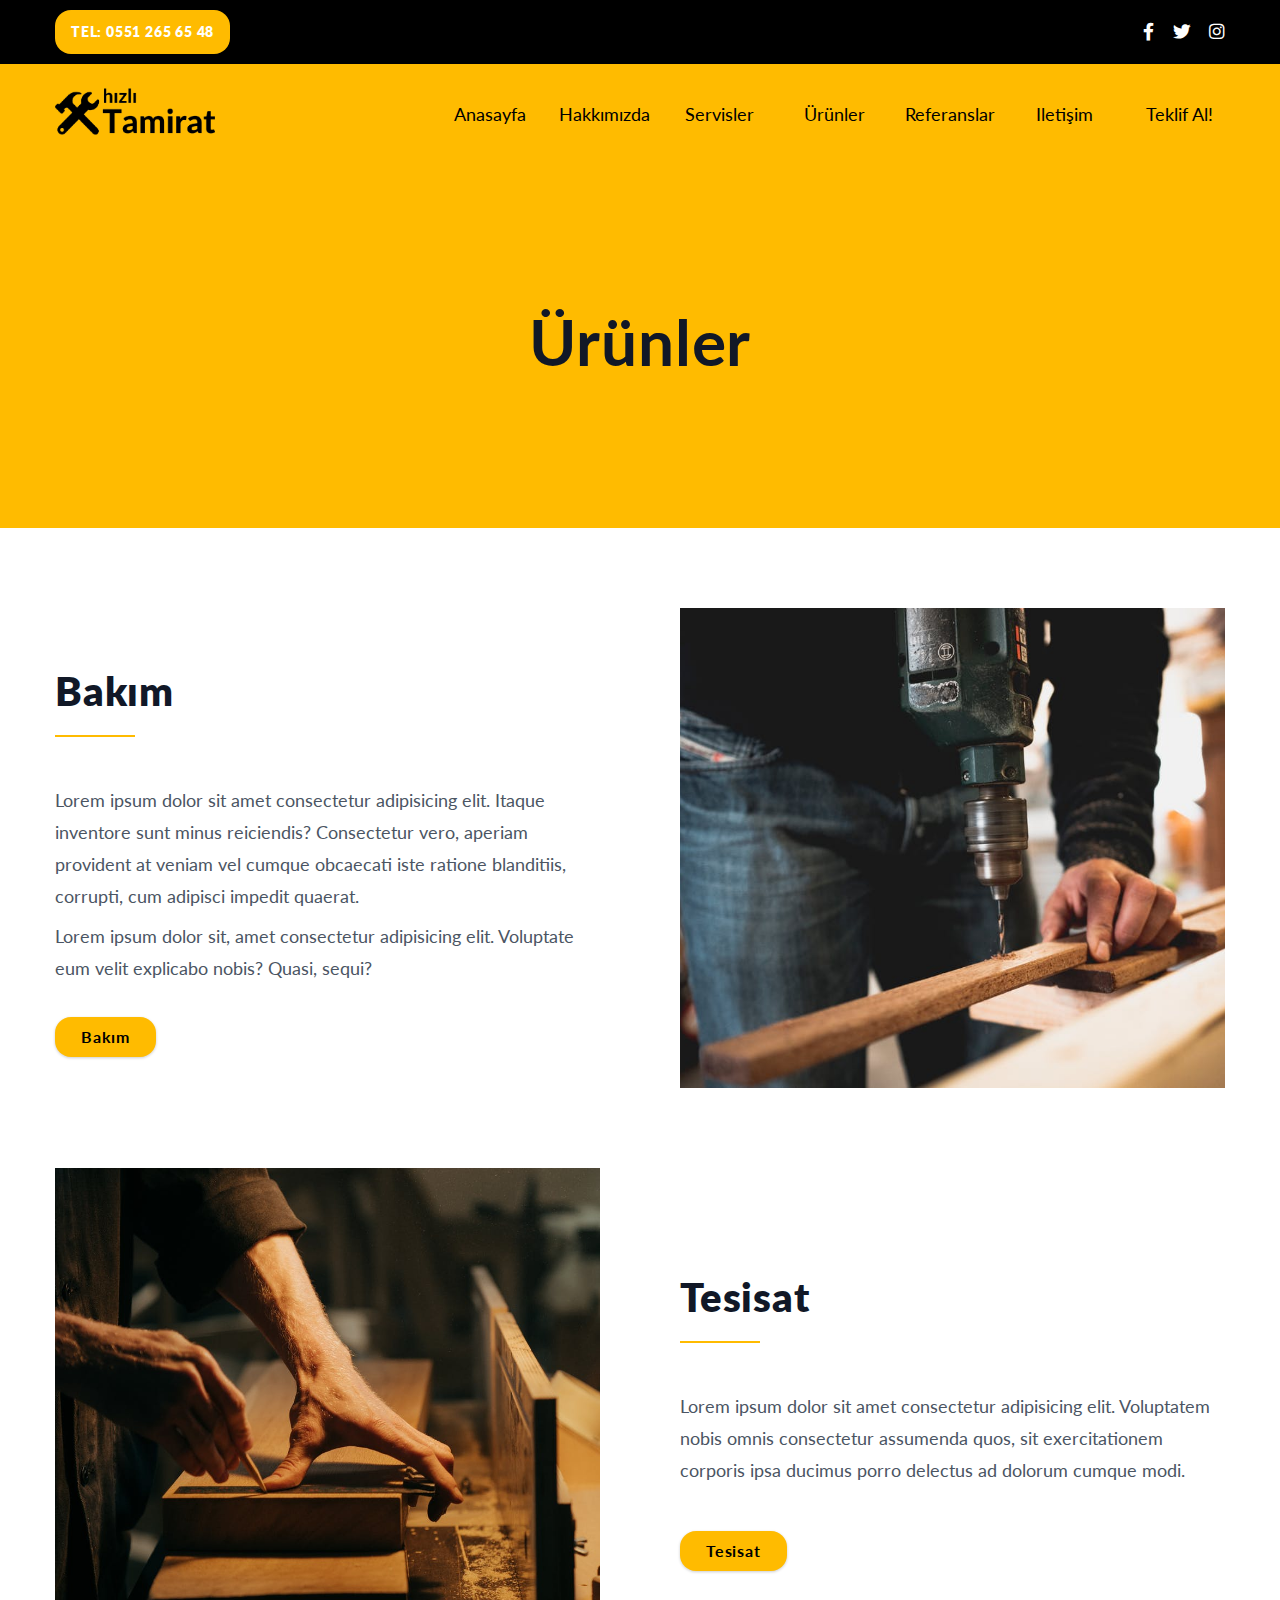
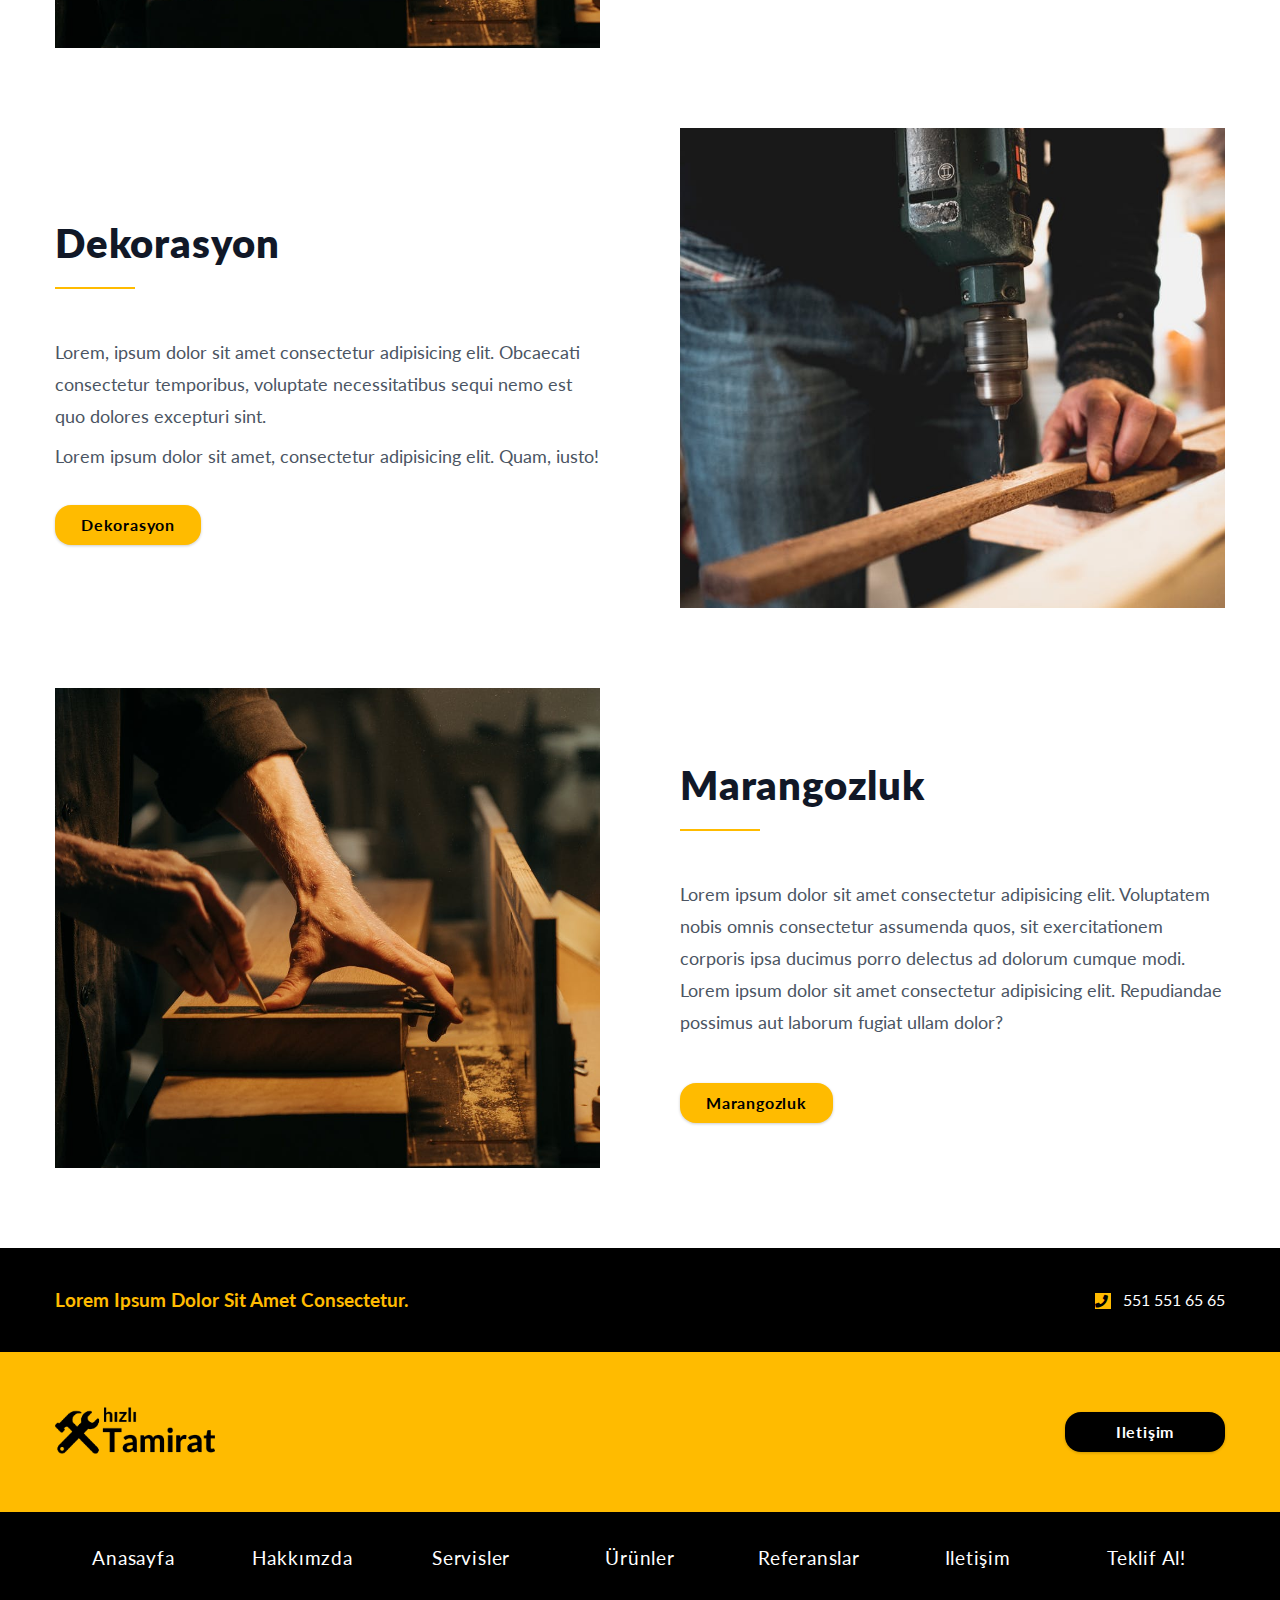
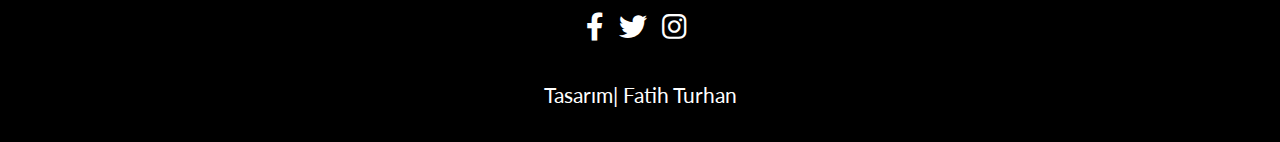
<file: urunler.html>
<!DOCTYPE html>
<html lang="en">
  <head>
    <meta charset="UTF-8" />
    <meta name="viewport" content="width=device-width, initial-scale=1.0" />
    <meta http-equiv="X-UA-Compatible" content="ie=edge" />
    <title>Avada Tamirat</title>
    <!-- favicon -->
    <link rel="shortcut icon" href="./images/icon.ico" type="image/x-icon" />
    <!-- font-awesome -->
    <link rel="stylesheet" href="./fontawesome-free-5.12.1-web/css/all.min.css" />
    <!-- styles css -->
    <link rel="stylesheet" href="./css/styles.css" />
  </head>
  <body>
    <!-- header -->
    <header class="header">
      <div class="section-center header-center">
        <!-- header-info -->
        <div class="header-contact">
          <p class="header-text">tel: 0551 265 65 48</p>
        </div>
        <!-- icons -->
        <div class="header-icons">
          <span class="header-icon">
            <i class="fab fa-facebook-f"></i>
          </span>
          <span class="header-icon">
            <i class="fab fa-twitter"></i>
          </span>
          <span class="header-icon">
            <i class="fab fa-instagram"></i>
          </span>
        </div>
      </div>
    </header>
    <!-- end of header -->

    <!-- navbar -->
    <nav class="navbar">
      <div class="section-center nav-center">
        <!-- nav-header -->
        <div class="nav-header">
          <!-- nav-logo -->
          <a href="">
            <img class="nav-logo" src="./images/logo.png" alt="" />
          </a>
          <!-- nav-toggle -->
          <button class="nav-toggle" id="nav-toggle">
            <i class="fas fa-bars"></i>
          </button>
        </div>
        <!-- end of nav-header -->
        <!-- nav-links -->
        <ul class="nav-links" id="nav-links">
          <li><a href="./index.html">anasayfa</a></li>
          <li><a href="./hakkımızda.html">hakkımızda</a></li>
          <!-- <li><a href="./servisler.html">servisler</a></li> -->
          <!-- dropdown -->
          <li class="dropdown">
            <a href="./servisler.html">servisler</a>
            <ul class="dropdown-links">
              <li><a href="./bakım.html">bakım</a></li>
              <li><a href="./bakım.html">tesisat</a></li>
              <li><a href="./bakım.html">dekorasyon</a></li>
              <li><a href="./bakım.html">marangozluk</a></li>
            </ul>
          </li>
          <!-- end of dropdown -->
          <!-- dropdown -->
          <li class="dropdown">
            <a href="./urunler.html">ürünler</a>
            <ul class="dropdown-links">
              <li><a href="./fayanslar.html">fayanslar</a></li>
              <li><a href="./fayanslar.html">parkeler</a></li>
              <li><a href="./fayanslar.html">boyalar</a></li>
              <li><a href="./fayanslar.html">batarya&musluk</a></li>
            </ul>
          </li>
          <!-- end of dropdown -->
          <!-- <li><a href="">ürünler</a></li> -->
          <li><a href="./referanslar.html">referanslar</a></li>
          <li><a href="./iletisim.html">iletişim</a></li>
          <li><a href="./teklif.html">teklif al!</a></li>
        </ul>
        <!-- end of nav-links -->
      </div>
    </nav>
    <!-- end of navbar -->

    <!-- all-banner -->
    <div class="all-banner">
      <h1>ürünler</h1>
    </div>
    <!-- end of all-banner -->

    <!-- ******************** -->
    <!-- a-p-about-four and a-p-about-three deleted -->
    <!-- copied from about page -->
    <!-- ******************** -->

    <!-- about (copy from about-page) -->
    <section class="section">
      <div class="section-center">
        <!-- single-about -->
        <article class="about about-one">
          <!-- about-img -->
          <div class="about-img-cont about-img-cont-one">
            <img class="about-img" src="./images/about-1.jpeg" alt="" />
          </div>
          <!-- about-info -->
          <div class="about-info about-info-one">
            <!-- section-title -->
            <div class="section-title about-title">
              <h2>bakım</h2>
              <div class="underline"></div>
            </div>
            <!-- end of about-title -->
            <!-- about-text -->
            <div class="about-text-one">
              <p>
                Lorem ipsum dolor sit amet consectetur adipisicing elit. Itaque inventore
                sunt minus reiciendis? Consectetur vero, aperiam provident at veniam vel
                cumque obcaecati iste ratione blanditiis, corrupti, cum adipisci impedit
                quaerat.
              </p>
              <p>
                Lorem ipsum dolor sit, amet consectetur adipisicing elit. Voluptate eum
                velit explicabo nobis? Quasi, sequi?
              </p>
              <a class="about-btn btn" href="">bakım</a>
            </div>
          </div>
        </article>
        <!-- end of single-about -->
        <!-- single-about-2 -->
        <article class="about about-two">
          <!-- about-img -->
          <div class="about-img-cont about-img-cont-two">
            <img class="about-img" src="./images/about-2.jpeg" alt="" />
          </div>
          <!-- about-info -->
          <div class="about-info about-info-two">
            <div class="section-title about-title">
              <h2>tesisat</h2>
              <div class="underline"></div>
            </div>
            <!-- about-text -->
            <div>
              <p>
                Lorem ipsum dolor sit amet consectetur adipisicing elit. Voluptatem nobis
                omnis consectetur assumenda quos, sit exercitationem corporis ipsa ducimus
                porro delectus ad dolorum cumque modi.
              </p>
              <!-- <a class="about-btn btn" href="">hakkımızda</a> -->
              <a class="about-btn btn" href="">tesisat</a>
            </div>
          </div>
        </article>
        <!-- end of single-about-2 -->
      </div>
    </section>
    <!-- end of about -->

    <!-- about (copy from about-page) -->
    <section class="section a-p-second-about-two">
      <div class="section-center">
        <!-- single-about -->
        <article class="about about-one">
          <!-- about-img -->
          <div class="about-img-cont about-img-cont-one">
            <img class="about-img" src="./images/about-1.jpeg" alt="" />
          </div>
          <!-- about-info -->
          <div class="about-info about-info-one">
            <!-- section-title -->
            <div class="section-title about-title">
              <h2>dekorasyon</h2>
              <div class="underline"></div>
            </div>
            <!-- about-title -->
            <!-- about-text -->
            <div class="about-text-one">
              <p>
                Lorem, ipsum dolor sit amet consectetur adipisicing elit. Obcaecati
                consectetur temporibus, voluptate necessitatibus sequi nemo est quo
                dolores excepturi sint.
              </p>
              <p>
                Lorem ipsum dolor sit amet, consectetur adipisicing elit. Quam, iusto!
              </p>
              <a class="about-btn btn" href="">dekorasyon</a>
            </div>
          </div>
        </article>
        <!-- end of single-about -->
        <!-- single-about-2 -->
        <article class="about about-two">
          <!-- about-img -->
          <div class="about-img-cont about-img-cont-two">
            <img class="about-img" src="./images/about-2.jpeg" alt="" />
          </div>
          <!-- about-info -->
          <div class="about-info about-info-two">
            <div class="section-title about-title">
              <h2>marangozluk</h2>
              <div class="underline"></div>
            </div>
            <!-- about-text -->
            <div>
              <p>
                Lorem ipsum dolor sit amet consectetur adipisicing elit. Voluptatem nobis
                omnis consectetur assumenda quos, sit exercitationem corporis ipsa ducimus
                porro delectus ad dolorum cumque modi. Lorem ipsum dolor sit amet
                consectetur adipisicing elit. Repudiandae possimus aut laborum fugiat
                ullam dolor?
              </p>
              <a class="about-btn btn" href="">marangozluk</a>
            </div>
          </div>
        </article>
        <!-- end of single-about-2 -->
      </div>
    </section>
    <!-- end of about -->

    <!-- footer-one -->
    <section class="footer-one">
      <div class="section-center footer-one-center">
        <!-- text -->
        <article>
          <p class="f1-text-one">Lorem ipsum dolor sit amet consectetur.</p>
        </article>
        <!-- phone -->
        <article>
          <p class="f1-text-two">
            <span class="f1-icon">
              <i class="fas fa-phone"></i>
            </span>
            551 551 65 65
          </p>
        </article>
      </div>
    </section>
    <!-- end of footer-one  -->

    <!-- footer-two -->
    <section class="footer-two">
      <div class="section-center footer-two-center">
        <!-- img -->
        <article class="f2-logo">
          <img src="./images/logo.png" alt="" />
        </article>
        <!-- btn -->
        <article>
          <a class="btn f2-btn" href="">iletişim</a>
        </article>
      </div>
    </section>
    <!-- end of footer-two -->

    <!-- footer -->
    <footer class="footer">
      <div class="section-center">
        <!-- footer-links -->
        <ul class="footer-links">
          <li><a href="./index.html">anasayfa</a></li>
          <li><a href="./hakkımızda.html">hakkımzda</a></li>
          <li><a href="./servisler.html">servisler</a></li>
          <li><a href="./urunler.html">ürünler</a></li>
          <li><a href="./referanslar.html">referanslar</a></li>
          <li><a href="./iletisim.html">iletişim</a></li>
          <li><a href="./teklif.html">teklif al!</a></li>
        </ul>
        <!-- end of footer-links -->
        <!-- footer-icons -->
        <ul class="footer-icons">
          <li>
            <a href="">
              <i class="fab fa-facebook-f"></i>
            </a>
            <a href="">
              <i class="fab fa-twitter"></i>
            </a>
            <a href="">
              <i class="fab fa-instagram"></i>
            </a>
          </li>
        </ul>
        <!-- footer-icons -->
        <!-- footer-text -->
        <a class="footer-text" href=""
          >Tasarım| <span class="footer-span">Fatih Turhan</span>
        </a>
      </div>
    </footer>
    <!-- end of footer -->
    <!-- js -->
    <script src="./js/app.js"></script>
  </body>
</html>
</file>
<file: css/styles.css>
/*
=============== 
Fonts
===============
*/
@import url("https://fonts.googleapis.com/css?family=Lato:400,700,800,900&display=swap");

/*
=============== 
Variables
===============
*/

:root {
  --clr-orange: #fb0;
  /* dark shades of primary color*/
  --clr-primary-1: hsl(184, 91%, 17%);
  --clr-primary-2: hsl(185, 84%, 25%);
  --clr-primary-3: hsl(185, 81%, 29%);
  --clr-primary-4: hsl(184, 77%, 34%);
  /* primary/main color */
  --clr-primary-5: hsl(185, 62%, 45%);
  /* lighter shades of primary color */
  --clr-primary-6: hsl(185, 57%, 50%);
  --clr-primary-7: hsl(184, 65%, 59%);
  --clr-primary-8: hsl(184, 80%, 74%);
  --clr-primary-9: hsl(185, 94%, 87%);
  --clr-primary-10: hsl(186, 100%, 94%);
  /* grey */
  --clr-grey-1: #111827;
  --clr-grey-2: #1f2937;
  --clr-grey-3: #374151;
  --clr-grey-4: #4b5563;
  --clr-grey-5: #6b7280;
  --clr-grey-6: #9ca3af;
  --clr-grey-7: #d1d5db;
  --clr-grey-8: #e5e7eb;
  --clr-grey-9: #f3f4f6;
  --clr-grey-10: #f9fafb;
  --clr-white: #fff;
  --clr-black: #000;
  --ff-primary: "Lato", sans-serif;
  --transition: all 0.3s linear;
  --spacing: 0.05rem;
  --radius: 0.5rem;
  --light-shadow: 0 5px 15px rgba(0, 0, 0, 0.1);
  --dark-shadow: 0 5px 15px rgba(0, 0, 0, 0.2);
}
/*
=============== 
Global Styles
===============
*/

*,
::after,
::before {
  margin: 0;
  padding: 0;
  box-sizing: border-box;
}
body {
  font-family: var(--ff-primary);
  background: var(--clr-white);
  color: var(--clr-grey-1);
  line-height: 1.5;
  font-size: 0.875rem;
}
ul {
  list-style-type: none;
}
a {
  text-decoration: none;
}

img:not(.nav-logo) {
  width: 100%;
  display: block;
}

h1,
h2,
h3,
h4 {
  letter-spacing: var(--spacing);
  text-transform: capitalize;
  line-height: 1.25;
  margin-bottom: 0.75rem;
}
h1 {
  font-size: 3rem;
}
h2 {
  font-size: 2rem;
}
h3 {
  font-size: 1.25rem;
}
h4 {
  font-size: 0.875rem;
}
p {
  font-size: 1.1rem;
  line-height: 2rem;
  margin-bottom: 1.25rem;
  color: var(--clr-grey-4);
}
@media screen and (min-width: 800px) {
  h1 {
    font-size: 4rem;
  }
  h2 {
    font-size: 2.5rem;
  }
  h3 {
    font-size: 1.75rem;
  }
  h4 {
    font-size: 1rem;
  }
  body {
    font-size: 1rem;
  }
  h1,
  h2,
  h3,
  h4 {
    line-height: 1;
  }
}
/*  global classes */

.btn {
  text-transform: capitalize;
  background: var(--clr-orange);
  color: var(--clr-black);
  padding: 0.375rem 1.5rem;
  letter-spacing: var(--spacing);
  display: inline-block;
  font-weight: 700;
  transition: var(--transition);
  font-size: 1rem;
  border: 2px solid transparent;
  border-radius: 1rem;
  cursor: pointer;
  box-shadow: 0 1px 3px rgba(0, 0, 0, 0.2);
}
.btn:hover {
  color: var(--clr-white);
  background: var(--clr-black);
}
/* section */
.section {
  padding: 5rem 0;
}

.section-center {
  width: 90vw;
  margin: 0 auto;
  max-width: 1170px;
}
@media screen and (min-width: 992px) {
  .section-center {
    width: 95vw;
  }
}
/* more global */
.underline {
  width: 5rem;
  height: 0.15rem;
  margin-bottom: 1.25rem;
  background: var(--clr-orange);
  margin-left: auto;
  margin-right: auto;
}
.section-title {
  margin-bottom: 4rem;
  text-align: center;
}
/* 
========
Header
========
*/
.header {
  min-height: 4rem;
  background: var(--clr-black);
  display: grid;
  align-items: center;
}
/* hide header-icons */
.header-icons {
  display: none;
}
.header-text,
.header-icons {
  color: var(--clr-white);
}
.header-text {
  max-width: 13rem;
  background: var(--clr-orange);
  margin: 0 auto;
  padding: 0.35rem 1rem;
  text-align: center;
  text-transform: uppercase;
  font-size: 0.9rem;
  font-weight: 800;
  letter-spacing: var(--spacing);
  border-radius: 1rem;
  transition: var(--transition);
}
.header-text:hover {
  background: var(--clr-black);
}
@media screen and (min-width: 642px) {
  .header-center {
    display: flex;
    justify-content: space-between;
    align-items: center;
  }
  .header-icons {
    /* display: flex; */
    display: grid;
    grid-template-columns: repeat(3, 1fr);
    column-gap: 1rem;
    justify-items: center;
  }
  .header-icon {
    /* margin-right: 1rem; */
    font-size: 1.1rem;
    transition: var(--transition);
  }
  .header-icon:hover {
    color: var(--clr-orange);
  }
}
/* 
========
Navbar
========
*/
.navbar {
  background: var(--clr-orange);
  /* padding: 1.5rem 0 */
  height: 6.5rem;
  /* width: 100%; */
  display: grid;
  place-items: center;
}
.nav-logo {
  width: 10rem;
}
.nav-header {
  padding: 1.2rem 0;
  display: flex;
  align-items: center;
  justify-content: space-between;
}

.nav-toggle {
  background: none;
  border: none;
  font-size: 1.5rem;
  color: var(--clr-black);
  cursor: pointer;
  transition: var(--transition);
}
.nav-toggle:hover {
  transform: rotate(180deg);
}
.nav-links {
  background: var(--clr-white);
  /* you can use max-width */
  position: absolute;
  /* width: 100%; */
  z-index: 5;
  /* top: 5rem; */
  left: 0;
  width: 100%;
}
.nav-links a {
  display: block;
  color: var(--clr-grey-3);
  padding: 0.8rem 0;
  font-size: 1.1rem;
  text-transform: capitalize;
  transition: var(--transition);
  border-bottom: 0.01rem solid var(--clr-orange);
}

.nav-links a:hover {
  color: var(--clr-orange);
}

.dropdown-links {
  display: none;
  position: absolute;
}
/* 
hide nav-links
363.93px
*/

.nav-links {
  height: 0;
  overflow: hidden;
  transition: var(--transition);
  /* z-index: 2; */
  /* top: 5rem; */
  /* left: 0; */
  /* width: 100%; */
}
.show-links {
  height: 363.93px;
}
@media screen and (min-width: 992px) {
  /* hide nav-toggle */
  .nav-toggle {
    display: none;
  }
  /* .navbar {
    height: 6.5rem;
    display: grid;
    align-items: center;
    position: static;
  } */
  .nav-center {
    display: flex;
    align-items: center;
    justify-content: space-between;
  }
  .nav-header {
    padding: 0;
  }
  .nav-links {
    position: static;
    height: auto;
    display: grid;
    grid-template-columns: repeat(7, 1fr);
    justify-items: center;
    column-gap: 1.5rem;
    background: none;
    width: auto;
  }
  .nav-links a {
    padding: 0;
    color: var(--clr-black);
    display: inline-block;
    /* margin-right: 1.5rem */
  }
  .nav-links a:hover {
    color: var(--clr-white);
  }
  /* dropdown-links */

  .dropdown:hover .dropdown-links {
    display: block;
  }
  /* .dropdown-links {
    top: 8rem;
  } */
  .dropdown-links {
    background: var(--clr-white);
    width: 8rem;
    border-radius: var(--radius);
  }
  .dropdown-links a {
    display: block;
    color: var(--clr-grey-5);
    padding: 0.5rem;
    font-size: 1rem;
    text-align: center;
    border-bottom: none;
    border-radius: var(--radius);
  }
  .dropdown-links a:hover {
    color: var(--clr-black);
    background: var(--clr-grey-9);
  }
}
/* 
========
Banner
========
*/
.contact-btn-cont {
  display: none;
}
.banner {
  min-height: calc(100vh - 10.5rem);
  background: var(--clr-orange);
  display: grid;
  align-items: center;
}
.banner-title {
  /* text-align: left; */
  color: var(--clr-white);
  margin-bottom: 0;
}
.banner-title .underline {
  background: var(--clr-white);
  /* margin-left: 0; */
}
.banner-title h4 {
  max-width: 25rem;
  margin: 0 auto;
}
.banner-title h3,
.banner-title h1,
.banner-title .underline,
.banner-title h4 {
  margin-bottom: 1.5rem;
}
/* .banner-span {
  color: var(--clr-orange);
} */
/* animation */
.animation-container {
  margin: 0 auto;
  position: relative;
  width: 2.8rem;
  height: 5rem;
  border: 0.2rem solid var(--clr-white);
  border-top-right-radius: 3rem;
  border-top-left-radius: 3rem;
  border-bottom-right-radius: 3rem;
  border-bottom-left-radius: 3rem;
}
.animation-value {
  height: 2rem;
  width: 2.5rem;
  border-radius: 50%;
  background: var(--clr-white);
  position: absolute;
  top: 0;
  left: 50%;
  transform: translateX(-50%);
  animation: move 2s infinite;
}

@keyframes move {
  100% {
    top: 102%;
    transform: translate(-50%, -100%);
  }
}

@media screen and (min-width: 768px) {
  .banner {
    background: linear-gradient(rgba(255, 187, 0, 0.294), rgba(0, 0, 0, 0.9)),
      url("../images/banner.jpg") center/cover no-repeat fixed;
  }
  .banner-title {
    text-align: left;
  }
  .banner-title h4 {
    margin-left: 0;
  }
  .banner-title .underline {
    margin-left: 0;
    background: var(--clr-orange);
  }
  .banner-span {
    color: var(--clr-orange);
  }
  .animation-container {
    display: none;
  }
  .contact-btn-cont {
    display: block;
  }
  .banner-btn {
    display: inline-block;
    margin-top: 2rem;
    color: var(--clr-white);
    background: var(--clr-orange);
    padding: 0.8rem 2rem;
    text-transform: capitalize;
    font-size: 1.2rem;
    font-weight: 700;
    border-radius: var(--radius);
    margin-right: 2rem;
    transition: var(--transition);
  }
  .banner-btn-second {
    background: var(--clr-white);
    color: var(--clr-black);
  }
  .banner-btn:hover {
    background: var(--clr-white);
    color: var(--clr-black);
  }
}
/* big screen readbilty */
@media screen and (min-width: 1500px) {
  .banner-title h3 {
    font-size: 3rem;
  }
  .banner-title h1 {
    font-size: 5rem;
  }
  .banner-title h4 {
    font-size: 1.5rem;
  }
}
/* 
========
About
========
*/
/* .abouts {
  background: var(--clr-grey-10);
}
.about {
  background: var(--clr-white);
} */
.about-one {
  margin-bottom: 5rem;
}
.about-img {
  height: 22rem;
  object-fit: cover;
}
.about-info {
  margin-top: 2rem;
}
.about-title {
  text-align: left;
  margin-bottom: 3rem;
}
.about-title h2 {
  font-weight: 800;
}
.about-title h4,
.about-title h2 {
  margin-bottom: 1.5rem;
}
.about-title .underline {
  margin-left: 0;
}
.about-text-one p {
  margin-bottom: 0.5rem;
}
.about-icon {
  margin-right: 0.5rem;
  color: var(--clr-orange);
}
.about-btn {
  margin-top: 1.5rem;
}

@media screen and (min-width: 768px) {
  .about {
    display: grid;
    grid-template-columns: 1fr 1fr;
    column-gap: 5rem;
    align-items: center;
  }
  .about-img {
    height: 30rem;
  }
  /* .about-two {
    grid-template-areas: "a b";
  }
  .about-img-cont-two {
    grid-area: b;
  }
  .about-info-two {
    grid-area: a;
  } */
  .about-one {
    grid-template-areas: "a b";
  }
  .about-img-cont-one {
    grid-area: b;
  }
  .about-info-one {
    grid-area: a;
  }
}
/* 
========
Services
========
*/
.services {
  background: var(--clr-black);
  /* padding: 6rem 0; */
}
.services-title,
.service {
  color: var(--clr-white);
}
.services-title {
  padding: 0 1rem;
}
.services-title h1,
.services-title .underline,
.services-title p {
  margin-bottom: 2rem;
}
.services-title p {
  color: var(--clr-grey-7);
  max-width: 45rem;
  margin: 0 auto;
}
.service {
  position: relative;
  margin-bottom: 1rem;
}

.service-img-cont {
  background: var(--clr-black);
  transition: var(--transition);
}
.service-img {
  height: 22rem;
  object-fit: cover;
  opacity: 0.3;
}
.service-info {
  position: absolute;
  top: 50%;
  left: 50%;
  transform: translate(-50%, -50%);
  text-align: center;
  transition: var(--transition);
  width: 16rem;
}
.service-icon {
  font-size: 3.5rem;
  /* color: var(--clr-orange); */
}
.service-text {
  color: var(--clr-grey-7);
  transition: var(--transition);
  line-height: 1.5rem;
  font-size: 1rem;
}
.services-btn {
  width: 15rem;
  padding: 0.5rem 2rem;
  text-align: center;
  margin: 0 auto;
  margin-top: 2rem;
  display: block;
}
.service:hover .service-img-cont {
  background: var(--clr-orange);
}
.service:hover .service-info {
  color: var(--clr-black);
}
.service:hover .service-text {
  color: var(--clr-black);
}
.service:hover .service-icon {
  color: var(--clr-black);
}
@media screen and (min-width: 768px) {
  .services-center {
    display: grid;
    grid-template-columns: 1fr 1fr;
    column-gap: 1rem;
  }
}
/* 
========
Projects
========
*/
.projects {
  background: var(--clr-black);
}
.project {
  position: relative;
  background: var(--clr-orange);
}
.project-img {
  transition: var(--transition);
  height: 15rem;
  object-fit: cover;
}

.project-info {
  position: absolute;
  top: 50%;
  left: 50%;
  transform: translate(-50%, -50%);
  text-align: center;
  color: var(--clr-white);
  opacity: 0;
  /* change when hover-project */
  transition: var(--transition);
}
.project-info p {
  font-size: 1.1rem;
  color: var(--clr-white);
}
.project:hover .project-img {
  opacity: 0.5;
}
.project:hover .project-info {
  opacity: 1;
}
@media screen and (min-width: 768px) {
  .projects-center {
    display: grid;
    grid-template-columns: 1fr 1fr;
  }
}
@media screen and (min-width: 992px) {
  .projects-center {
    display: grid;
    grid-template-columns: repeat(4, 1fr);
  }
}
/* 
========
Helps
========
*/
/* .helps {
  padding: 3rem 0;
} */
.help-info {
  padding: 1rem;
  background: var(--clr-grey-10);
}
.help-text,
.help-border {
  margin-bottom: 2rem;
}
.help-text {
  max-width: 30rem;
}
/* .help-text,
.help-border p {
  color: var(--clr-grey-3);
  line-height: 1.75rem;
  font-size: 1.1rem;
} */
.help-border p {
  padding: 1.5rem;
  border: 0.15rem solid var(--clr-orange);
}
.helps-icon {
  color: var(--clr-orange);
  margin-right: 0.5rem;
}
@media screen and (min-width: 768px) {
  .helps-center {
    display: grid;
    grid-template-columns: 1fr 1fr;
  }
  .help-img {
    height: 100%;
    object-fit: cover;
  }
}
/* 
========
Form
========
*/
.contact {
  /* padding: 3rem 0; */
  background: var(--clr-grey-9);
}
.form-control {
  display: block;
  width: 100%;
  padding: 1.5rem 1rem;
  margin-bottom: 0.75rem;
  border: none;
  background: var(--clr-white);
  font-size: 1.2rem;
  letter-spacing: var(--spacing);
}
.form-control::placeholder {
  color: var(--clr-grey-4);
}
textarea::placeholder {
  color: var(--clr-grey-4);
}
.submit-btn {
  width: 100%;
  border: none;
  /* background: none; */
}
@media screen and (min-width: 768px) {
  .form-center {
    display: grid;
    grid-template-columns: 1fr 1fr;
    column-gap: 1.5rem;
  }
}
/* 
========
Footer-one
========
*/
.f1-text-two {
  display: none;
}

.footer-one {
  background: var(--clr-black);
  min-height: 6.5rem;
  display: grid;
  place-items: center;
  text-align: center;
}
.f1-text-one {
  color: var(--clr-orange);
  font-size: 1.2rem;
  font-weight: 700;
  text-transform: capitalize;
  margin-bottom: 0;
}
@media screen and (min-width: 650px) {
  .f1-text-two {
    display: block;
    color: var(--clr-white);
    font-size: 1rem;
    margin-bottom: 0;
  }
  .f1-icon {
    font-size: 0.8rem;
    margin-right: 0.75rem;
    color: var(--clr-black);
    background: var(--clr-orange);
  }
  .footer-one-center {
    display: flex;
    justify-content: space-between;
    align-items: center;
  }
}
/* 
========
Footer-two
========
*/
.footer-two {
  background: var(--clr-orange);
  height: 10rem;
  display: grid;
  place-items: center;
}
.f2-logo {
  width: 10rem;
  margin: 0 auto;
}
.f2-btn {
  background: var(--clr-black);
  color: var(--clr-white);
  display: block;
  width: 10rem;
  text-align: center;
  margin: 0 auto;
  margin-top: 1.5rem;
}
.f2-btn:hover {
  color: var(--clr-black);
  background: var(--clr-white);
}
@media screen and (min-width: 650px) {
  .footer-two-center {
    display: flex;
    justify-content: space-between;
    align-items: center;
  }
  .f2-logo {
    margin: 0;
  }
  .f2-btn {
    margin: 0;
  }
}
/* 
========
Footer
========
*/
.footer {
  background: var(--clr-black);
}
.footer-links {
  padding: 2rem 0;
}
.footer-links a {
  color: var(--clr-white);
  display: block;
  text-align: center;
  font-size: 1.2rem;
  letter-spacing: var(--spacing);
  text-transform: capitalize;
  transition: var(--transition);
}
.footer-links a:hover {
  color: var(--clr-orange);
}
.footer-icons {
  margin: 0 auto;
  display: grid;
  place-items: center;
  margin-bottom: 2rem;
}
.footer-icons a {
  color: var(--clr-white);
  font-size: 1.75rem;
  margin-right: 0.5rem;
  transition: var(--transition);
}
.footer-icons a:hover {
  color: var(--clr-orange);
}
.footer-text {
  margin-bottom: 0;
  display: block;
  text-align: center;
  color: var(--clr-white);
  font-size: 1.3rem;
  padding-bottom: 2rem;
  transition: var(--transition);
}
.footer-span {
  transition: var(--transition);
}
.footer:hover .footer-span {
  color: var(--clr-orange);
}
@media screen and (min-width: 768px) {
  .footer-links {
    display: grid;
    grid-template-columns: repeat(7, 1fr);
    column-gap: 0.75rem;
  }
}
/* 
+++++++++++++++++
ALL BANNER
+++++++++++++++++
*/
.all-banner {
  min-height: 40vh;
  display: grid;
  place-items: center;
  background: var(--clr-orange);
}

/* 
+++++++++++++++++
ABOUT PAGE
+++++++++++++++++
*/

/* 
========
About Page Title
========
*/
.a-p-title {
  text-align: center;
  margin: 4rem 0;
}
.a-p-title .underline {
  margin-left: auto;
}
.about-title p {
  max-width: 50rem;
  margin: 0 auto;
  margin-bottom: 2rem;
}
/* 
========
About Page Inner Banner
========
*/
.inner-banner {
  margin-bottom: 4rem;
}
.inner-banner-cont {
  position: relative;
  background: var(--clr-black);
  /* background: var(--clr-black); */
}
.inner-banner-img {
  height: 23rem;
  object-fit: cover;
  opacity: 0;
}
.banner-center {
  position: absolute;
  top: 50%;
  left: 50%;
  transform: translate(-50%, -50%);
}
.banner-center {
  color: var(--clr-orange);
  text-align: center;
  margin: 0 auto;
  width: 18rem;
}
@media screen and (min-width: 500px) {
  .inner-banner-img {
    opacity: 0.5;
  }
  .banner-center {
    width: 30rem;
    color: var(--clr-white);
  }
}
/* 
========
About Page About(copy of index/about)
========
*/
.a-p-second-about-two {
  padding-top: 0;
}
.a-p-about-four {
  display: none;
}
.a-p-about-three {
  margin-bottom: 0;
}
/* 
+++++++++++++++++
PROJECTS PAGE
+++++++++++++++++
*/
.p-p-projects {
  padding-top: 5rem;
}
.p-p-project-img {
  height: 25rem;
  object-fit: cover;
}
@media screen and (min-width: 768px) {
  .p-p-projects-center {
    display: grid;
    grid-template-columns: 1fr 1fr;
  }
}
/* 
+++++++++++++++++
CONTACT PAGE
+++++++++++++++++
*/
.c-p-about-one {
  margin-bottom: 0;
}
.c-p-about-two {
  display: none;
}
.c-p-about-text p {
  font-size: 1.3rem;
  margin-bottom: 1rem;
  color: var(--clr-grey-3);
}
/* 
+++++++++++++++++
ALL PRODUCTS CHILD PAGES
+++++++++++++++++
*/
.p-all-title {
  margin-top: 2rem;
  text-align: center;
}
.p-all-title .underline {
  margin-left: auto;
}
.p-all-products {
  background: var(--clr-grey-10);
}
.p-all-product {
  margin-bottom: 1rem;
}
.p-all-product-img {
  height: 15rem;
  object-fit: cover;
}
.p-all-product-text {
  /* margin-top: 1rem; */
  text-align: center;
}
@media screen and (min-width: 768px) {
  .p-all-products-center {
    display: grid;
    grid-template-columns: 1fr 1fr;
    column-gap: 1.5rem;
    max-width: 1300px;
  }
  .p-all-product-img {
    height: 25rem;
    transition: var(--transition);
  }
  .p-all-product-img:hover {
    transform: scale(1.02);
  }
}
@media screen and (min-width: 992px) {
  .p-all-products-center {
    /* display: grid; */
    grid-template-columns: 1fr 1fr 1fr 1fr;
    /* column-gap: 1.5rem; */
  }
}
</file>
